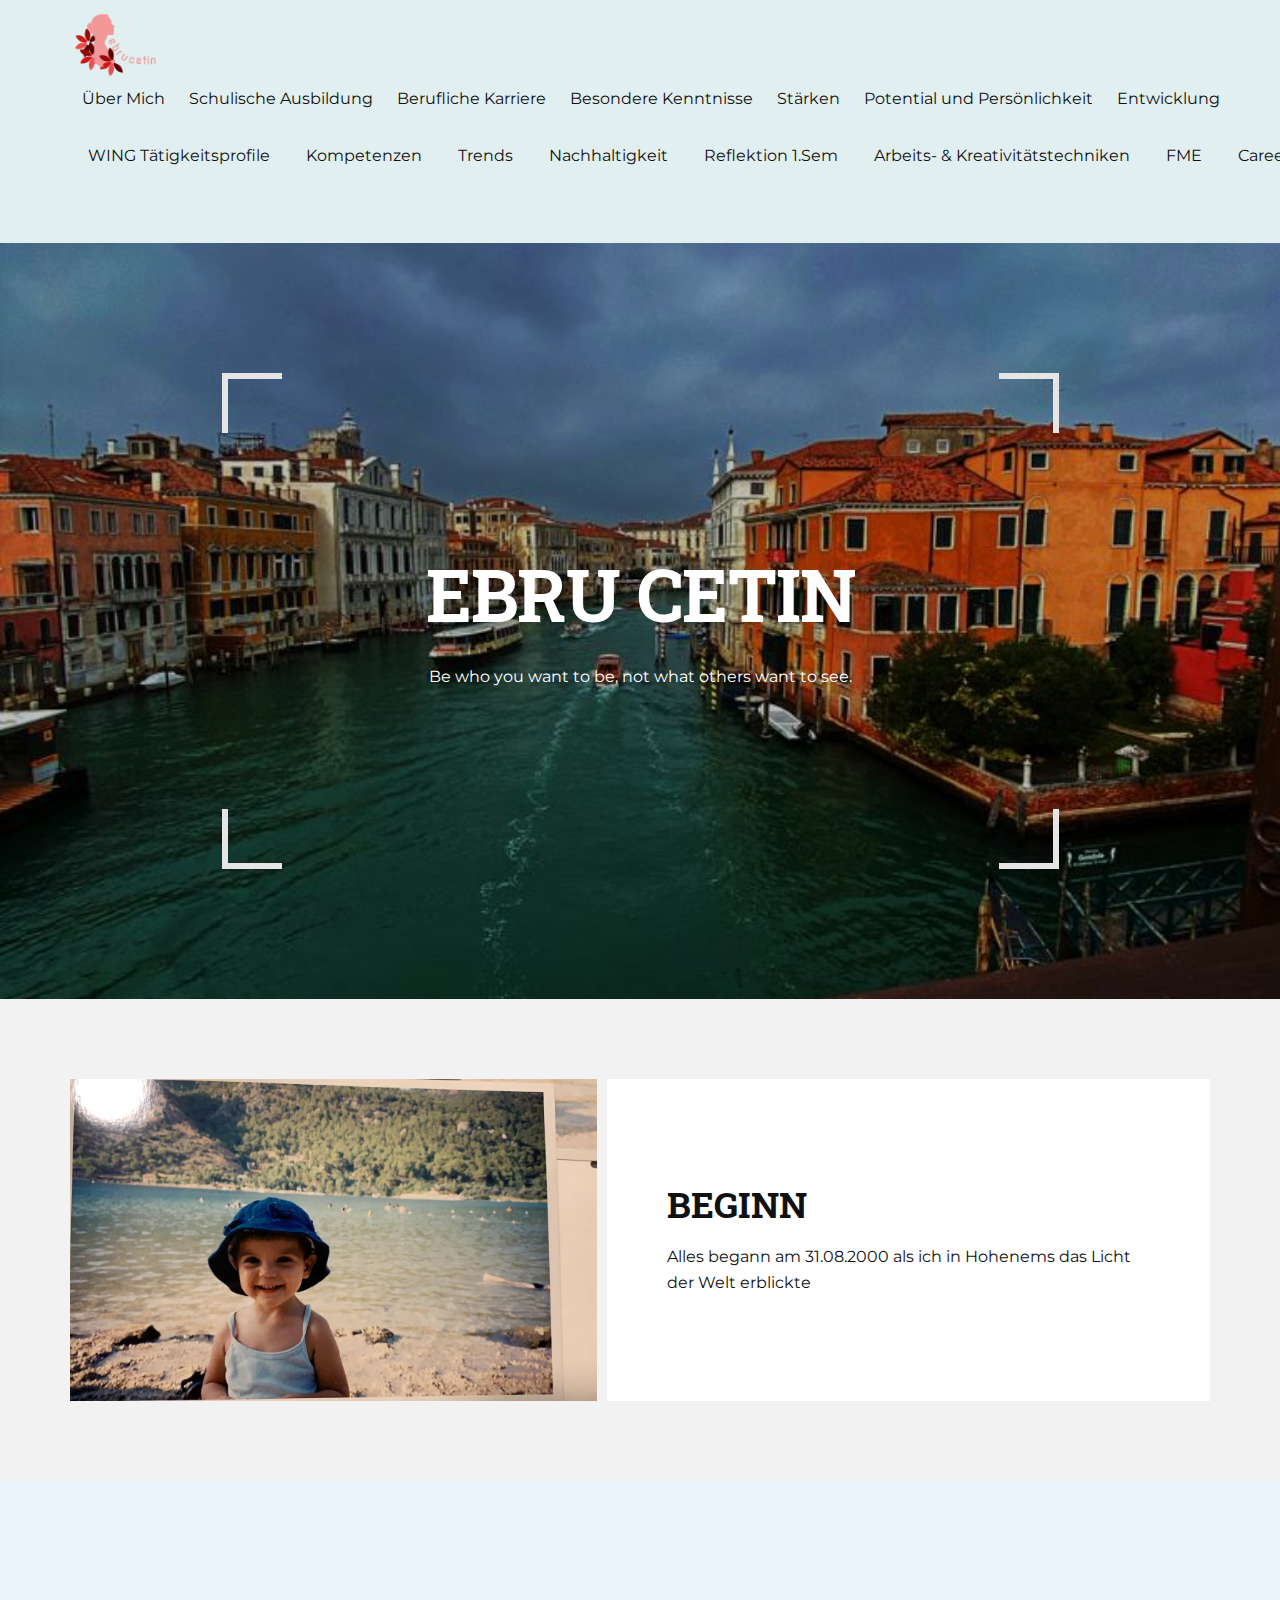
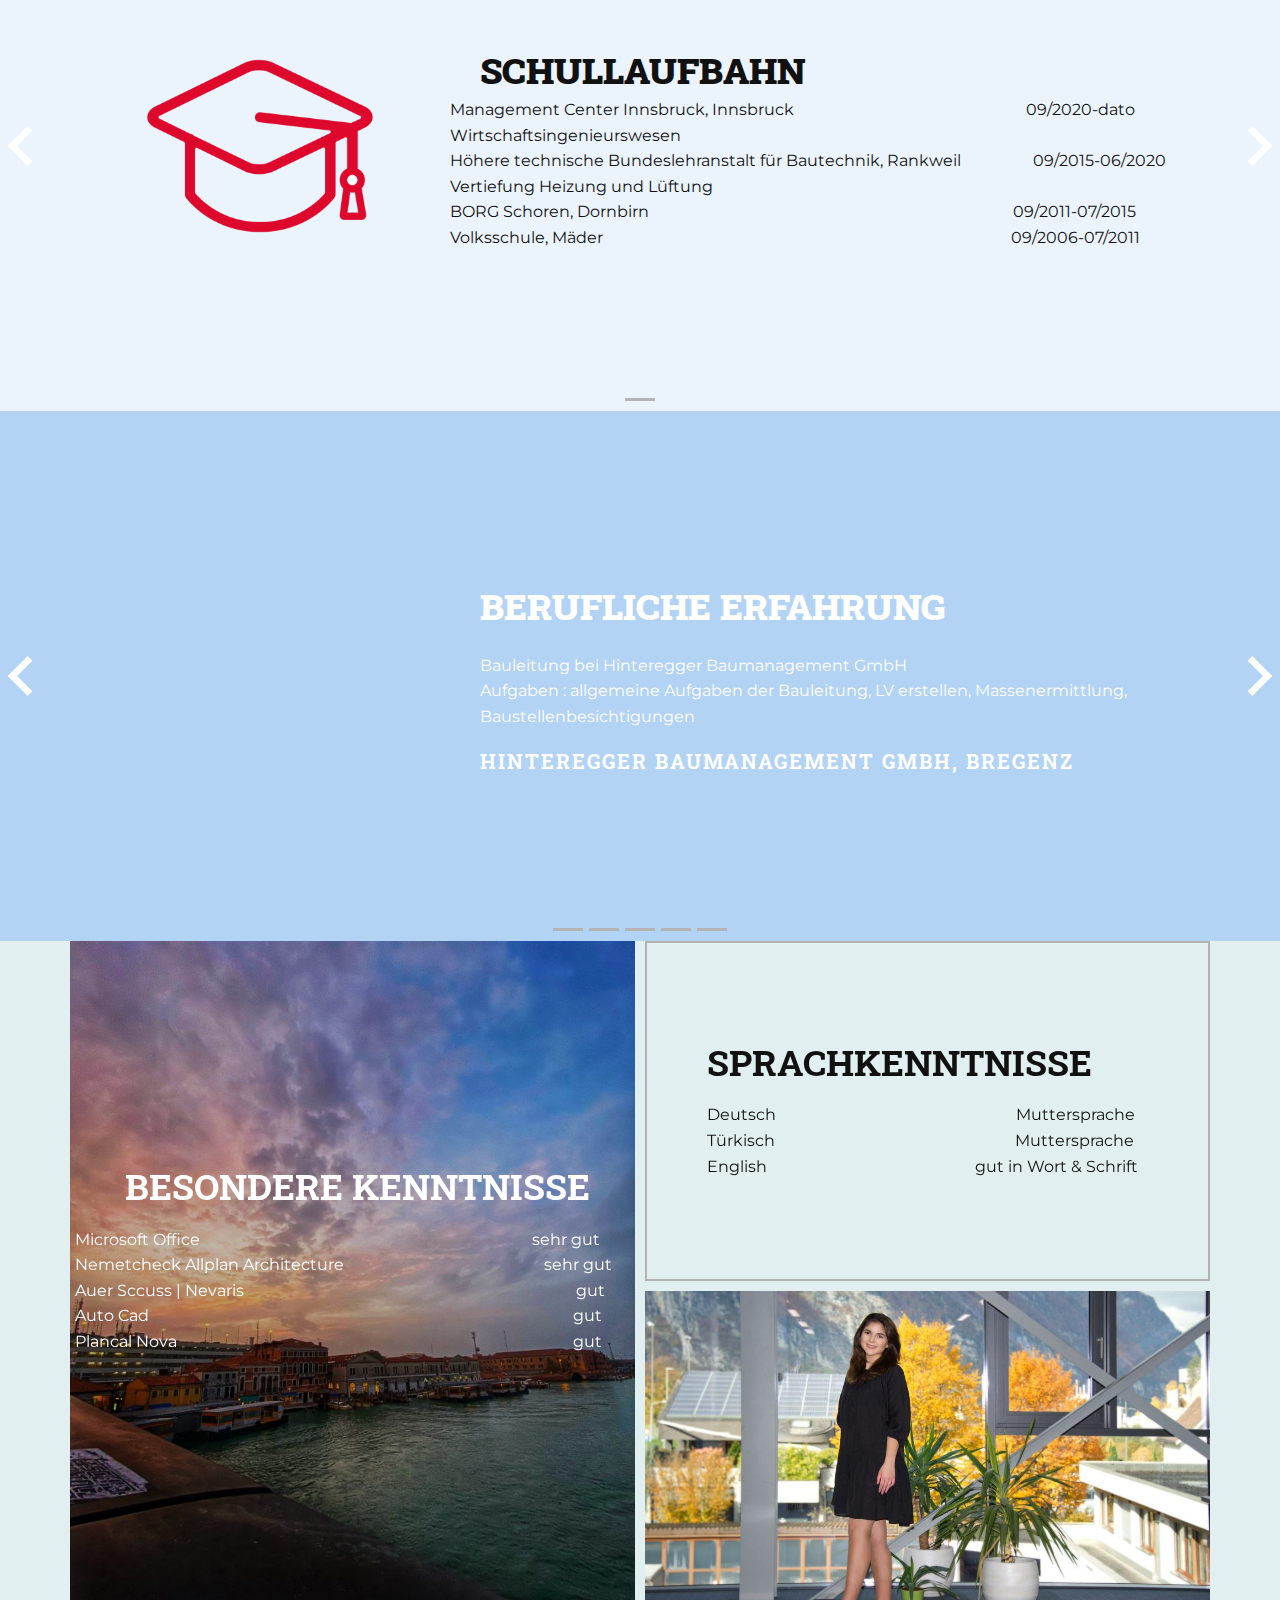
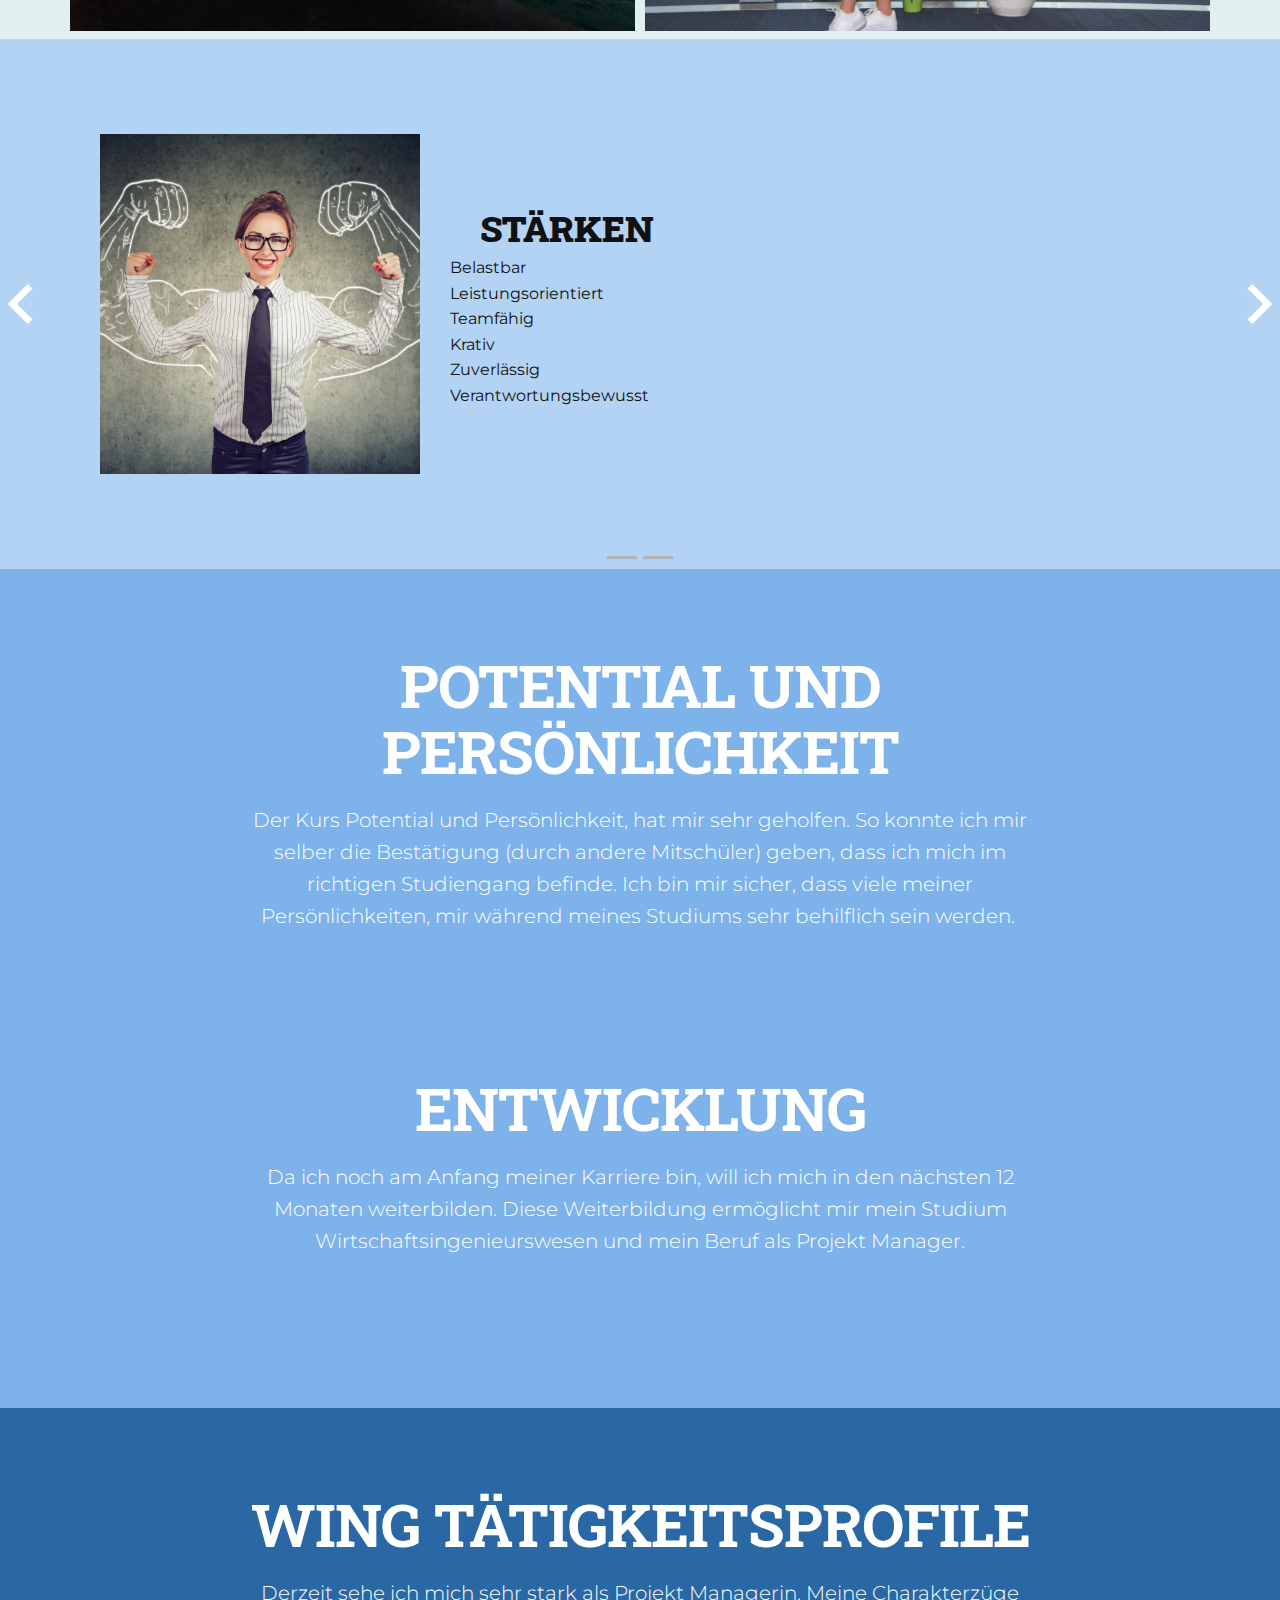
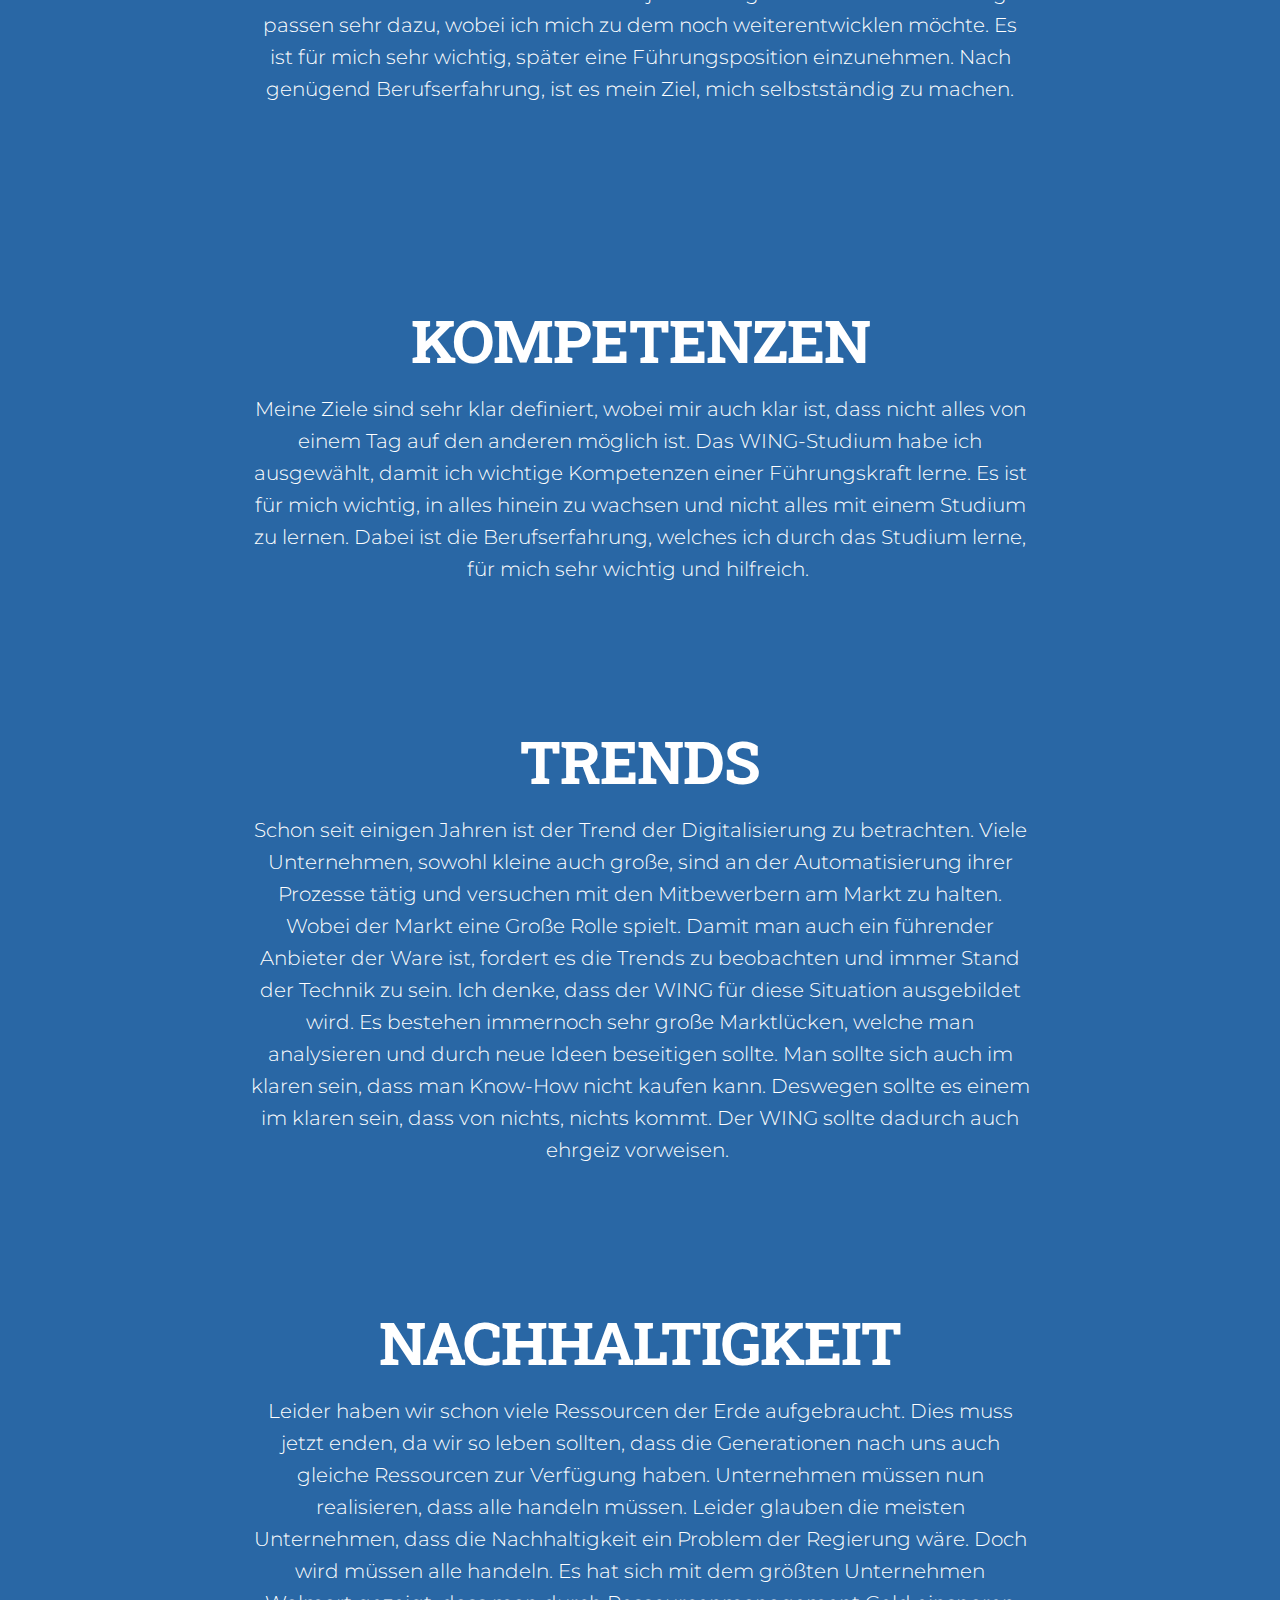
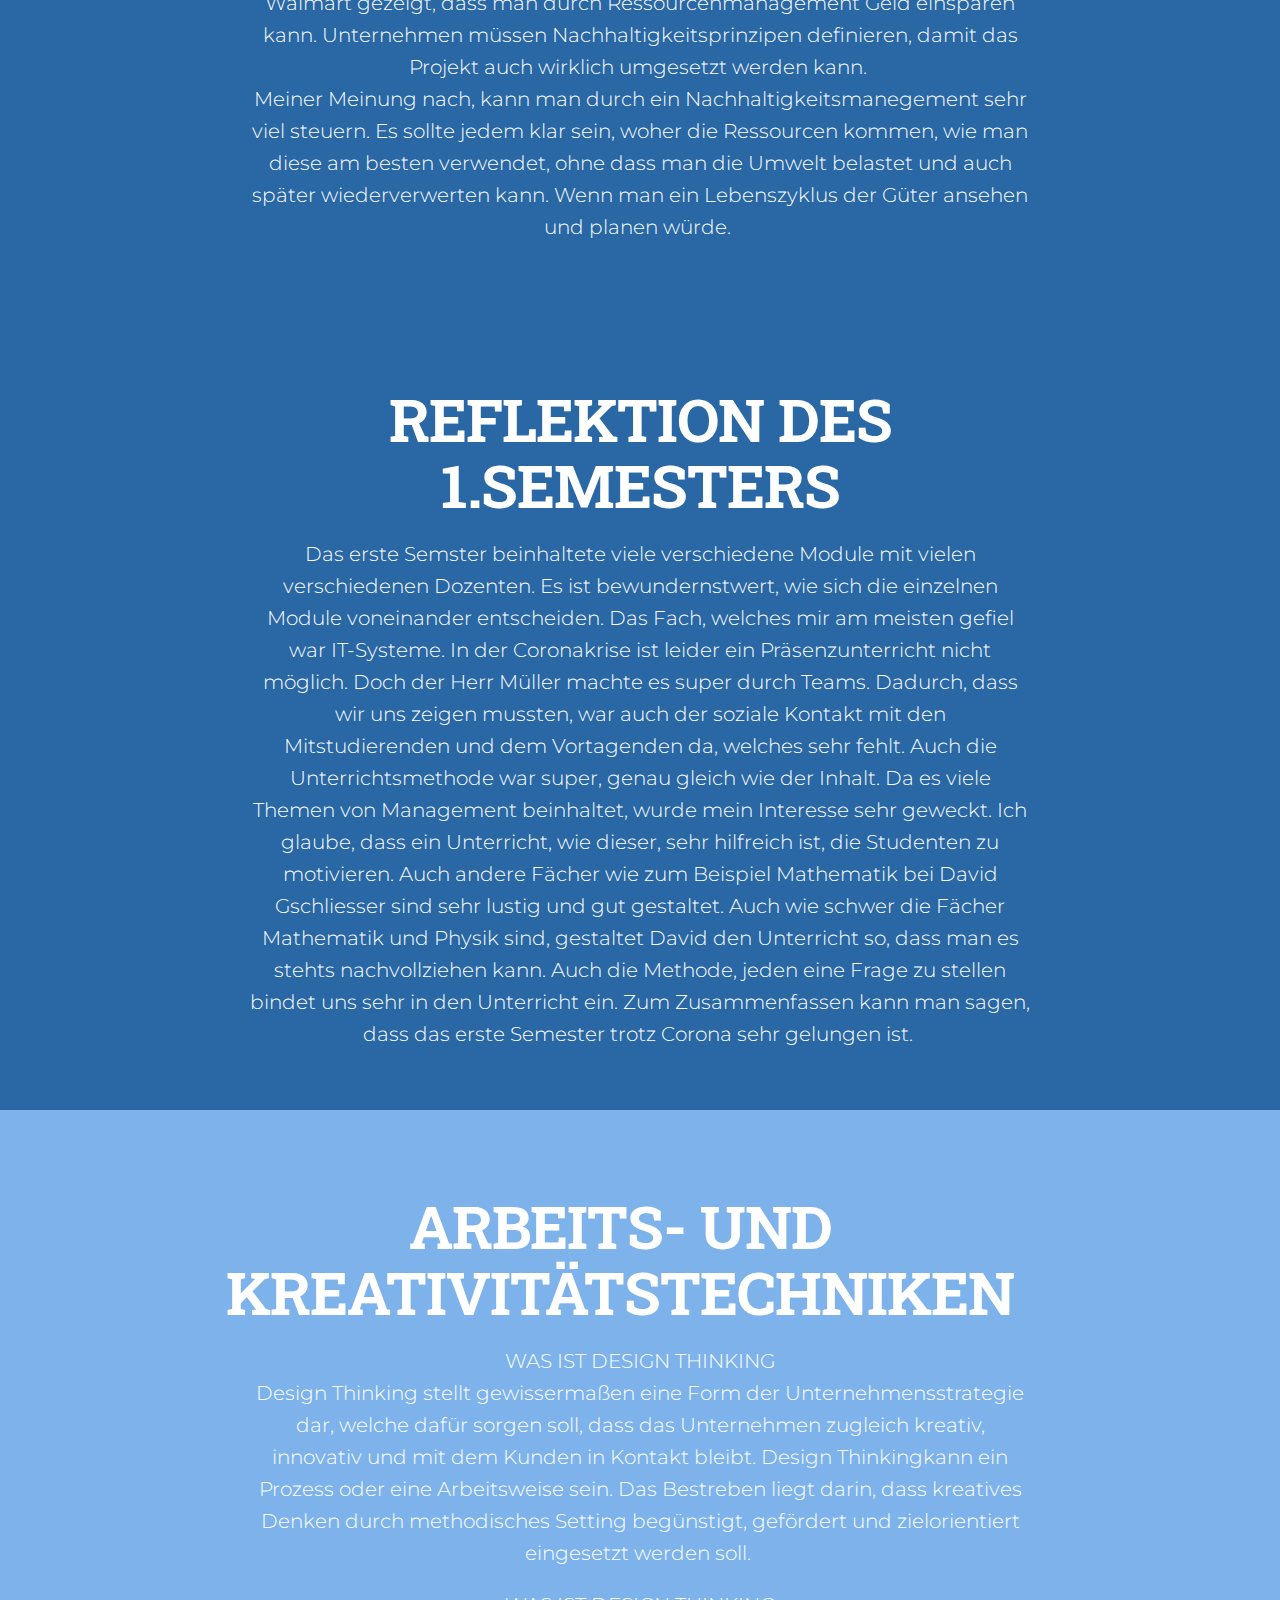
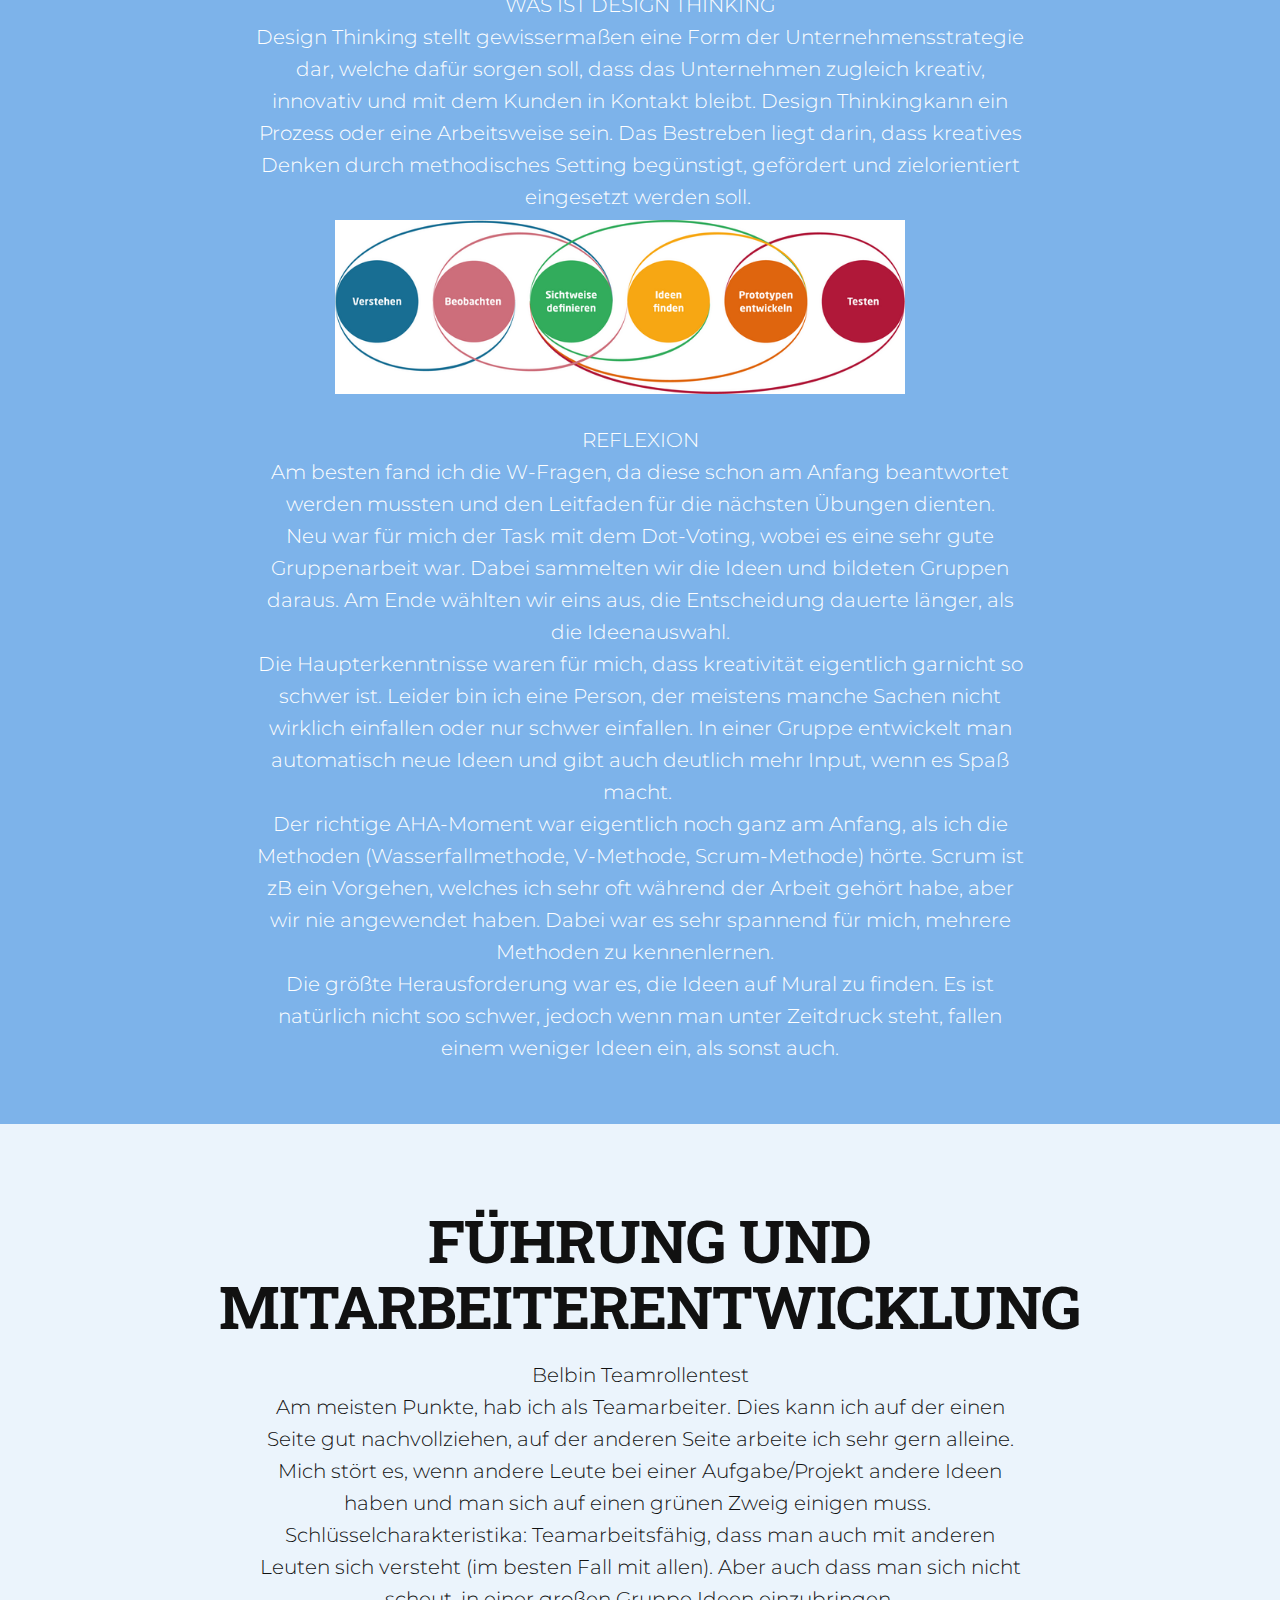
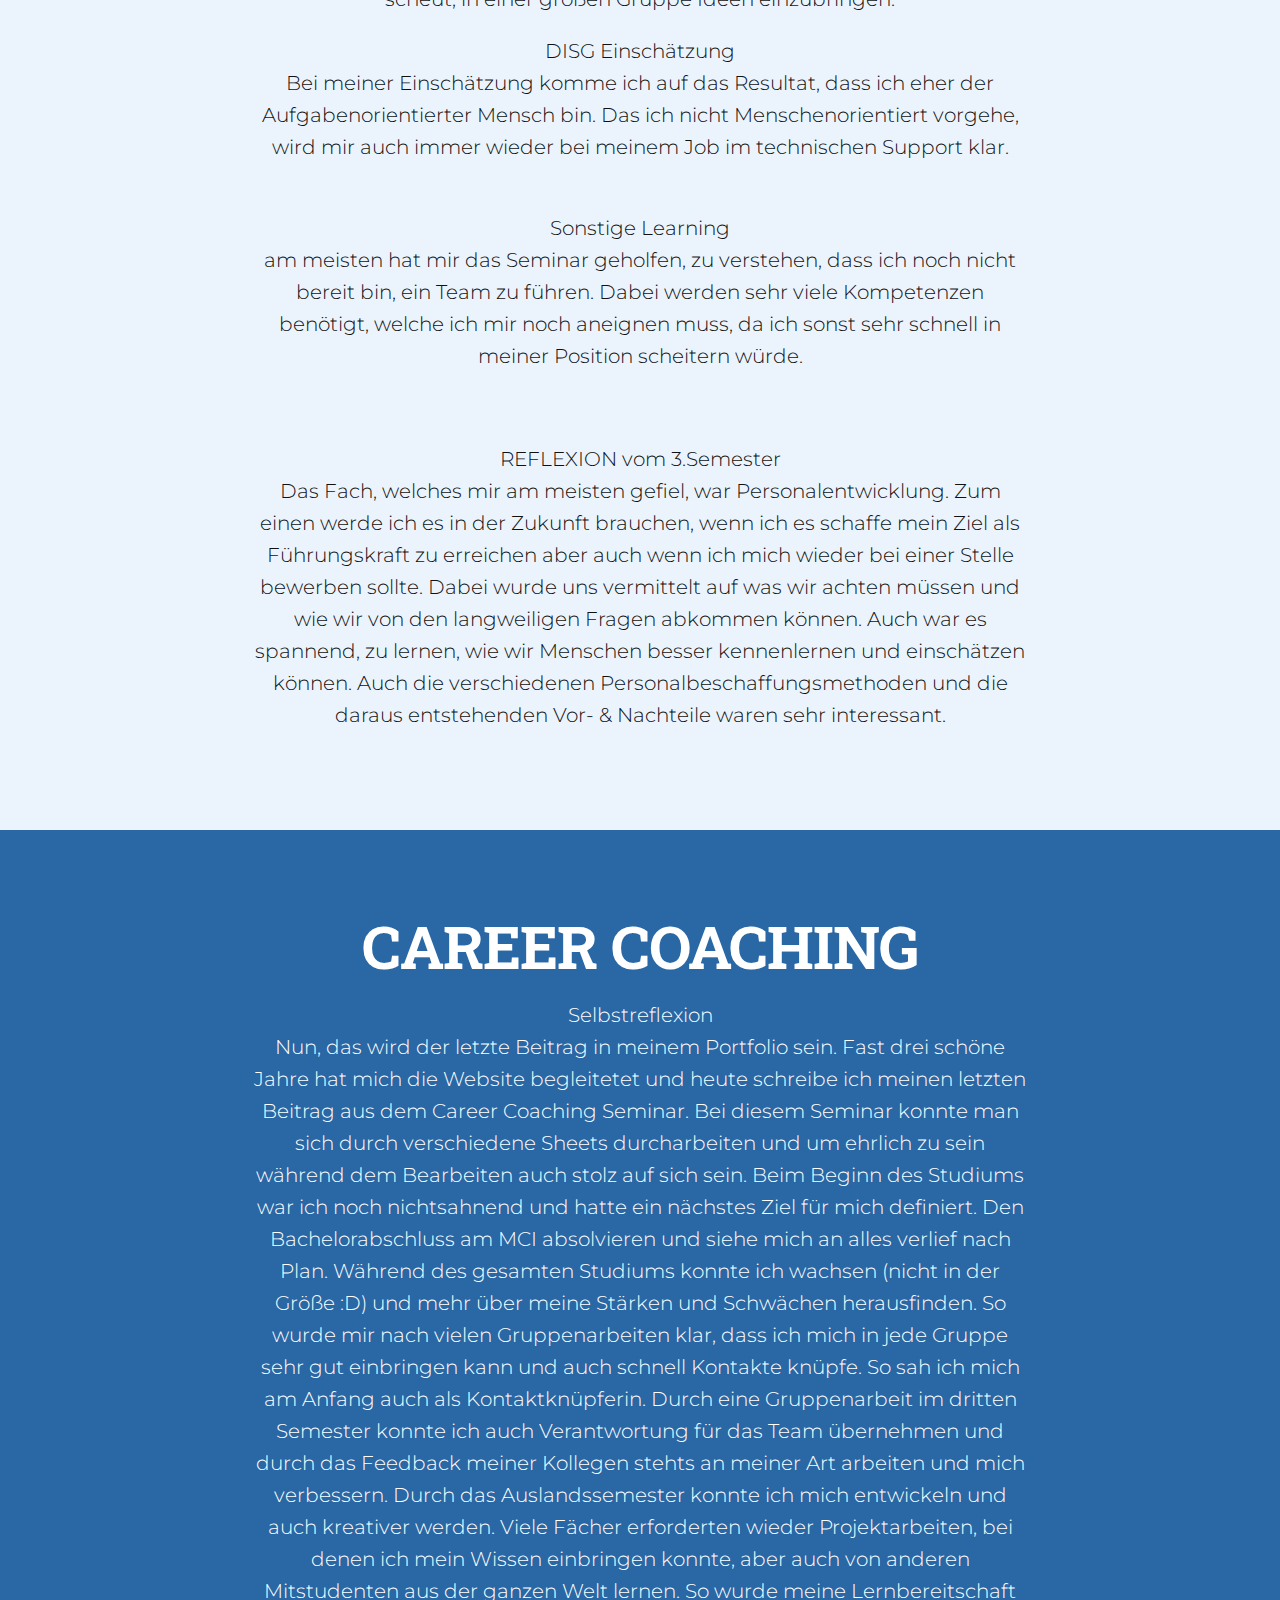
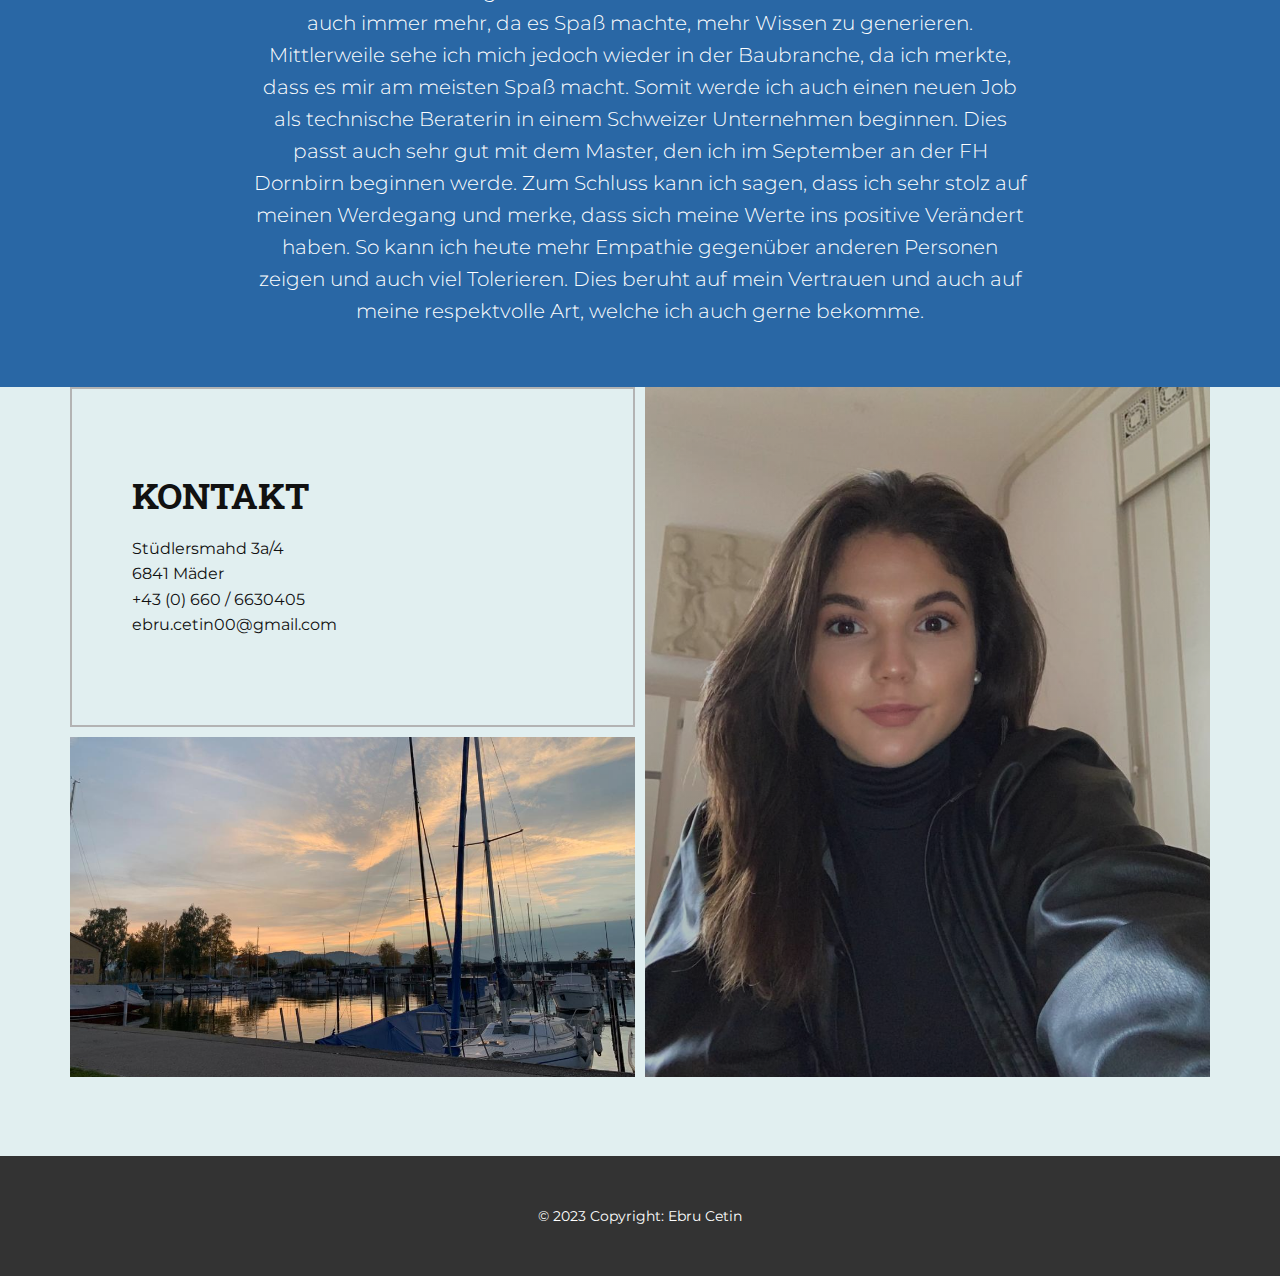
<file: index.html>
<!DOCTYPE html>
<html style="font-size: 16px;">
  <head>
    <meta name="viewport" content="width=device-width, initial-scale=1.0">
    <meta charset="utf-8">
    <meta name="keywords" content="Sample Headline, Sample Headline, Sample Headline, Sample Headline, Sample Headline, Sample Headline">
    <meta name="description" content="">
    <meta name="page_type" content="np-template-header-footer-from-plugin">
    <title>Ebru Cetin</title>
    <link rel="stylesheet" href="nicepage.css" media="screen">
<link rel="stylesheet" href="Page-1.css" media="screen">
    <script class="u-script" type="text/javascript" src="jquery.js" defer=""></script>
    <script class="u-script" type="text/javascript" src="nicepage.js" defer=""></script>    
    
    
    
    
    
    
    
    <link id="u-theme-google-font" rel="stylesheet" href="https://fonts.googleapis.com/css?family=Roboto+Slab:100,200,300,400,500,600,700,800,900|Montserrat:100,100i,200,200i,300,300i,400,400i,500,500i,600,600i,700,700i,800,800i,900,900i">
    
    
    
    
    
    
    
    
    
    
    
    
    
    
    
    
    
    <script type="application/ld+json">{
		"@context": "http://schema.org",
		"@type": "Organization",
		"name": "",
		"url": "index.html",
		"logo": "images/72985dae-8d34-4d2f-92c6-e84e300804d6_200x200.png"
}</script>
    <meta property="og:title" content="Page 1">
    <meta property="og:type" content="website">
    <meta name="theme-color" content="#d81837">
    <link rel="canonical" href="index.html">
    <meta property="og:url" content="index.html">
  </head>
  <body data-home-page="Page-1.html" data-home-page-title="Page 1" class="u-body"><header class="u-clearfix u-header u-header" id="sec-4b5a"><div class="u-clearfix u-sheet u-sheet-1">
        <a href="https://cetinebru.github.io/" class="u-image u-logo u-image-1">
          <img src="images/72985dae-8d34-4d2f-92c6-e84e300804d6_200x200.png" class="u-logo-image u-logo-image-1" data-image-width="90.25">
        </a>
        <nav class="u-menu u-menu-dropdown u-offcanvas u-menu-1">
          <div class="menu-collapse" style="font-size: 1rem; letter-spacing: 0px;">
            <a class="u-button-style u-custom-left-right-menu-spacing u-custom-padding-bottom u-custom-top-bottom-menu-spacing u-nav-link u-text-active-palette-1-base u-text-hover-palette-2-base" href="#">
              <svg><use xmlns:xlink="http://www.w3.org/1999/xlink" xlink:href="#menu-hamburger"></use></svg>
              <svg version="1.1" xmlns="http://www.w3.org/2000/svg" xmlns:xlink="http://www.w3.org/1999/xlink"><defs><symbol id="menu-hamburger" viewBox="0 0 16 16" style="width: 16px; height: 16px;"><rect y="1" width="16" height="2"></rect><rect y="7" width="16" height="2"></rect><rect y="13" width="16" height="2"></rect>
</symbol>
</defs></svg>
            </a>
          </div>
          <div class="u-custom-menu u-nav-container">
            <ul class="u-nav u-unstyled u-nav-1"><li class="u-nav-item"><a class="u-button-style u-nav-link u-text-active-palette-1-base u-text-hover-palette-2-base" href="Page-1.html#sec-4bc8" data-page-id="43729989" style="padding: 10px 12px;">Über Mich</a>
</li><li class="u-nav-item"><a class="u-button-style u-nav-link u-text-active-palette-1-base u-text-hover-palette-2-base" href="Page-1.html#carousel_578b" data-page-id="43729989" style="padding: 10px 12px;">Schulische Ausbildung</a>
</li><li class="u-nav-item"><a class="u-button-style u-nav-link u-text-active-palette-1-base u-text-hover-palette-2-base" href="Page-1.html#carousel_be1e" data-page-id="43729989" style="padding: 10px 12px;">Berufliche Karriere</a>
</li><li class="u-nav-item"><a class="u-button-style u-nav-link u-text-active-palette-1-base u-text-hover-palette-2-base" href="Page-1.html#sec-0469" data-page-id="43729989" style="padding: 10px 12px;">Besondere Kenntnisse</a>
</li><li class="u-nav-item"><a class="u-button-style u-nav-link u-text-active-palette-1-base u-text-hover-palette-2-base" href="Page-1.html#carousel_e5f7" data-page-id="43729989" style="padding: 10px 12px;">Stärken</a>
</li><li class="u-nav-item"><a class="u-button-style u-nav-link u-text-active-palette-1-base u-text-hover-palette-2-base" href="Page-1.html#sec-9fb1" data-page-id="43729989" style="padding: 10px 12px;">Potential und Persönlichkeit</a>
</li><li class="u-nav-item"><a class="u-button-style u-nav-link u-text-active-palette-1-base u-text-hover-palette-2-base" href="Page-1.html#sec-9fb1" data-page-id="43729989" style="padding: 10px 12px;">Entwicklung</a>
</li></ul>
          </div>
          <div class="u-custom-menu u-nav-container-collapse">
            <div class="u-black u-container-style u-inner-container-layout u-opacity u-opacity-95 u-sidenav">
              <div class="u-sidenav-overflow">
                <div class="u-menu-close"></div>
                <ul class="u-align-center u-nav u-popupmenu-items u-unstyled u-nav-2"><li class="u-nav-item"><a class="u-button-style u-nav-link" href="Page-1.html#sec-4bc8" data-page-id="43729989" style="padding: 10px 12px;">Über Mich</a>
</li><li class="u-nav-item"><a class="u-button-style u-nav-link" href="Page-1.html#carousel_578b" data-page-id="43729989" style="padding: 10px 12px;">Schulische Ausbildung</a>
</li><li class="u-nav-item"><a class="u-button-style u-nav-link" href="Page-1.html#carousel_be1e" data-page-id="43729989" style="padding: 10px 12px;">Berufliche Karriere</a>
</li><li class="u-nav-item"><a class="u-button-style u-nav-link" href="Page-1.html#sec-0469" data-page-id="43729989" style="padding: 10px 12px;">Besondere Kenntnisse</a>
</li><li class="u-nav-item"><a class="u-button-style u-nav-link" href="Page-1.html#carousel_e5f7" data-page-id="43729989" style="padding: 10px 12px;">Stärken</a>
</li><li class="u-nav-item"><a class="u-button-style u-nav-link" href="Page-1.html#sec-9fb1" data-page-id="43729989" style="padding: 10px 12px;">Potential und Persönlichkeit</a>
</li><li class="u-nav-item"><a class="u-button-style u-nav-link" href="Page-1.html#sec-9fb1" data-page-id="43729989" style="padding: 10px 12px;">Entwicklung</a>
</li></ul>
              </div>
            </div>
            <div class="u-black u-menu-overlay u-opacity u-opacity-70"></div>
          </div>
        </nav>
        <nav class="u-menu u-menu-dropdown u-offcanvas u-menu-2">
          <div class="menu-collapse" style="font-size: 1rem; letter-spacing: 0px;">
            <a class="u-button-style u-custom-left-right-menu-spacing u-custom-padding-bottom u-custom-top-bottom-menu-spacing u-nav-link u-text-active-palette-1-base u-text-hover-palette-2-base" href="#">
              <svg><use xmlns:xlink="http://www.w3.org/1999/xlink" xlink:href="#menu-hamburger"></use></svg>
              <svg version="1.1" xmlns="http://www.w3.org/2000/svg" xmlns:xlink="http://www.w3.org/1999/xlink"><defs><symbol id="menu-hamburger" viewBox="0 0 16 16" style="width: 16px; height: 16px;"><rect y="1" width="16" height="2"></rect><rect y="7" width="16" height="2"></rect><rect y="13" width="16" height="2"></rect>
</symbol>
</defs></svg>
            </a>
          </div>
          <div class="u-custom-menu u-nav-container">
            <ul class="u-nav u-unstyled u-nav-3"><li class="u-nav-item"><a class="u-button-style u-nav-link u-text-active-palette-1-base u-text-hover-palette-2-base" href="Page-1.html#carousel_7f4a" data-page-id="43729989" style="padding: 22px 18px;">WING Tätigkeitsprofile</a>
</li><li class="u-nav-item"><a class="u-button-style u-nav-link u-text-active-palette-1-base u-text-hover-palette-2-base" href="Page-1.html#carousel_b9be" data-page-id="43729989" style="padding: 22px 18px;">Kompetenzen</a>
</li><li class="u-nav-item"><a class="u-button-style u-nav-link u-text-active-palette-1-base u-text-hover-palette-2-base" href="Page-1.html#carousel_df21" data-page-id="43729989" style="padding: 22px 18px;">Trends</a>
</li><li class="u-nav-item"><a class="u-button-style u-nav-link u-text-active-palette-1-base u-text-hover-palette-2-base" href="Page-1.html#carousel_ddb8" data-page-id="43729989" style="padding: 22px 18px;">Nachhaltigkeit</a>
</li><li class="u-nav-item"><a class="u-button-style u-nav-link u-text-active-palette-1-base u-text-hover-palette-2-base" href="Page-1.html#carousel_f121" data-page-id="43729989" style="padding: 22px 18px;">Reflektion 1.Sem</a>
</li><li class="u-nav-item"><a class="u-button-style u-nav-link u-text-active-palette-1-base u-text-hover-palette-2-base" href="Page-1.html#carousel_d580" data-page-id="43729989" style="padding: 22px 18px;">Arbeits- &amp; Kreativitätstechniken</a>
</li><li class="u-nav-item"><a class="u-button-style u-nav-link u-text-active-palette-1-base u-text-hover-palette-2-base" href="Page-1.html#sec-c079" data-page-id="43729989" style="padding: 22px 18px;">FME</a>
</li><li class="u-nav-item"><a class="u-button-style u-nav-link u-text-active-palette-1-base u-text-hover-palette-2-base" href="Page-1.html#sec-abcd" data-page-id="43729989" style="padding: 22px 18px;">Career Coaching</a>
</li></ul>
          </div>
          <div class="u-custom-menu u-nav-container-collapse">
            <div class="u-black u-container-style u-inner-container-layout u-opacity u-opacity-95 u-sidenav">
              <div class="u-sidenav-overflow">
                <div class="u-menu-close"></div>
                <ul class="u-align-center u-nav u-popupmenu-items u-unstyled u-nav-4"><li class="u-nav-item"><a class="u-button-style u-nav-link" href="Page-1.html#carousel_7f4a" data-page-id="43729989" style="padding: 22px 12px;">WING Tätigkeitsprofile</a>
</li><li class="u-nav-item"><a class="u-button-style u-nav-link" href="Page-1.html#carousel_b9be" data-page-id="43729989" style="padding: 22px 12px;">Kompetenzen</a>
</li><li class="u-nav-item"><a class="u-button-style u-nav-link" href="Page-1.html#carousel_df21" data-page-id="43729989" style="padding: 22px 12px;">Trends</a>
</li><li class="u-nav-item"><a class="u-button-style u-nav-link" href="Page-1.html#carousel_ddb8" data-page-id="43729989" style="padding: 22px 12px;">Nachhaltigkeit</a>
</li><li class="u-nav-item"><a class="u-button-style u-nav-link" href="Page-1.html#carousel_f121" data-page-id="43729989" style="padding: 22px 12px;">Reflektion 1.Sem</a>
</li><li class="u-nav-item"><a class="u-button-style u-nav-link" href="Page-1.html#carousel_d580" data-page-id="43729989" style="padding: 22px 12px;">Arbeits- &amp; Kreativitätstechniken</a>
</li><li class="u-nav-item"><a class="u-button-style u-nav-link" href="Page-1.html#sec-c079" data-page-id="43729989" style="padding: 22px 12px;">FME</a>
</li><li class="u-nav-item"><a class="u-button-style u-nav-link" href="Page-1.html#sec-abcd" data-page-id="43729989" style="padding: 22px 12px;">Career Coaching</a>
</li></ul>
              </div>
            </div>
            <div class="u-black u-menu-overlay u-opacity u-opacity-70"></div>
          </div>
        </nav>
      </div></header>
    <section class="u-clearfix u-image u-shading u-section-1" src="" data-image-width="768" data-image-height="1024" id="sec-4bc8">
      <div class="u-clearfix u-sheet u-sheet-1">
        <div class="u-clearfix u-gutter-10 u-layout-wrap u-layout-wrap-1">
          <div class="u-gutter-0 u-layout">
            <div class="u-layout-col">
              <div class="u-container-style u-layout-cell u-left-cell u-right-cell u-size-20 u-layout-cell-1">
                <div class="u-container-layout u-container-layout-1">
                  <div class="u-border-6 u-border-grey-10 u-shape u-shape-bottom u-shape-right u-shape-1"></div>
                  <div class="u-border-6 u-border-grey-10 u-shape u-shape-bottom u-shape-left u-shape-2"></div>
                </div>
              </div>
              <div class="u-align-center u-container-style u-layout-cell u-left-cell u-right-cell u-size-20 u-layout-cell-2">
                <div class="u-container-layout u-valign-middle u-container-layout-2">
                  <h1 class="u-heading-font u-text u-title u-text-1">Ebru Cetin</h1>
                  <p class="u-large-text u-text u-text-font u-text-variant u-text-2">Be who you want to be, not what others want to see.</p>
                </div>
              </div>
              <div class="u-container-style u-layout-cell u-left-cell u-right-cell u-size-20 u-layout-cell-3">
                <div class="u-container-layout u-valign-bottom u-container-layout-3">
                  <div class="u-border-6 u-border-grey-10 u-shape u-shape-right u-shape-top u-shape-3"></div>
                  <div class="u-border-6 u-border-grey-10 u-shape u-shape-left u-shape-top u-shape-4"></div>
                </div>
              </div>
            </div>
          </div>
        </div>
      </div>
    </section>
    <section class="u-clearfix u-grey-5 u-section-2" id="sec-421f">
      <div class="u-clearfix u-sheet u-valign-middle u-sheet-1">
        <div class="u-clearfix u-expanded-width u-gutter-10 u-layout-wrap u-layout-wrap-1">
          <div class="u-layout">
            <div class="u-layout-row">
              <div class="u-container-style u-image u-layout-cell u-right-cell u-size-28 u-image-1" src="" data-image-width="1600" data-image-height="900">
                <div class="u-container-layout u-valign-middle u-container-layout-1"></div>
              </div>
              <div class="u-align-left u-container-style u-layout-cell u-left-cell u-size-32 u-white u-layout-cell-2" src="">
                <div class="u-container-layout u-valign-middle u-container-layout-2">
                  <h2 class="u-text u-text-1">BEginn</h2>
                  <p class="u-text u-text-2">Alles begann am 31.08.2000 als ich in Hohenems das Licht der Welt erblickte</p>
                </div>
              </div>
            </div>
          </div>
        </div>
      </div>
    </section>
    <section class="u-carousel u-slide u-block-bd9f-1" id="carousel_578b" data-interval="5000" data-u-ride="carousel">
      <ol class="u-absolute-hcenter u-carousel-indicators u-block-bd9f-2">
        <li data-u-target="#carousel_578b" class="u-active u-grey-30" data-u-slide-to="0"></li>
      </ol>
      <div class="u-carousel-inner" role="listbox" style="">
        <div class="u-active u-align-left u-carousel-item u-clearfix u-palette-4-light-3 u-section-3-1">
          <div class="u-clearfix u-sheet u-valign-middle u-sheet-1">
            <div class="u-clearfix u-expanded-width u-layout-wrap u-layout-wrap-1">
              <div class="u-layout">
                <div class="u-layout-row">
                  <div class="u-container-style u-layout-cell u-left-cell u-size-20 u-layout-cell-1">
                    <div class="u-container-layout u-valign-bottom u-container-layout-1">
                      <img class="u-expanded-width u-image u-image-1" src="images/Kopie.png" data-image-width="1000" data-image-height="1000">
                    </div>
                  </div>
                  <div class="u-container-style u-layout-cell u-right-cell u-size-40 u-layout-cell-2">
                    <div class="u-container-layout u-container-layout-2">
                      <h2 class="u-text u-text-1">Schullaufbahn </h2>
                      <p class="u-text u-text-2">Management Center Innsbruck, Innsbruck&nbsp; &nbsp; &nbsp; &nbsp; &nbsp; &nbsp; &nbsp; &nbsp; &nbsp; &nbsp; &nbsp; &nbsp; &nbsp; &nbsp; &nbsp; &nbsp; &nbsp; &nbsp; &nbsp; &nbsp; &nbsp; &nbsp; &nbsp; &nbsp; &nbsp; &nbsp; &nbsp; &nbsp; &nbsp; 09/2020-dato<br>Wirtschaftsingenieurswesen<br>Höhere technische Bundeslehranstalt für Bautechnik, Rankweil&nbsp; &nbsp; &nbsp; &nbsp; &nbsp; &nbsp; &nbsp; &nbsp; &nbsp; 09/2015-06/2020<br>Vertiefung Heizung und Lüftung<br>BORG Schoren, Dornbirn&nbsp; &nbsp; &nbsp; &nbsp; &nbsp; &nbsp; &nbsp; &nbsp; &nbsp; &nbsp; &nbsp; &nbsp; &nbsp; &nbsp; &nbsp; &nbsp; &nbsp; &nbsp; &nbsp; &nbsp; &nbsp; &nbsp; &nbsp; &nbsp; &nbsp; &nbsp; &nbsp; &nbsp; &nbsp; &nbsp; &nbsp; &nbsp; &nbsp; &nbsp; &nbsp; &nbsp; &nbsp; &nbsp; &nbsp; &nbsp; &nbsp; &nbsp; &nbsp; &nbsp; &nbsp; &nbsp;09/2011-07/2015<br>Volksschule, Mäder&nbsp; &nbsp; &nbsp; &nbsp; &nbsp; &nbsp; &nbsp; &nbsp; &nbsp; &nbsp; &nbsp; &nbsp; &nbsp; &nbsp; &nbsp; &nbsp; &nbsp; &nbsp; &nbsp; &nbsp; &nbsp; &nbsp; &nbsp; &nbsp; &nbsp; &nbsp; &nbsp; &nbsp; &nbsp; &nbsp; &nbsp; &nbsp; &nbsp; &nbsp; &nbsp; &nbsp; &nbsp; &nbsp; &nbsp; &nbsp; &nbsp; &nbsp; &nbsp; &nbsp; &nbsp; &nbsp; &nbsp; &nbsp; &nbsp; &nbsp; &nbsp; 09/2006-07/2011
                      </p>
                    </div>
                  </div>
                </div>
              </div>
            </div>
          </div>
        </div>
      </div>
      <a class="u-absolute-vcenter u-carousel-control u-carousel-control-prev u-text-body-alt-color u-block-bd9f-3" href="#carousel_578b" role="button" data-u-slide="prev">
        <span aria-hidden="true">
          <svg viewBox="0 0 256 256"><g><polygon points="207.093,30.187 176.907,0 48.907,128 176.907,256 207.093,225.813 109.28,128"></polygon>
</g></svg>
        </span>
        <span class="sr-only">
          <svg viewBox="0 0 256 256"><g><polygon points="207.093,30.187 176.907,0 48.907,128 176.907,256 207.093,225.813 109.28,128"></polygon>
</g></svg>
        </span>
      </a>
      <a class="u-absolute-vcenter u-carousel-control u-carousel-control-next u-text-body-alt-color u-block-bd9f-4" href="#carousel_578b" role="button" data-u-slide="next">
        <span aria-hidden="true">
          <svg viewBox="0 0 306 306"><g id="chevron-right"><polygon points="94.35,0 58.65,35.7 175.95,153 58.65,270.3 94.35,306 247.35,153"></polygon>
</g></svg>
        </span>
        <span class="sr-only">
          <svg viewBox="0 0 306 306"><g id="chevron-right"><polygon points="94.35,0 58.65,35.7 175.95,153 58.65,270.3 94.35,306 247.35,153"></polygon>
</g></svg>
        </span>
      </a>
    </section>
    <section class="u-carousel u-slide u-block-6f4c-1" id="carousel_be1e" data-interval="5000" data-u-ride="carousel">
      <ol class="u-absolute-hcenter u-carousel-indicators u-block-6f4c-2">
        <li data-u-target="#carousel_be1e" class="u-active u-grey-30" data-u-slide-to="0"></li>
        <li data-u-target="#carousel_be1e" class="u-grey-30" data-u-slide-to="1"></li>
        <li data-u-target="#carousel_be1e" class="u-grey-30" data-u-slide-to="2"></li>
        <li data-u-target="#carousel_be1e" class="u-grey-30" data-u-slide-to="3"></li>
        <li data-u-target="#carousel_be1e" class="u-grey-30" data-u-slide-to="4"></li>
      </ol>
      <div class="u-carousel-inner" role="listbox" style="">
        <div class="u-active u-align-left u-carousel-item u-clearfix u-palette-4-light-2 u-section-4-1">
          <div class="u-clearfix u-sheet u-valign-middle u-sheet-1">
            <div class="u-clearfix u-expanded-width u-layout-wrap u-layout-wrap-1">
              <div class="u-layout" style="">
                <div class="u-layout-row" style="">
                  <div class="u-container-style u-image u-layout-cell u-left-cell u-size-20 u-image-1" data-image-width="1400" data-image-height="1050">
                    <div class="u-container-layout u-container-layout-1"></div>
                  </div>
                  <div class="u-container-style u-layout-cell u-right-cell u-size-40 u-layout-cell-2">
                    <div class="u-container-layout u-valign-middle u-container-layout-2">
                      <h2 class="u-text u-text-body-alt-color u-text-1">Berufliche Erfahrung</h2>
                      <p class="u-text u-text-body-alt-color u-text-2">Bauleitung bei Hinteregger Baumanagement GmbH<br>Aufgaben : allgemeine Aufgaben der Bauleitung, LV erstellen, Massenermittlung, Baustellenbesichtigungen
                      </p>
                      <h5 class="u-text u-text-body-alt-color u-text-3">Hinteregger Baumanagement GmbH, Bregenz</h5>
                    </div>
                  </div>
                </div>
              </div>
            </div>
          </div>
        </div>
        <div class="u-align-left u-carousel-item u-clearfix u-palette-4-light-1 u-section-4-2">
          <div class="u-clearfix u-sheet u-valign-middle u-sheet-1">
            <div class="u-clearfix u-expanded-width u-layout-wrap u-layout-wrap-1">
              <div class="u-layout" style="">
                <div class="u-layout-row" style="">
                  <div class="u-container-style u-image u-layout-cell u-left-cell u-size-20 u-image-1" data-image-width="1280" data-image-height="690">
                    <div class="u-container-layout u-container-layout-1"></div>
                  </div>
                  <div class="u-container-style u-layout-cell u-right-cell u-size-40 u-layout-cell-2">
                    <div class="u-container-layout u-container-layout-2">
                      <h2 class="u-text u-text-body-alt-color u-text-1">Berufliche Erfahrung</h2>
                      <p class="u-text u-text-body-alt-color u-text-2">Maurerin bei Hinteregger Baumeister GmbH<br>Aufgaben : alle anfälligen Aufgaben am Bau wie betonieren, maurern, schalen, Vorbereitung
                      </p>
                      <h5 class="u-text u-text-body-alt-color u-text-3">Hinteregger BauMeister GmbH, Bregenz<br>Moosbrugger Baumeister GMBH, Lauterach
                      </h5>
                    </div>
                  </div>
                </div>
              </div>
            </div>
          </div>
        </div>
        <div class="u-align-left u-carousel-item u-clearfix u-palette-4-dark-1 u-section-4-3">
          <div class="u-clearfix u-sheet u-valign-middle u-sheet-1">
            <div class="u-clearfix u-expanded-width u-layout-wrap u-layout-wrap-1">
              <div class="u-layout" style="">
                <div class="u-layout-row" style="">
                  <div class="u-container-style u-image u-layout-cell u-left-cell u-size-20 u-image-1" data-image-width="768" data-image-height="1024">
                    <div class="u-container-layout u-container-layout-1"></div>
                  </div>
                  <div class="u-container-style u-layout-cell u-right-cell u-size-40 u-layout-cell-2">
                    <div class="u-container-layout u-container-layout-2">
                      <h2 class="u-text u-text-body-alt-color u-text-1">Berufliche Erfahrung</h2>
                      <p class="u-text u-text-body-alt-color u-text-2">Kellnerin bei Segafredo Zanetti by Daniel Vögel<br>Aufgaben: alle anfälligen Aufgaben als Kellnerin, Betreuung der Kunden, für&nbsp; Zufriedenheit der Gäste sorgen
                      </p>
                      <h5 class="u-text u-text-body-alt-color u-text-3">Segafredo Zanetti, hohenems</h5>
                    </div>
                  </div>
                </div>
              </div>
            </div>
          </div>
        </div>
        <div class="u-align-left u-carousel-item u-clearfix u-palette-4-dark-2 u-section-4-4">
          <div class="u-clearfix u-sheet u-valign-middle u-sheet-1">
            <div class="u-clearfix u-expanded-width u-layout-wrap u-layout-wrap-1">
              <div class="u-layout" style="">
                <div class="u-layout-row" style="">
                  <div class="u-container-style u-image u-layout-cell u-left-cell u-size-20 u-image-1" data-image-width="263" data-image-height="263">
                    <div class="u-container-layout u-container-layout-1"></div>
                  </div>
                  <div class="u-container-style u-layout-cell u-right-cell u-size-40 u-layout-cell-2">
                    <div class="u-container-layout u-container-layout-2">
                      <h2 class="u-text u-text-body-alt-color u-text-1">Berufliche Erfahrung</h2>
                      <p class="u-text u-text-body-alt-color u-text-2">BIM Modelerin und Juniour Projekt Managerin bei JC Develepment<br>Aufgaben: Planen und Konstruieren von BIM-fähigen Projekten, SmartPart Programmierung, Projekt Management im Bereich Modellierung
                      </p>
                      <h5 class="u-text u-text-body-alt-color u-text-3">JC Development, Glarus CH</h5>
                    </div>
                  </div>
                </div>
              </div>
            </div>
          </div>
        </div>
        <div class="u-align-left u-carousel-item u-clearfix u-palette-4-dark-3 u-section-4-5">
          <div class="u-clearfix u-sheet u-valign-middle u-sheet-1">
            <div class="u-clearfix u-expanded-width u-layout-wrap u-layout-wrap-1">
              <div class="u-layout" style="">
                <div class="u-layout-row" style="">
                  <div class="u-container-style u-image u-layout-cell u-left-cell u-size-20 u-image-1" data-image-width="1440" data-image-height="580">
                    <div class="u-container-layout u-container-layout-1"></div>
                  </div>
                  <div class="u-container-style u-layout-cell u-right-cell u-size-40 u-layout-cell-2">
                    <div class="u-container-layout u-container-layout-2">
                      <h2 class="u-text u-text-body-alt-color u-text-1">Berufliche Erfahrung</h2>
                      <p class="u-text u-text-body-alt-color u-text-2">Junior support engineer bei Allplan Deutschland GmbH<br>Aufgaben : schriftlicher, sowie telefonischer Support der Software
                      </p>
                      <h5 class="u-text u-text-body-alt-color u-text-3">Allplan Deutschland / Österreich GMBH</h5>
                    </div>
                  </div>
                </div>
              </div>
            </div>
          </div>
        </div>
      </div>
      <a class="u-absolute-vcenter u-carousel-control u-carousel-control-prev u-text-body-alt-color u-block-6f4c-3" href="#carousel_be1e" role="button" data-u-slide="prev">
        <span aria-hidden="true">
          <svg viewBox="0 0 256 256"><g><polygon points="207.093,30.187 176.907,0 48.907,128 176.907,256 207.093,225.813 109.28,128"></polygon>
</g></svg>
        </span>
        <span class="sr-only">
          <svg viewBox="0 0 256 256"><g><polygon points="207.093,30.187 176.907,0 48.907,128 176.907,256 207.093,225.813 109.28,128"></polygon>
</g></svg>
        </span>
      </a>
      <a class="u-absolute-vcenter u-carousel-control u-carousel-control-next u-text-body-alt-color u-block-6f4c-4" href="#carousel_be1e" role="button" data-u-slide="next">
        <span aria-hidden="true">
          <svg viewBox="0 0 306 306"><g id="chevron-right"><polygon points="94.35,0 58.65,35.7 175.95,153 58.65,270.3 94.35,306 247.35,153"></polygon>
</g></svg>
        </span>
        <span class="sr-only">
          <svg viewBox="0 0 306 306"><g id="chevron-right"><polygon points="94.35,0 58.65,35.7 175.95,153 58.65,270.3 94.35,306 247.35,153"></polygon>
</g></svg>
        </span>
      </a>
    </section>
    <section class="u-clearfix u-section-5" id="sec-0469">
      <div class="u-clearfix u-sheet u-valign-top u-sheet-1">
        <div class="u-clearfix u-expanded-width u-gutter-10 u-layout-wrap u-layout-wrap-1">
          <div class="u-layout">
            <div class="u-layout-row">
              <div class="u-size-30 u-size-xs-60">
                <div class="u-layout-row">
                  <div class="u-align-left u-container-style u-image u-layout-cell u-left-cell u-shading u-size-60 u-image-1" data-image-width="768" data-image-height="1024">
                    <div class="u-container-layout u-container-layout-1" src="">
                      <h2 class="u-text u-text-1">Besondere Kenntnisse</h2>
                      <p class="u-text u-text-2">Microsoft Office&nbsp; &nbsp; &nbsp; &nbsp; &nbsp; &nbsp; &nbsp; &nbsp; &nbsp; &nbsp; &nbsp; &nbsp; &nbsp; &nbsp; &nbsp; &nbsp; &nbsp; &nbsp; &nbsp; &nbsp; &nbsp; &nbsp; &nbsp; &nbsp; &nbsp; &nbsp; &nbsp; &nbsp; &nbsp; &nbsp; &nbsp; &nbsp; &nbsp; &nbsp; &nbsp; &nbsp; &nbsp; &nbsp; &nbsp; &nbsp; &nbsp; &nbsp;sehr gut<br>Nemetcheck Allplan Architecture&nbsp; &nbsp; &nbsp; &nbsp; &nbsp; &nbsp; &nbsp; &nbsp; &nbsp; &nbsp; &nbsp; &nbsp; &nbsp; &nbsp; &nbsp; &nbsp; &nbsp; &nbsp; &nbsp; &nbsp; &nbsp; &nbsp; &nbsp; &nbsp; &nbsp; sehr gut<br>Auer Sccuss | Nevaris&nbsp; &nbsp; &nbsp; &nbsp; &nbsp; &nbsp; &nbsp; &nbsp; &nbsp; &nbsp; &nbsp; &nbsp; &nbsp; &nbsp; &nbsp; &nbsp; &nbsp; &nbsp; &nbsp; &nbsp; &nbsp; &nbsp; &nbsp; &nbsp; &nbsp; &nbsp; &nbsp; &nbsp; &nbsp; &nbsp; &nbsp; &nbsp; &nbsp; &nbsp; &nbsp; &nbsp; &nbsp; &nbsp; &nbsp; &nbsp; &nbsp; &nbsp;gut&nbsp;<br>Auto Cad&nbsp;&nbsp; &nbsp; &nbsp; &nbsp; &nbsp; &nbsp; &nbsp; &nbsp; &nbsp; &nbsp; &nbsp; &nbsp; &nbsp; &nbsp; &nbsp; &nbsp; &nbsp; &nbsp; &nbsp; &nbsp; &nbsp; &nbsp; &nbsp; &nbsp; &nbsp; &nbsp; &nbsp; &nbsp; &nbsp; &nbsp; &nbsp; &nbsp; &nbsp; &nbsp; &nbsp; &nbsp; &nbsp; &nbsp; &nbsp; &nbsp; &nbsp; &nbsp; &nbsp; &nbsp; &nbsp; &nbsp; &nbsp; &nbsp; &nbsp;&nbsp; &nbsp; &nbsp; &nbsp; gut<br>Plancal Nova&nbsp; &nbsp; &nbsp; &nbsp; &nbsp; &nbsp; &nbsp; &nbsp; &nbsp; &nbsp; &nbsp; &nbsp; &nbsp; &nbsp; &nbsp; &nbsp; &nbsp; &nbsp; &nbsp; &nbsp; &nbsp; &nbsp; &nbsp; &nbsp; &nbsp; &nbsp; &nbsp; &nbsp; &nbsp; &nbsp; &nbsp; &nbsp; &nbsp; &nbsp; &nbsp; &nbsp; &nbsp; &nbsp; &nbsp; &nbsp; &nbsp; &nbsp; &nbsp; &nbsp; &nbsp; &nbsp; &nbsp; &nbsp; &nbsp; &nbsp;gut
                      </p>
                    </div>
                  </div>
                </div>
              </div>
              <div class="u-size-30 u-size-xs-60">
                <div class="u-layout-col">
                  <div class="u-align-left u-container-style u-layout-cell u-right-cell u-size-30 u-layout-cell-2">
                    <div class="u-border-2 u-border-grey-30 u-container-layout u-valign-middle u-container-layout-2">
                      <h2 class="u-text u-text-3">SPRACHKENNTNISSE</h2>
                      <p class="u-text u-text-4">Deutsch&nbsp; &nbsp; &nbsp; &nbsp; &nbsp; &nbsp; &nbsp; &nbsp; &nbsp; &nbsp; &nbsp; &nbsp; &nbsp; &nbsp; &nbsp; &nbsp; &nbsp; &nbsp; &nbsp; &nbsp; &nbsp; &nbsp; &nbsp; &nbsp; &nbsp; &nbsp; &nbsp; &nbsp; &nbsp; &nbsp; Muttersprache<br>Türkisch&nbsp; &nbsp; &nbsp; &nbsp; &nbsp; &nbsp; &nbsp; &nbsp; &nbsp; &nbsp; &nbsp; &nbsp; &nbsp; &nbsp; &nbsp; &nbsp; &nbsp; &nbsp; &nbsp; &nbsp; &nbsp; &nbsp; &nbsp; &nbsp; &nbsp; &nbsp; &nbsp; &nbsp; &nbsp; &nbsp; Muttersprache<br>English&nbsp; &nbsp; &nbsp; &nbsp; &nbsp; &nbsp; &nbsp; &nbsp; &nbsp; &nbsp; &nbsp; &nbsp; &nbsp; &nbsp; &nbsp; &nbsp; &nbsp; &nbsp; &nbsp; &nbsp; &nbsp; &nbsp; &nbsp; &nbsp; &nbsp; &nbsp; gut in Wort &amp; Schrift
                      </p>
                    </div>
                  </div>
                  <div class="u-align-left u-container-style u-image u-layout-cell u-right-cell u-size-30 u-image-2" data-image-width="1024" data-image-height="681">
                    <div class="u-container-layout u-container-layout-3" src=""></div>
                  </div>
                </div>
              </div>
            </div>
          </div>
        </div>
      </div>
    </section>
    <section class="u-carousel u-slide u-block-602b-1" id="carousel_e5f7" data-interval="5000" data-u-ride="carousel">
      <ol class="u-absolute-hcenter u-carousel-indicators u-block-602b-2">
        <li data-u-target="#carousel_e5f7" class="u-active u-grey-30" data-u-slide-to="0"></li>
        <li data-u-target="#carousel_e5f7" class="u-grey-30" data-u-slide-to="1"></li>
      </ol>
      <div class="u-carousel-inner" role="listbox" style="">
        <div class="u-active u-align-left u-carousel-item u-clearfix u-palette-4-light-2 u-section-6-1">
          <div class="u-clearfix u-sheet u-valign-middle u-sheet-1">
            <div class="u-clearfix u-expanded-width u-layout-wrap u-layout-wrap-1">
              <div class="u-layout">
                <div class="u-layout-row">
                  <div class="u-container-style u-layout-cell u-left-cell u-size-20 u-layout-cell-1">
                    <div class="u-container-layout u-valign-bottom u-container-layout-1">
                      <img class="u-expanded-width u-image u-image-1" src="images/AdobeStock_213812576-scaled-e1583059012884.jpeg" data-image-width="1440" data-image-height="986">
                    </div>
                  </div>
                  <div class="u-container-style u-layout-cell u-right-cell u-size-40 u-layout-cell-2">
                    <div class="u-container-layout u-container-layout-2">
                      <h2 class="u-text u-text-1">STärken</h2>
                      <p class="u-text u-text-2">Belastbar<br>Leistungsorientiert<br>Teamfähig<br>Krativ<br>Zuverlässig<br>Verantwortungsbewusst
                      </p>
                    </div>
                  </div>
                </div>
              </div>
            </div>
          </div>
        </div>
        <div class="u-align-left u-carousel-item u-clearfix u-palette-4-light-2 u-section-6-2">
          <div class="u-clearfix u-sheet u-valign-middle u-sheet-1">
            <div class="u-clearfix u-expanded-width u-layout-wrap u-layout-wrap-1">
              <div class="u-layout">
                <div class="u-layout-row">
                  <div class="u-container-style u-layout-cell u-left-cell u-size-20 u-layout-cell-1">
                    <div class="u-container-layout u-container-layout-1">
                      <img class="u-expanded-width u-image u-image-1" src="images/3d-maennchen-auf-3dmaneu-8569531e-95a1-4ff3-8ced-d6875795603c.jpg" data-image-width="1080" data-image-height="1080">
                    </div>
                  </div>
                  <div class="u-container-style u-layout-cell u-right-cell u-size-40 u-layout-cell-2">
                    <div class="u-container-layout u-container-layout-2">
                      <h2 class="u-text u-text-1">Wichtige LEute in meinem Leben</h2>
                      <p class="u-text u-text-2">Am meisten hat mich meine Familie geprägt. Da wir nicht eine sehr reiche Familie waren, kamen wir immer mit "wenig" aus. Dabei bewundere ich meine Eltern sehr, da ich jetzt nicht einmal selber mit allem auskomme und diese es seit einigen Jahren schaffen, ihren Kindern das beste Leben zu ermöglichen. Sie sind auch meine größten Unterstützer, da ich immer auf sie zählen kann, sollte etwas nicht richtig verlaufen.&nbsp;</p>
                    </div>
                  </div>
                </div>
              </div>
            </div>
          </div>
        </div>
      </div>
      <a class="u-absolute-vcenter u-carousel-control u-carousel-control-prev u-text-body-alt-color u-block-602b-3" href="#carousel_e5f7" role="button" data-u-slide="prev">
        <span aria-hidden="true">
          <svg viewBox="0 0 256 256"><g><polygon points="207.093,30.187 176.907,0 48.907,128 176.907,256 207.093,225.813 109.28,128"></polygon>
</g></svg>
        </span>
        <span class="sr-only">
          <svg viewBox="0 0 256 256"><g><polygon points="207.093,30.187 176.907,0 48.907,128 176.907,256 207.093,225.813 109.28,128"></polygon>
</g></svg>
        </span>
      </a>
      <a class="u-absolute-vcenter u-carousel-control u-carousel-control-next u-text-body-alt-color u-block-602b-4" href="#carousel_e5f7" role="button" data-u-slide="next">
        <span aria-hidden="true">
          <svg viewBox="0 0 306 306"><g id="chevron-right"><polygon points="94.35,0 58.65,35.7 175.95,153 58.65,270.3 94.35,306 247.35,153"></polygon>
</g></svg>
        </span>
        <span class="sr-only">
          <svg viewBox="0 0 306 306"><g id="chevron-right"><polygon points="94.35,0 58.65,35.7 175.95,153 58.65,270.3 94.35,306 247.35,153"></polygon>
</g></svg>
        </span>
      </a>
    </section>
    <section class="u-align-center u-clearfix u-palette-4-light-1 u-section-7" id="sec-9fb1">
      <div class="u-clearfix u-sheet u-sheet-1">
        <h1 class="u-text u-text-1">Potential und Persönlichkeit</h1>
        <p class="u-text u-text-2">Der Kurs Potential und Persönlichkeit, hat mir sehr geholfen. So konnte ich mir selber die Bestätigung (durch andere Mitschüler) geben, dass ich mich im richtigen Studiengang befinde. Ich bin mir sicher, dass viele meiner Persönlichkeiten, mir während meines Studiums sehr behilflich sein werden.&nbsp;<br>
        </p>
      </div>
    </section>
    <section class="u-align-center u-clearfix u-palette-4-light-1 u-section-8" id="carousel_de28">
      <div class="u-clearfix u-sheet u-sheet-1">
        <h1 class="u-text u-text-1">Entwicklung</h1>
        <p class="u-text u-text-2">Da ich noch am Anfang meiner Karriere bin, will ich mich in den nächsten 12 Monaten weiterbilden. Diese Weiterbildung ermöglicht mir mein Studium Wirtschaftsingenieurswesen und mein Beruf als Projekt Manager.</p>
      </div>
    </section>
    <section class="u-align-center u-clearfix u-palette-4-dark-1 u-section-9" id="carousel_7f4a">
      <div class="u-clearfix u-sheet u-sheet-1">
        <h1 class="u-text u-text-1">Wing tätigkeitsprofile</h1>
        <p class="u-text u-text-2">Derzeit sehe ich mich sehr stark als Projekt Managerin. Meine Charakterzüge passen sehr dazu, wobei ich mich zu dem noch weiterentwicklen möchte. Es ist für mich sehr wichtig, später eine Führungsposition einzunehmen. Nach genügend Berufserfahrung, ist es mein Ziel, mich selbstständig zu machen.</p>
      </div>
    </section>
    <section class="u-align-center u-clearfix u-palette-4-dark-1 u-section-10" id="carousel_b9be">
      <div class="u-clearfix u-sheet u-sheet-1">
        <h1 class="u-text u-text-1">Kompetenzen</h1>
        <p class="u-text u-text-2">Meine Ziele sind sehr klar definiert, wobei mir auch klar ist, dass nicht alles von einem Tag auf den anderen möglich ist. Das WING-Studium habe ich ausgewählt, damit ich wichtige Kompetenzen einer Führungskraft lerne. Es ist für mich wichtig, in alles hinein zu wachsen und nicht alles mit einem Studium zu lernen. Dabei ist die Berufserfahrung, welches ich durch das Studium lerne, für mich sehr wichtig und hilfreich.&nbsp;</p>
      </div>
    </section>
    <section class="u-align-center u-clearfix u-palette-4-dark-1 u-section-11" id="carousel_df21">
      <div class="u-clearfix u-sheet u-sheet-1">
        <h1 class="u-text u-text-1">Trends</h1>
        <p class="u-text u-text-2">Schon seit einigen Jahren ist der Trend der Digitalisierung zu betrachten. Viele Unternehmen, sowohl kleine auch große, sind an der Automatisierung ihrer Prozesse tätig und versuchen mit den Mitbewerbern am Markt zu halten. Wobei der Markt eine Große Rolle spielt. Damit man auch ein führender Anbieter der Ware ist, fordert es die Trends zu beobachten und immer Stand der Technik zu sein. Ich denke, dass der WING für diese Situation ausgebildet wird. Es bestehen immernoch sehr große Marktlücken, welche man analysieren und durch neue Ideen beseitigen sollte. Man sollte sich auch im klaren sein, dass man Know-How nicht kaufen kann. Deswegen sollte es einem im klaren sein, dass von nichts, nichts kommt. Der WING sollte dadurch auch ehrgeiz vorweisen.&nbsp;</p>
      </div>
    </section>
    <section class="u-align-center u-clearfix u-palette-4-dark-1 u-section-12" id="carousel_ddb8">
      <div class="u-clearfix u-sheet u-sheet-1">
        <h1 class="u-text u-text-1">Nachhaltigkeit</h1>
        <p class="u-text u-text-2">Leider haben wir schon viele Ressourcen der Erde aufgebraucht. Dies muss jetzt enden, da wir so leben sollten, dass die Generationen nach uns auch gleiche Ressourcen zur Verfügung haben. Unternehmen müssen nun realisieren, dass alle handeln müssen. Leider glauben die meisten Unternehmen, dass die Nachhaltigkeit ein Problem der Regierung wäre. Doch wird müssen alle handeln. Es hat sich mit dem größten Unternehmen Walmart gezeigt, dass man durch Ressourcenmanagement Geld einsparen kann. Unternehmen müssen Nachhaltigkeitsprinzipen definieren, damit das Projekt auch wirklich umgesetzt werden kann.&nbsp;<br>Meiner Meinung nach, kann man durch ein Nachhaltigkeitsmanegement sehr viel steuern. Es sollte jedem klar sein, woher die Ressourcen kommen, wie man diese am besten verwendet, ohne dass man die Umwelt belastet und auch später wiederverwerten kann. Wenn man ein Lebenszyklus der Güter ansehen und planen würde.&nbsp;
        </p>
      </div>
    </section>
    <section class="u-align-center u-clearfix u-palette-4-dark-1 u-section-13" id="carousel_f121">
      <div class="u-clearfix u-sheet u-sheet-1">
        <h1 class="u-text u-text-1">Reflektion des 1.Semesters</h1>
        <p class="u-text u-text-2">Das erste Semster beinhaltete viele verschiedene Module mit vielen verschiedenen Dozenten. Es ist bewundernstwert, wie sich die einzelnen Module voneinander entscheiden. Das Fach, welches mir am meisten gefiel war IT-Systeme. In der Coronakrise ist leider ein Präsenzunterricht nicht möglich. Doch der Herr Müller machte es super durch Teams. Dadurch, dass wir uns zeigen mussten, war auch der soziale Kontakt mit den Mitstudierenden und dem Vortagenden da, welches sehr fehlt. Auch die Unterrichtsmethode war super, genau gleich wie der Inhalt. Da es viele Themen von Management beinhaltet, wurde mein Interesse sehr geweckt. Ich glaube, dass ein Unterricht, wie dieser, sehr hilfreich ist, die Studenten zu motivieren. Auch andere Fächer wie zum Beispiel Mathematik bei David Gschliesser sind sehr lustig und gut gestaltet. Auch wie schwer die Fächer Mathematik und Physik sind, gestaltet David den Unterricht so, dass man es stehts nachvollziehen kann. Auch die Methode, jeden eine Frage zu stellen bindet uns sehr in den Unterricht ein. Zum Zusammenfassen kann man sagen, dass das erste Semester trotz Corona sehr gelungen ist.&nbsp;</p>
      </div>
    </section>
    <section class="u-align-center u-clearfix u-palette-4-light-1 u-section-14" id="carousel_d580">
      <div class="u-clearfix u-sheet u-sheet-1">
        <h1 class="u-text u-text-1">Arbeits- und KReativitätstechniken</h1>
        <p class="u-text u-text-2">WAS IST DESIGN THINKING<br>Design Thinking stellt gewissermaßen eine Form der Unternehmensstrategie dar, welche dafür sorgen soll, dass das Unternehmen zugleich kreativ, innovativ und mit dem Kunden in Kontakt bleibt. Design Thinkingkann ein Prozess oder eine Arbeitsweise sein. Das Bestreben liegt darin, dass kreatives Denken durch methodisches Setting begünstigt, gefördert und zielorientiert eingesetzt werden soll.&nbsp;<br>
        </p>
        <p class="u-text u-text-3">WAS IST DESIGN THINKING<br>Design Thinking stellt gewissermaßen eine Form der Unternehmensstrategie dar, welche dafür sorgen soll, dass das Unternehmen zugleich kreativ, innovativ und mit dem Kunden in Kontakt bleibt. Design Thinkingkann ein Prozess oder eine Arbeitsweise sein. Das Bestreben liegt darin, dass kreatives Denken durch methodisches Setting begünstigt, gefördert und zielorientiert eingesetzt werden soll.&nbsp;<br>
        </p>
        <img src="images/csm_Design_Thinking_Prozess_DE_6c695bcd10.png" alt="" class="u-image u-image-default u-image-1" data-image-width="740" data-image-height="226">
        <p class="u-text u-text-4">REFLEXION<br>Am besten fand ich die W-Fragen, da diese schon am Anfang beantwortet werden mussten und den Leitfaden für die nächsten Übungen dienten.<br>Neu war für mich der Task mit dem Dot-Voting, wobei es eine sehr gute Gruppenarbeit war. Dabei sammelten wir die Ideen und bildeten Gruppen daraus. Am Ende wählten wir eins aus, die Entscheidung dauerte länger, als die Ideenauswahl.<br>Die Haupterkenntnisse waren für mich, dass kreativität eigentlich garnicht so schwer ist. Leider bin ich eine Person, der meistens manche Sachen nicht wirklich einfallen oder nur schwer einfallen. In einer Gruppe entwickelt man automatisch neue Ideen und gibt auch deutlich mehr Input, wenn es Spaß macht.&nbsp;<br>Der richtige AHA-Moment war eigentlich noch ganz am Anfang, als ich die Methoden (Wasserfallmethode, V-Methode, Scrum-Methode) hörte. Scrum ist zB ein Vorgehen, welches ich sehr oft während der Arbeit gehört habe, aber wir nie angewendet haben. Dabei war es sehr spannend für mich, mehrere Methoden zu kennenlernen.&nbsp;&nbsp;<br>Die größte Herausforderung war es, die Ideen auf Mural zu finden. Es ist natürlich nicht soo schwer, jedoch wenn man unter Zeitdruck steht, fallen einem weniger Ideen ein, als sonst auch.
        </p>
      </div>
    </section>
    <section class="u-align-center u-clearfix u-palette-4-light-3 u-section-15" id="sec-c079">
      <div class="u-clearfix u-sheet u-sheet-1">
        <h1 class="u-text u-text-1">Führung und Mitarbeiterentwicklung</h1>
        <p class="u-text u-text-2">Belbin Teamrollentest<br>Am meisten Punkte, hab ich als Teamarbeiter. Dies kann ich auf der einen Seite gut nachvollziehen, auf der anderen Seite arbeite ich sehr gern alleine. Mich stört es, wenn andere Leute bei einer Aufgabe/Projekt andere Ideen haben und man sich auf einen grünen Zweig einigen muss.&nbsp;<br>Schlüsselcharakteristika: Teamarbeitsfähig, dass man auch mit anderen Leuten sich versteht (im besten Fall mit allen). Aber auch dass man sich nicht scheut, in einer großen Gruppe Ideen einzubringen.
        </p>
        <p class="u-text u-text-3">DISG Einschätzung<br>Bei meiner Einschätzung komme ich auf das Resultat, dass ich eher der Aufgabenorientierter Mensch bin. Das ich nicht Menschenorientiert vorgehe, wird mir auch immer wieder bei meinem Job im technischen Support klar.
        </p>
        <p class="u-text u-text-4">Sonstige Learning<br>am meisten hat mir das Seminar geholfen, zu verstehen, dass ich noch nicht bereit bin, ein Team zu führen. Dabei werden sehr viele Kompetenzen benötigt, welche ich mir noch aneignen muss, da ich sonst sehr schnell in meiner Position scheitern würde.
        </p>
        <p class="u-text u-text-5">REFLEXION vom 3.Semester<br>Das Fach, welches mir am meisten gefiel, war Personalentwicklung. Zum einen werde ich es in der Zukunft brauchen, wenn ich es schaffe mein Ziel als Führungskraft zu erreichen aber auch wenn ich mich wieder bei einer Stelle bewerben sollte. Dabei wurde uns vermittelt auf was wir achten müssen und wie wir von den langweiligen Fragen abkommen können. Auch war es spannend, zu lernen, wie wir Menschen besser kennenlernen und einschätzen können. Auch die verschiedenen Personalbeschaffungsmethoden und die daraus entstehenden Vor- &amp; Nachteile waren sehr interessant.
        </p>
      </div>
    </section>
      <section class="u-align-center u-clearfix u-palette-4-dark-1 u-section-13" id="sec-abcd">
      <div class="u-clearfix u-sheet u-sheet-1">
        <h1 class="u-text u-text-1">Career Coaching</h1>
        <p class="u-text u-text-2">Selbstreflexion<br>Nun, das wird der letzte Beitrag in meinem Portfolio sein. Fast drei schöne Jahre hat mich die Website begleitetet und heute schreibe ich meinen letzten Beitrag aus dem Career Coaching Seminar. 
Bei diesem Seminar konnte man sich durch verschiedene Sheets durcharbeiten und um ehrlich zu sein während dem Bearbeiten auch stolz auf sich sein. 
Beim Beginn des Studiums war ich noch nichtsahnend und hatte ein nächstes Ziel für mich definiert. Den Bachelorabschluss am MCI absolvieren und siehe mich an alles verlief nach Plan. Während des gesamten Studiums konnte ich wachsen (nicht in der Größe :D) und mehr über meine Stärken und Schwächen herausfinden. So wurde mir nach vielen Gruppenarbeiten klar, dass ich mich in jede Gruppe sehr gut einbringen kann und auch schnell Kontakte knüpfe. So sah ich mich am Anfang auch als Kontaktknüpferin.
Durch eine Gruppenarbeit im dritten Semester konnte ich auch Verantwortung für das Team übernehmen und durch das Feedback meiner Kollegen stehts an meiner Art arbeiten und mich verbessern.
Durch das Auslandssemester konnte ich mich entwickeln und auch kreativer werden. Viele Fächer erforderten wieder Projektarbeiten, bei denen ich mein Wissen einbringen konnte, aber auch von anderen Mitstudenten aus der ganzen Welt lernen. So wurde meine Lernbereitschaft auch immer mehr, da es Spaß machte, mehr Wissen zu generieren. 
Mittlerweile sehe ich mich jedoch wieder in der Baubranche, da ich merkte, dass es mir am meisten Spaß macht. Somit werde ich auch einen neuen Job als technische Beraterin in einem Schweizer Unternehmen beginnen. Dies passt auch sehr gut mit dem Master, den ich im September an der FH Dornbirn beginnen werde. 
Zum Schluss kann ich sagen, dass ich sehr stolz auf meinen Werdegang und merke, dass sich meine Werte ins positive Verändert haben. So kann ich heute mehr Empathie gegenüber anderen Personen zeigen und auch viel Tolerieren. Dies beruht auf mein Vertrauen und auch auf meine respektvolle Art, welche ich auch gerne bekomme. 
        </p>
      </div>
    </section>
    <section class="u-clearfix u-section-16" id="sec-8eda">
      <div class="u-clearfix u-sheet u-sheet-1">
        <div class="u-clearfix u-expanded-width u-gutter-10 u-layout-wrap u-layout-wrap-1">
          <div class="u-layout">
            <div class="u-layout-row">
              <div class="u-size-30 u-size-xs-60">
                <div class="u-layout-col">
                  <div class="u-align-left u-container-style u-layout-cell u-right-cell u-size-30 u-layout-cell-1">
                    <div class="u-border-2 u-border-grey-30 u-container-layout u-valign-middle u-container-layout-1">
                      <h2 class="u-text u-text-1">Kontakt</h2>
                      <p class="u-text u-text-2">Stüdlersmahd 3a/4&nbsp;<br>6841 Mäder<br>+43 (0) 660 / 6630405<br>ebru.cetin00@gmail.com
                      </p>
                    </div>
                  </div>
                  <div class="u-align-left u-container-style u-image u-layout-cell u-right-cell u-size-30 u-image-1" data-image-width="1024" data-image-height="768">
                    <div class="u-container-layout u-container-layout-2" src=""></div>
                  </div>
                </div>
              </div>
              <div class="u-size-30 u-size-xs-60">
                <div class="u-layout-row">
                  <div class="u-align-left u-container-style u-image u-layout-cell u-left-cell u-shading u-size-60 u-image-2" data-image-width="768" data-image-height="1024">
                    <div class="u-container-layout u-container-layout-3" src=""></div>
                  </div>
                </div>
              </div>
            </div>
          </div>
        </div>
      </div>
    </section>
    
    
    <footer class="u-align-center u-clearfix u-footer u-grey-80 u-footer" id="sec-2414"><div class="u-clearfix u-sheet u-sheet-1">
        <p class="u-small-text u-text u-text-variant u-text-1">© 2023 Copyright: Ebru Cetin</p>
      </div></footer>
  </body>
</html>
</file>
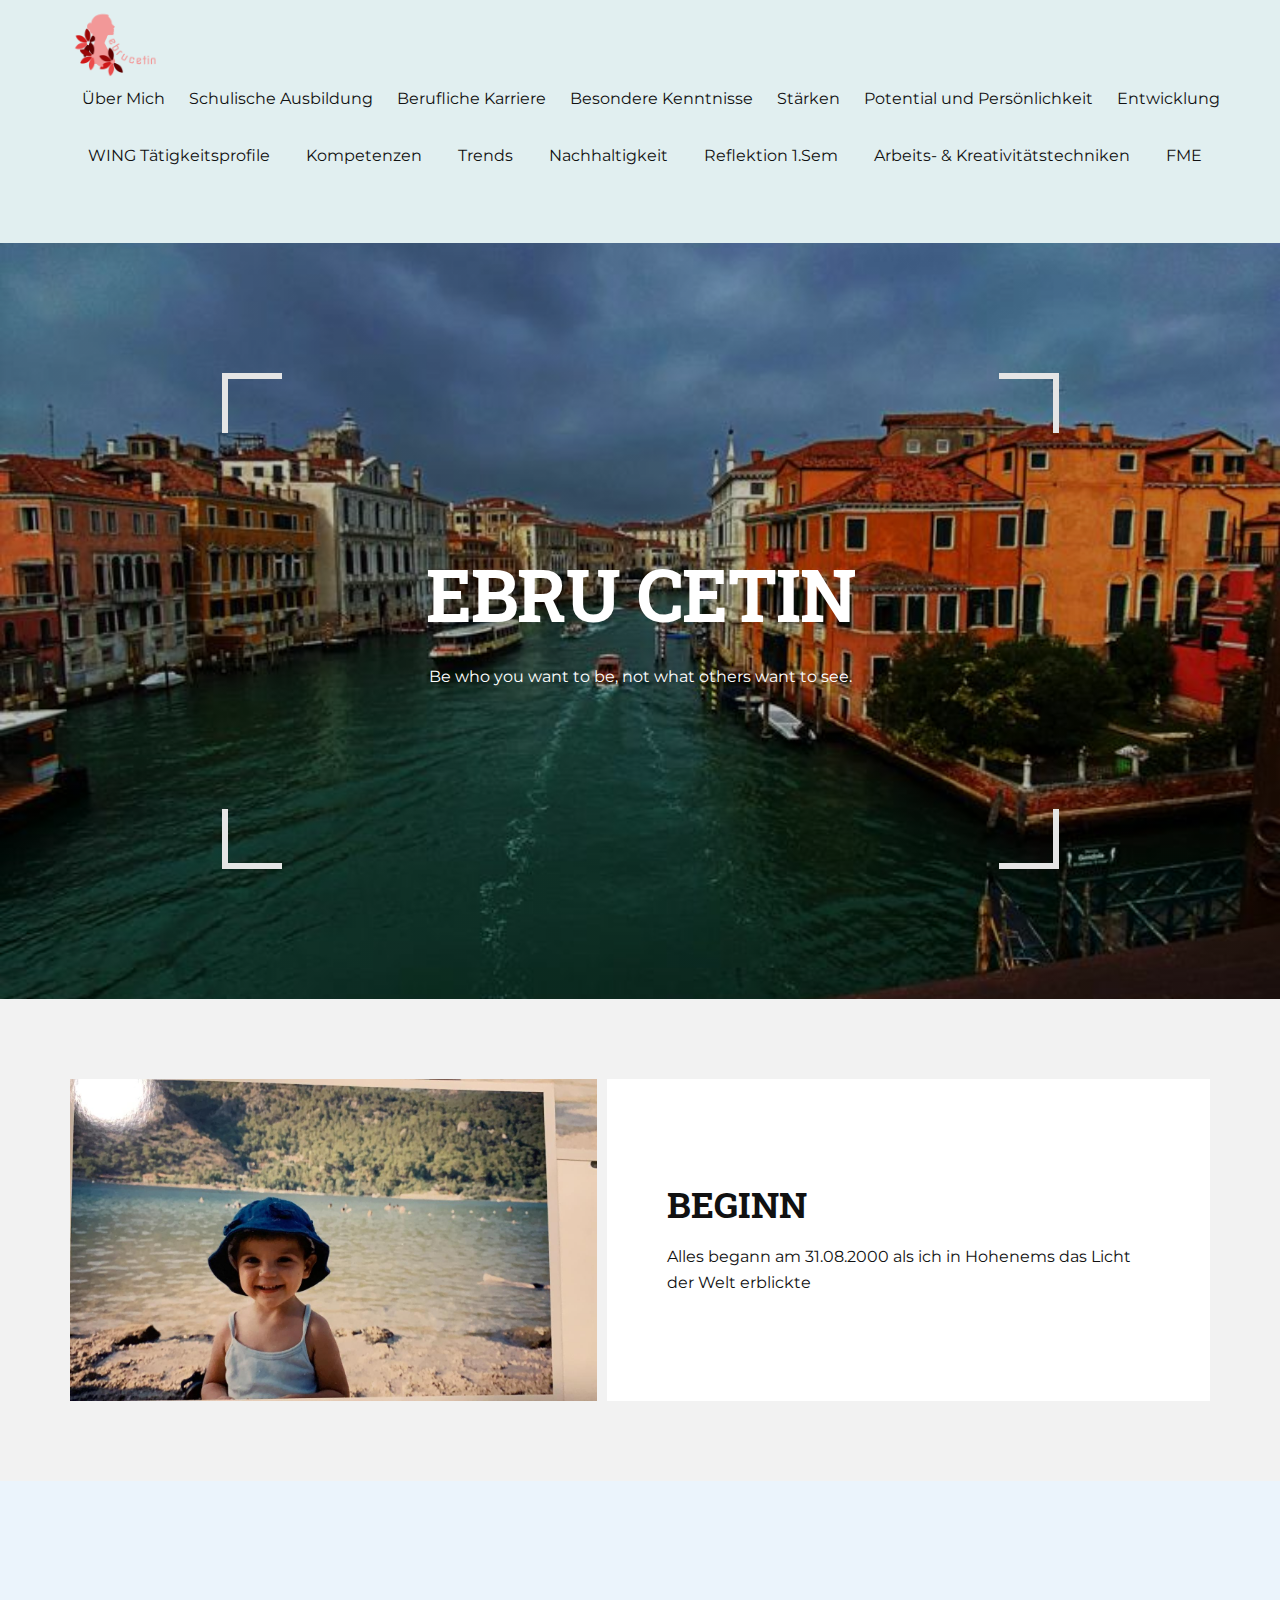
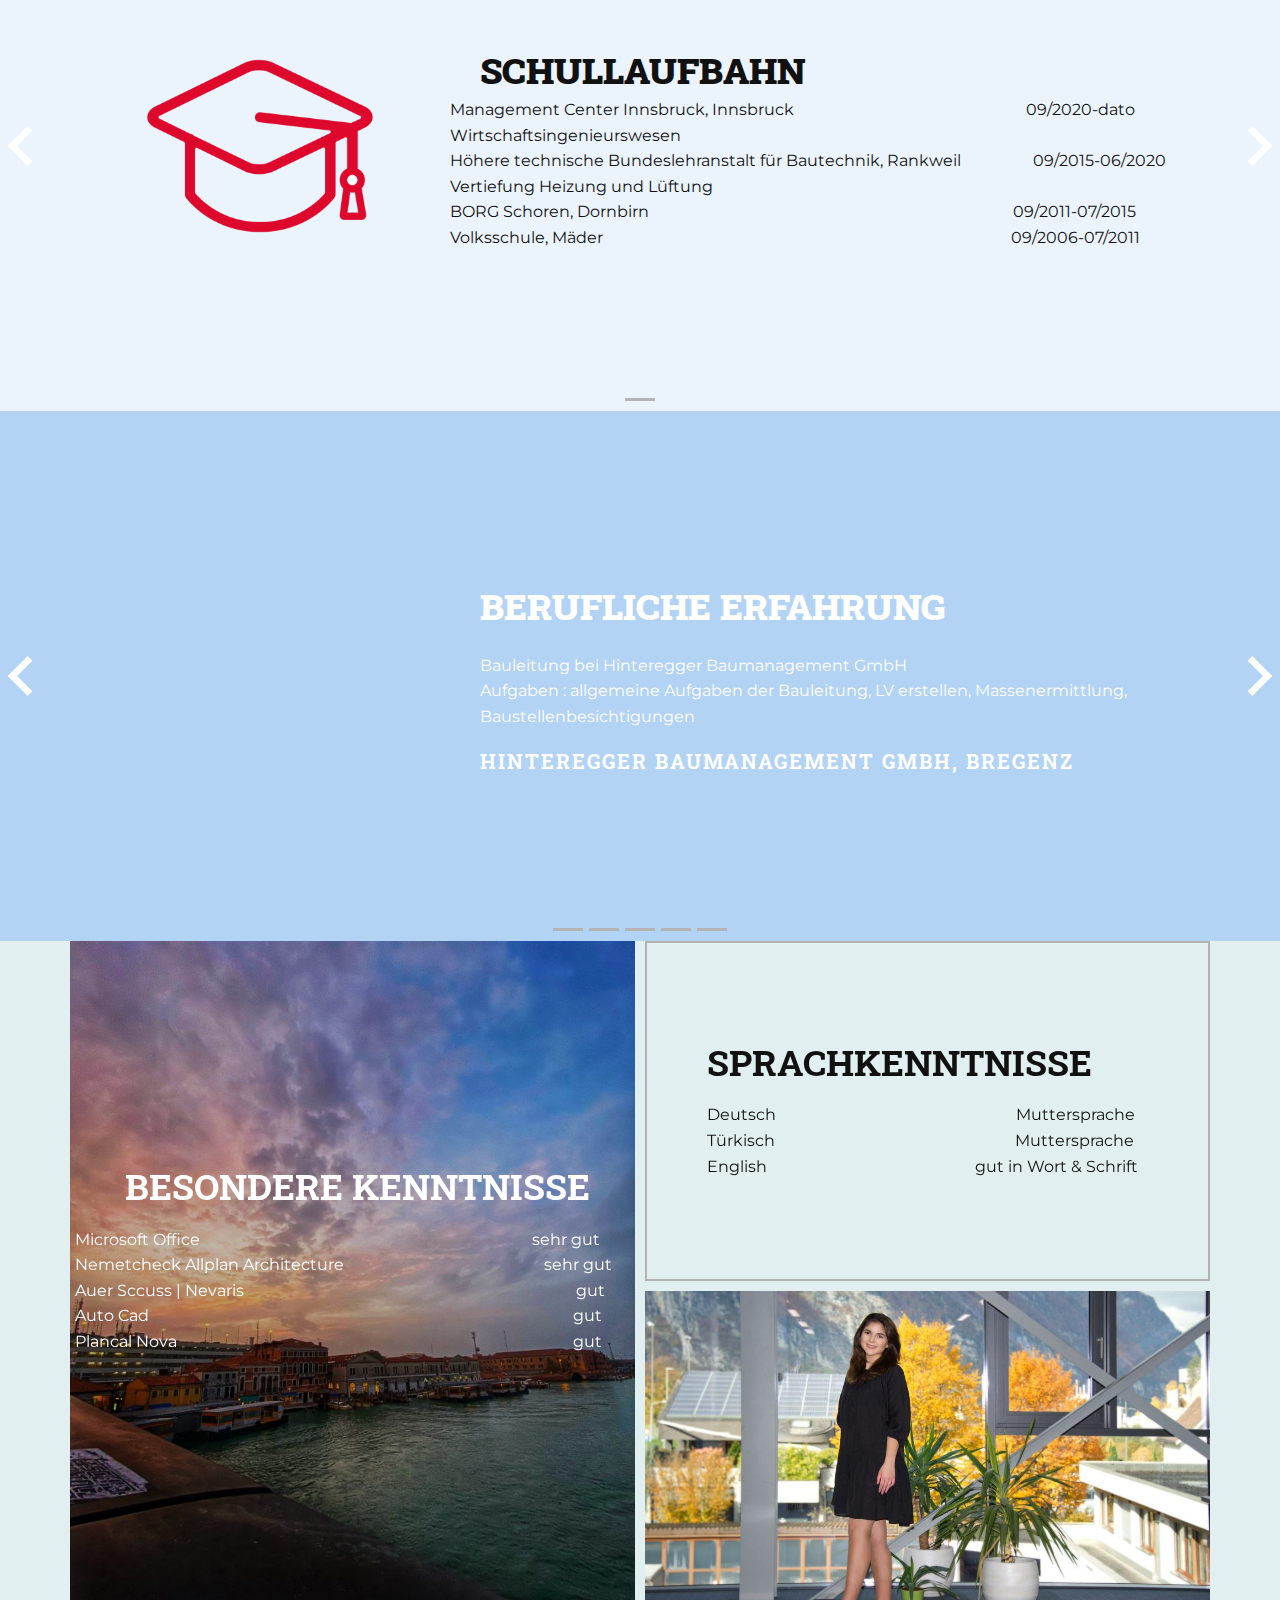
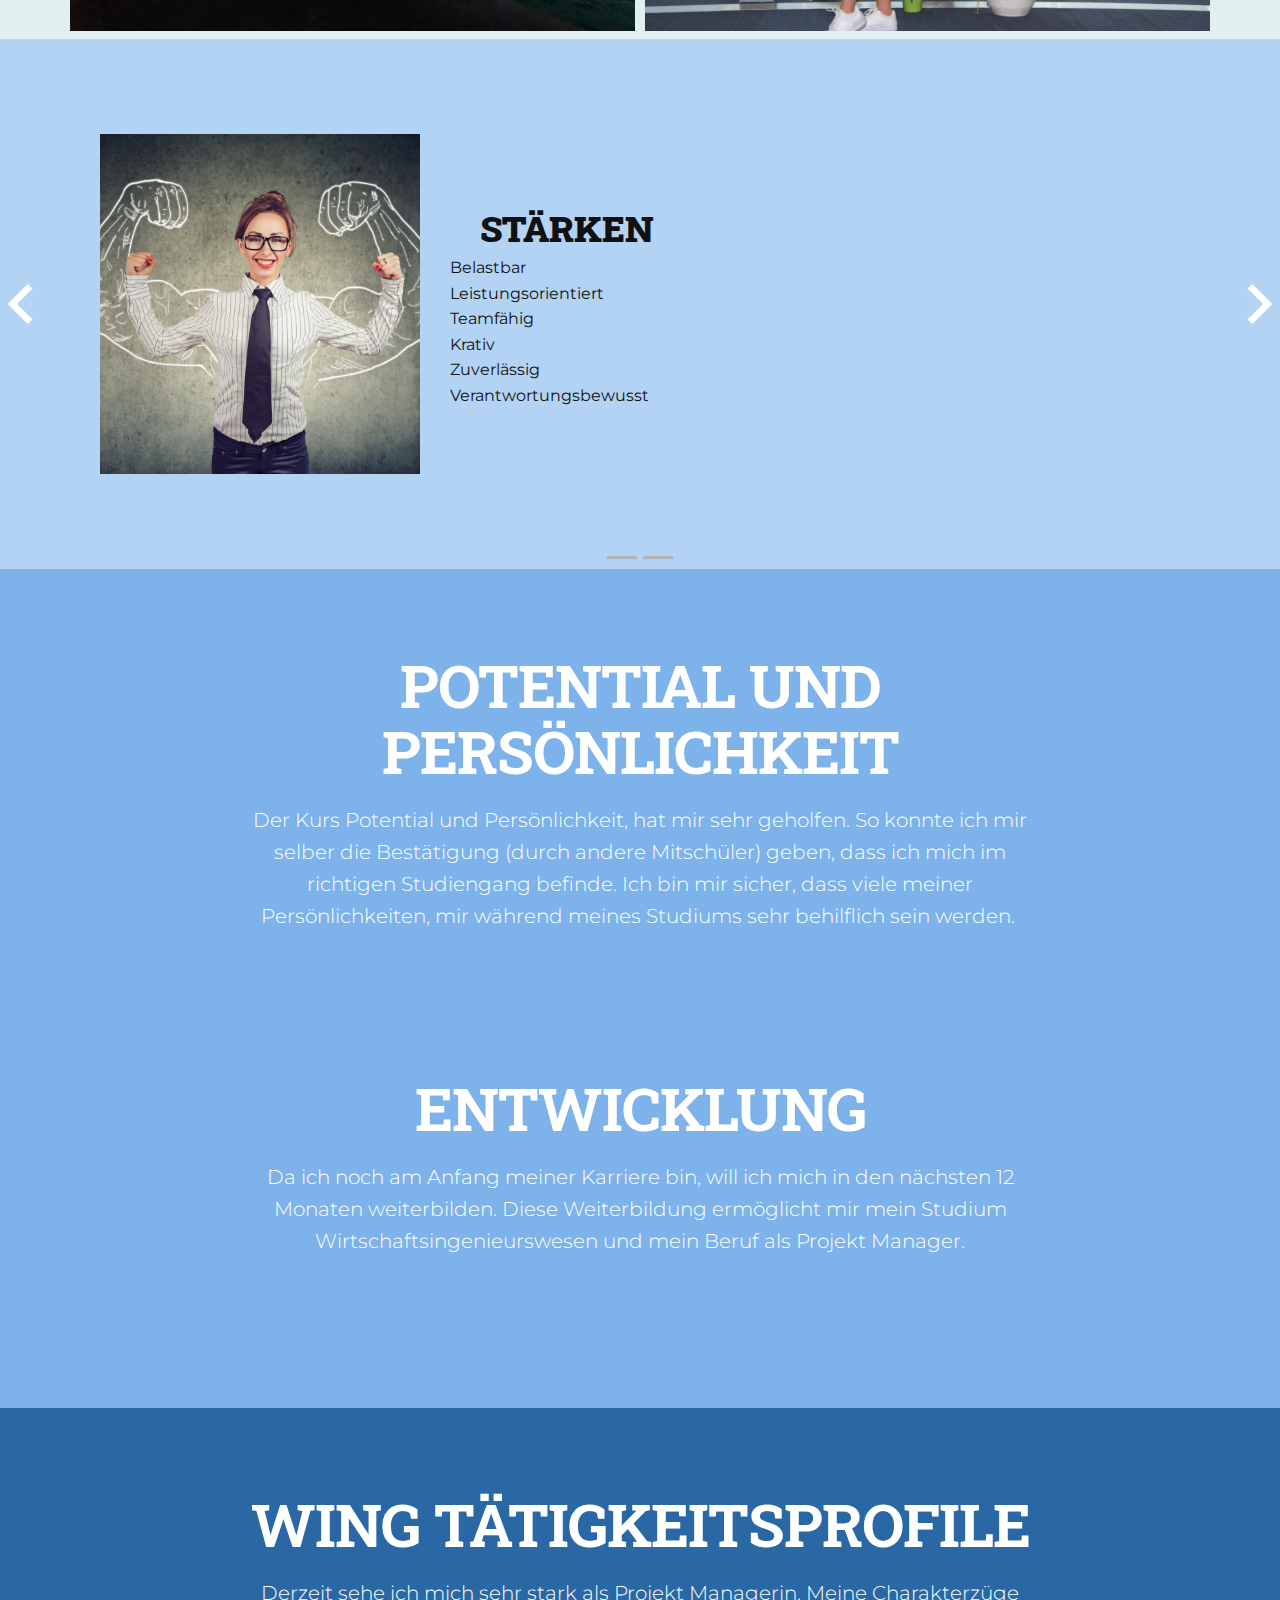
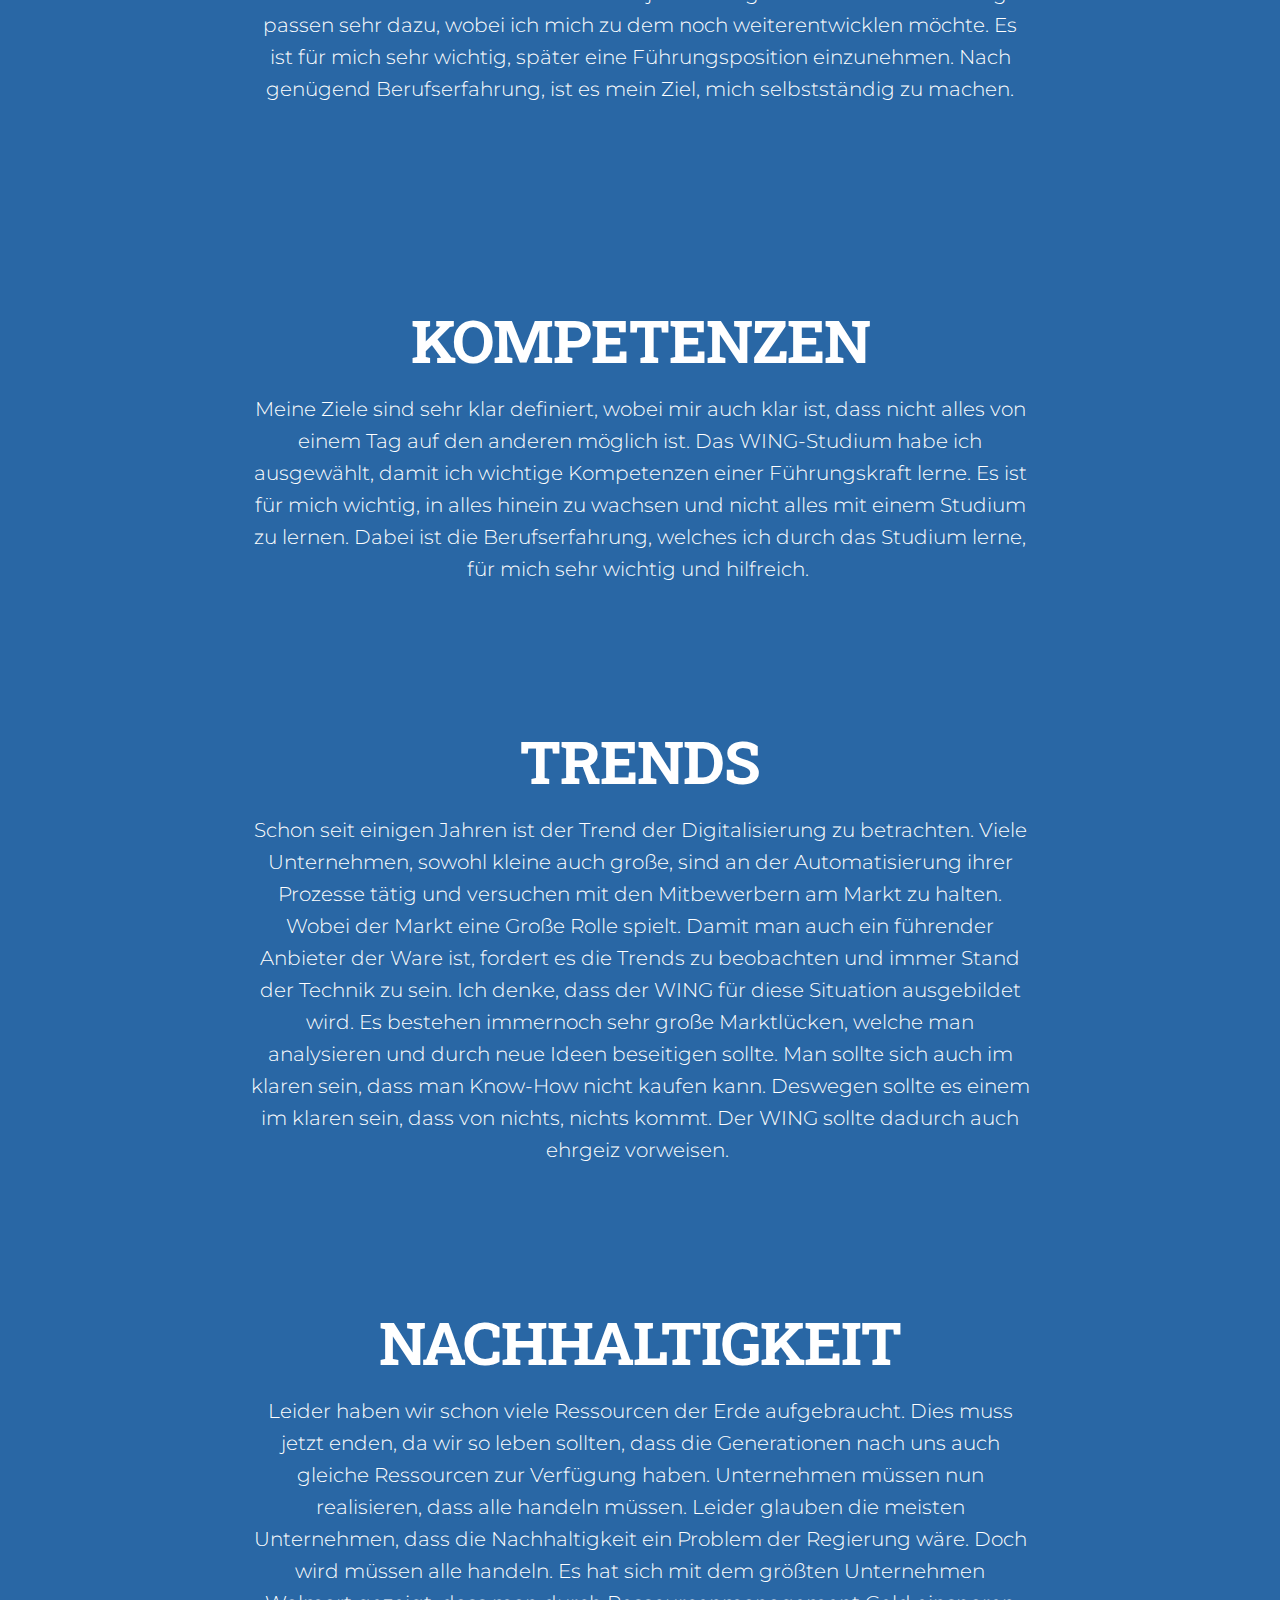
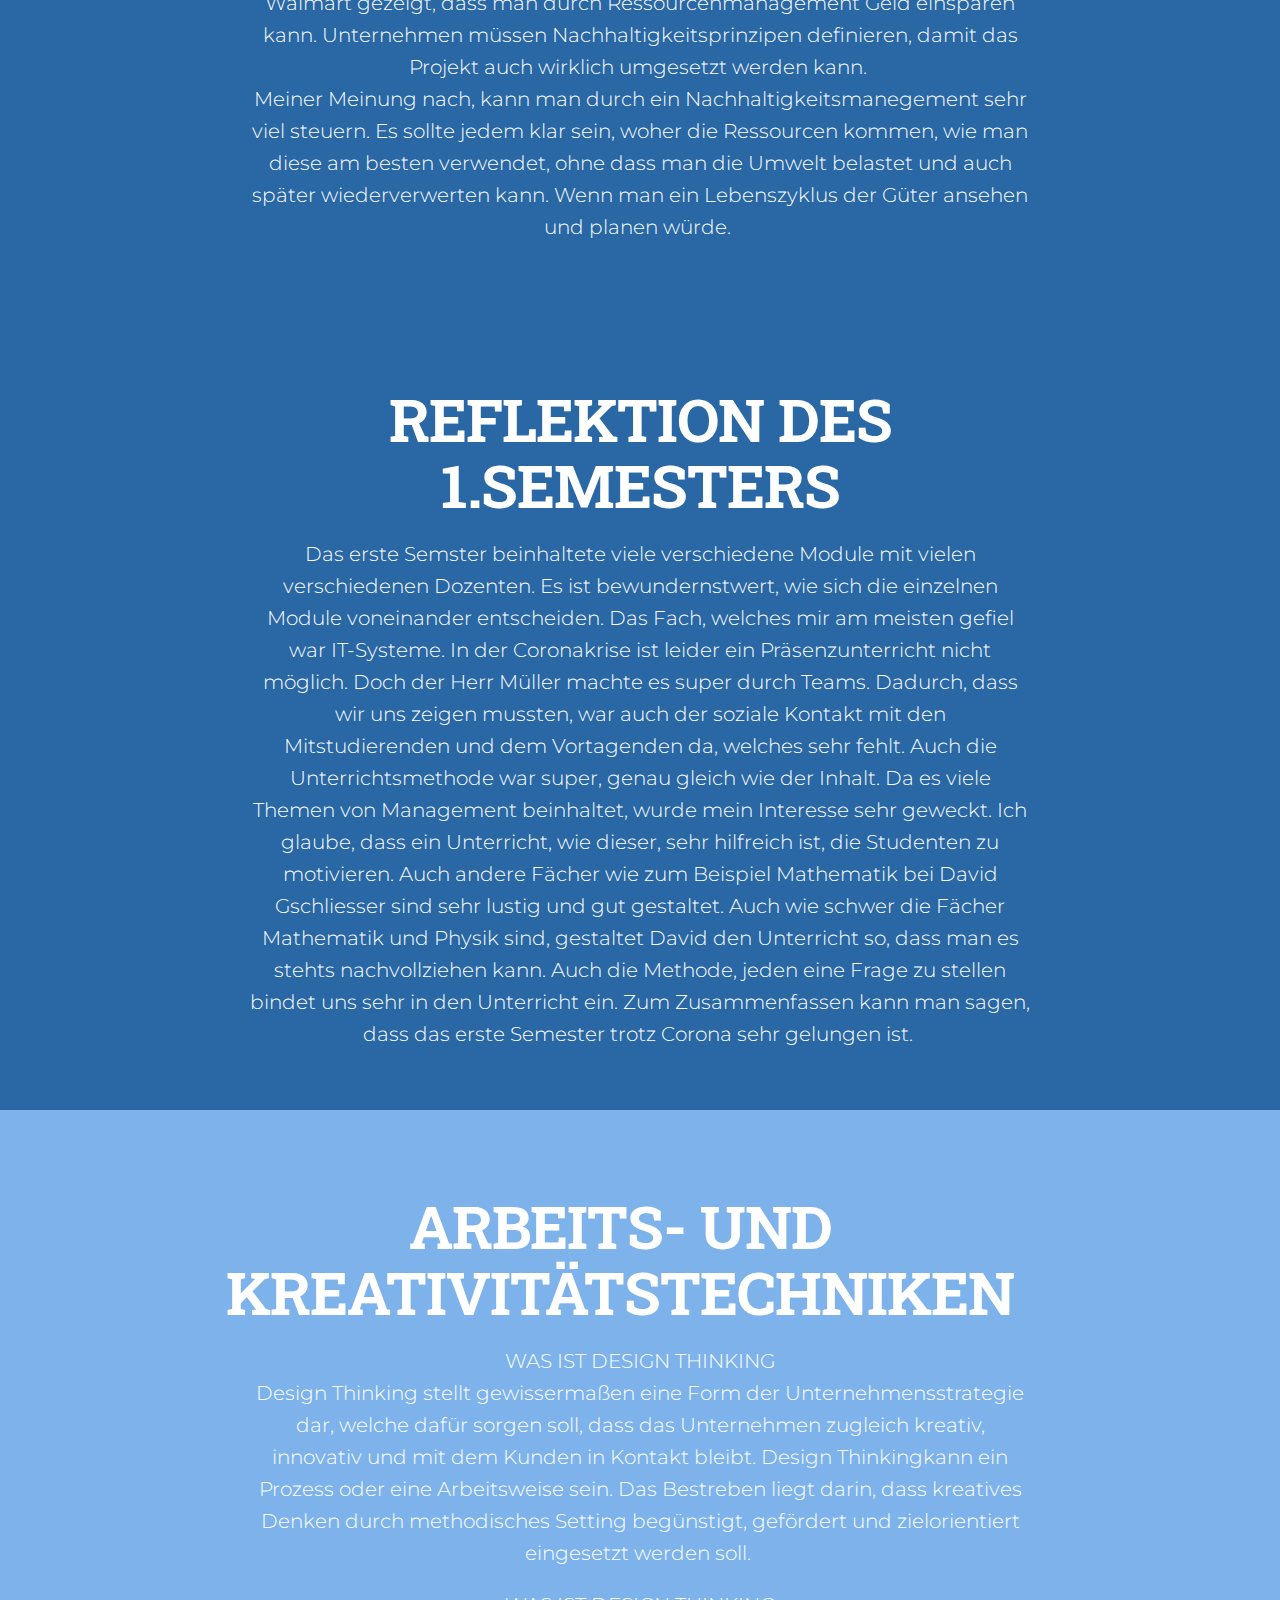
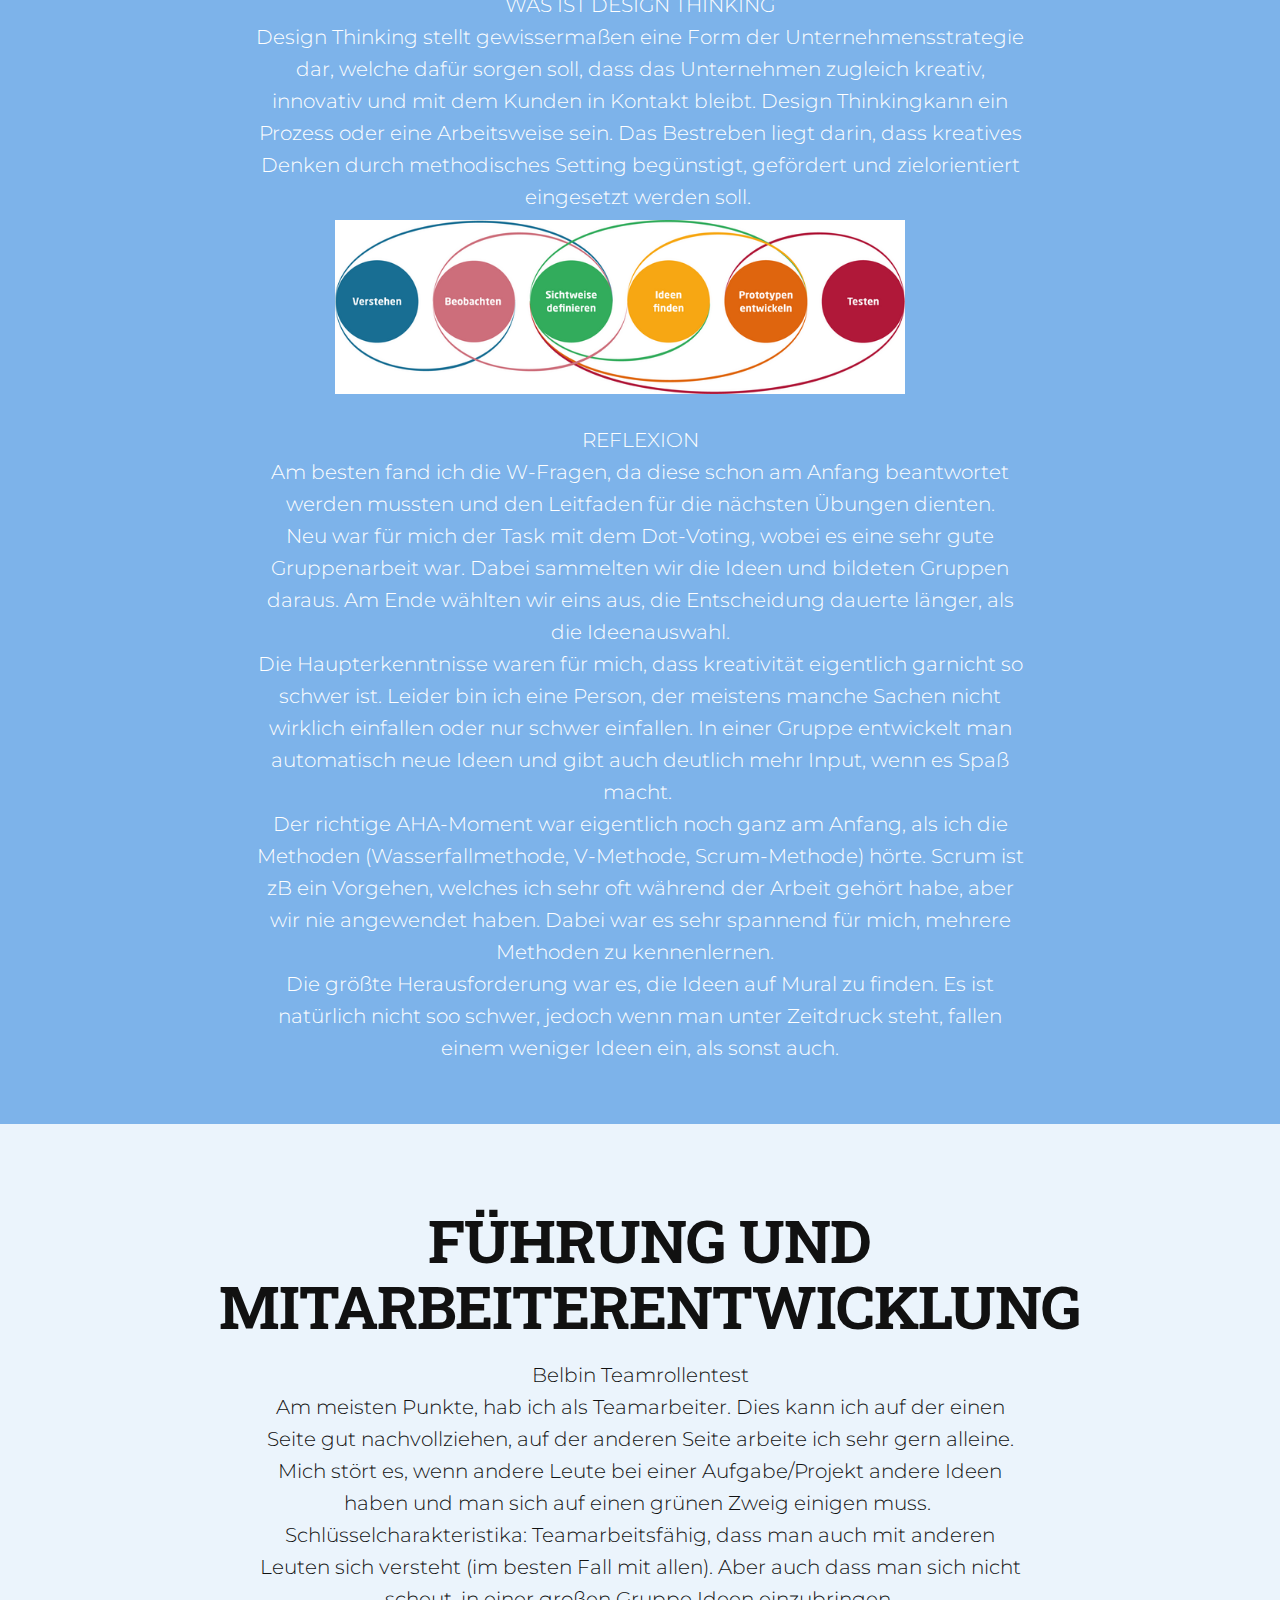
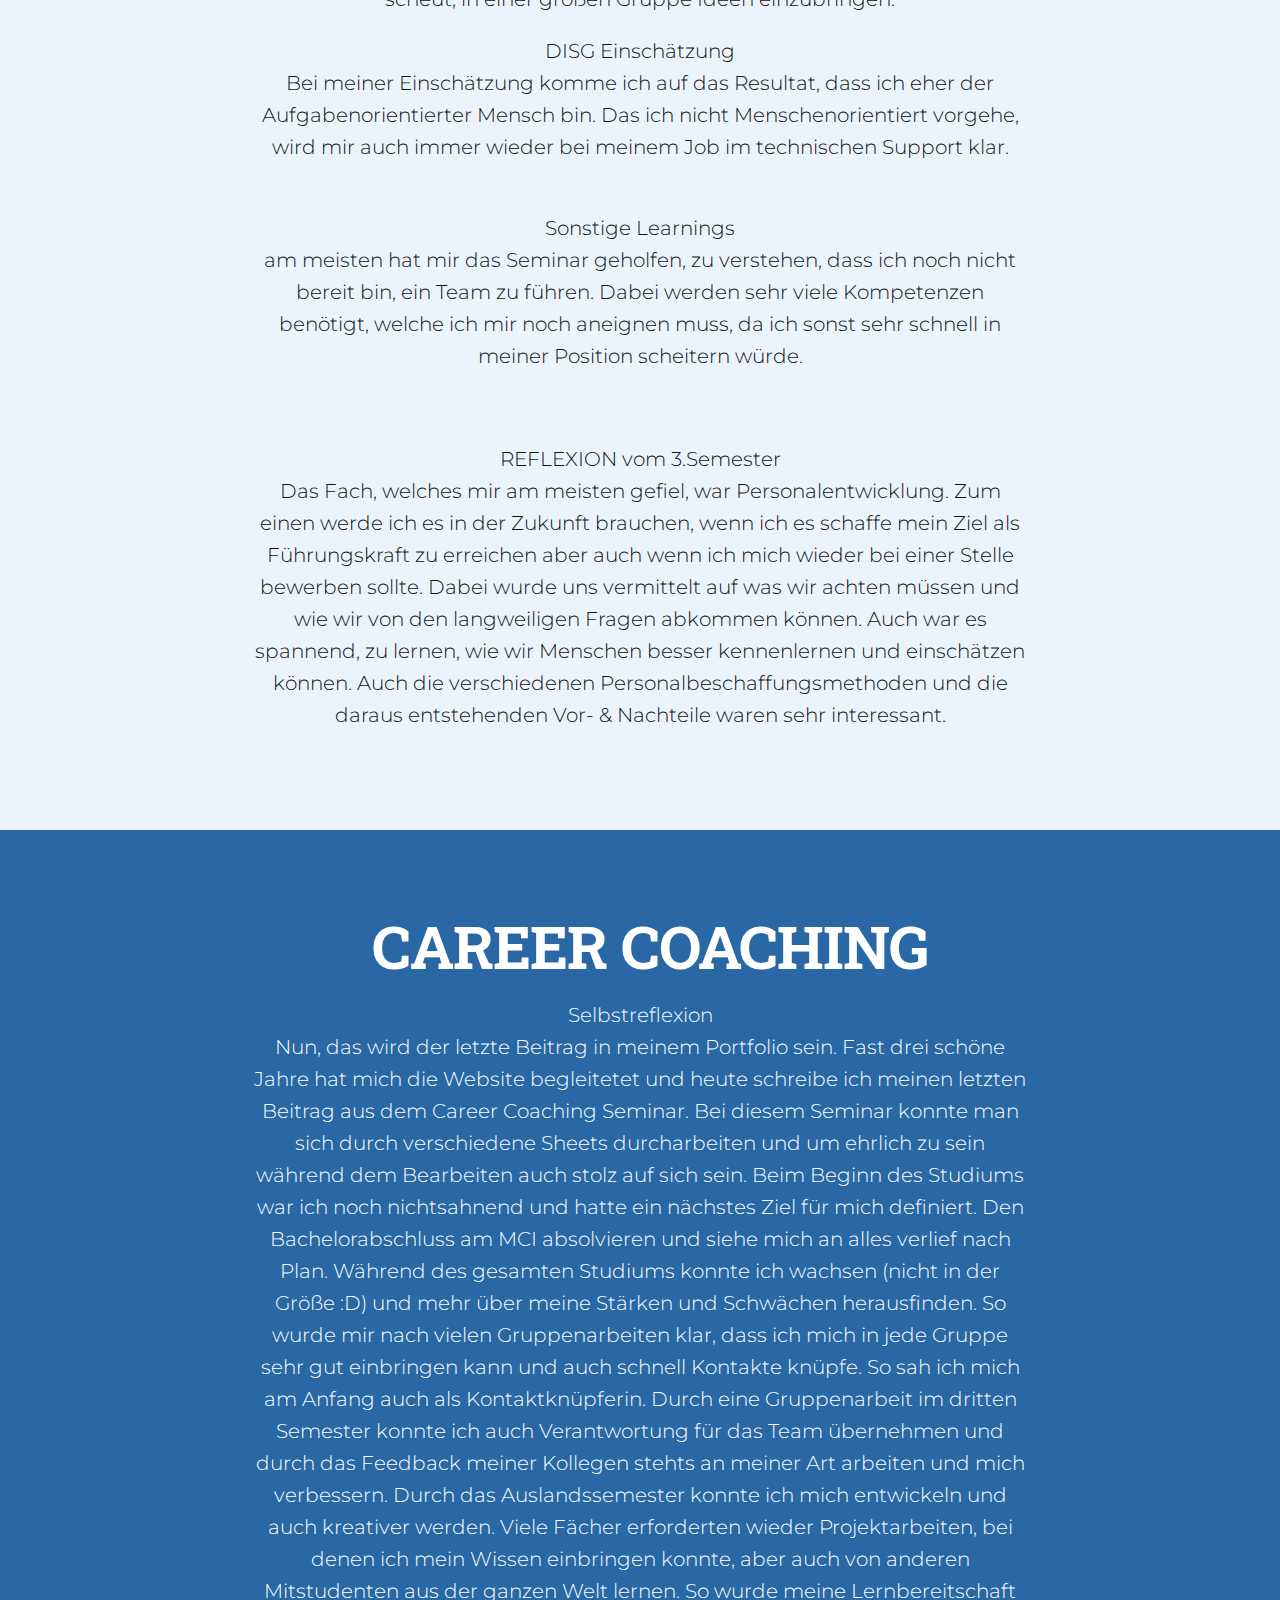
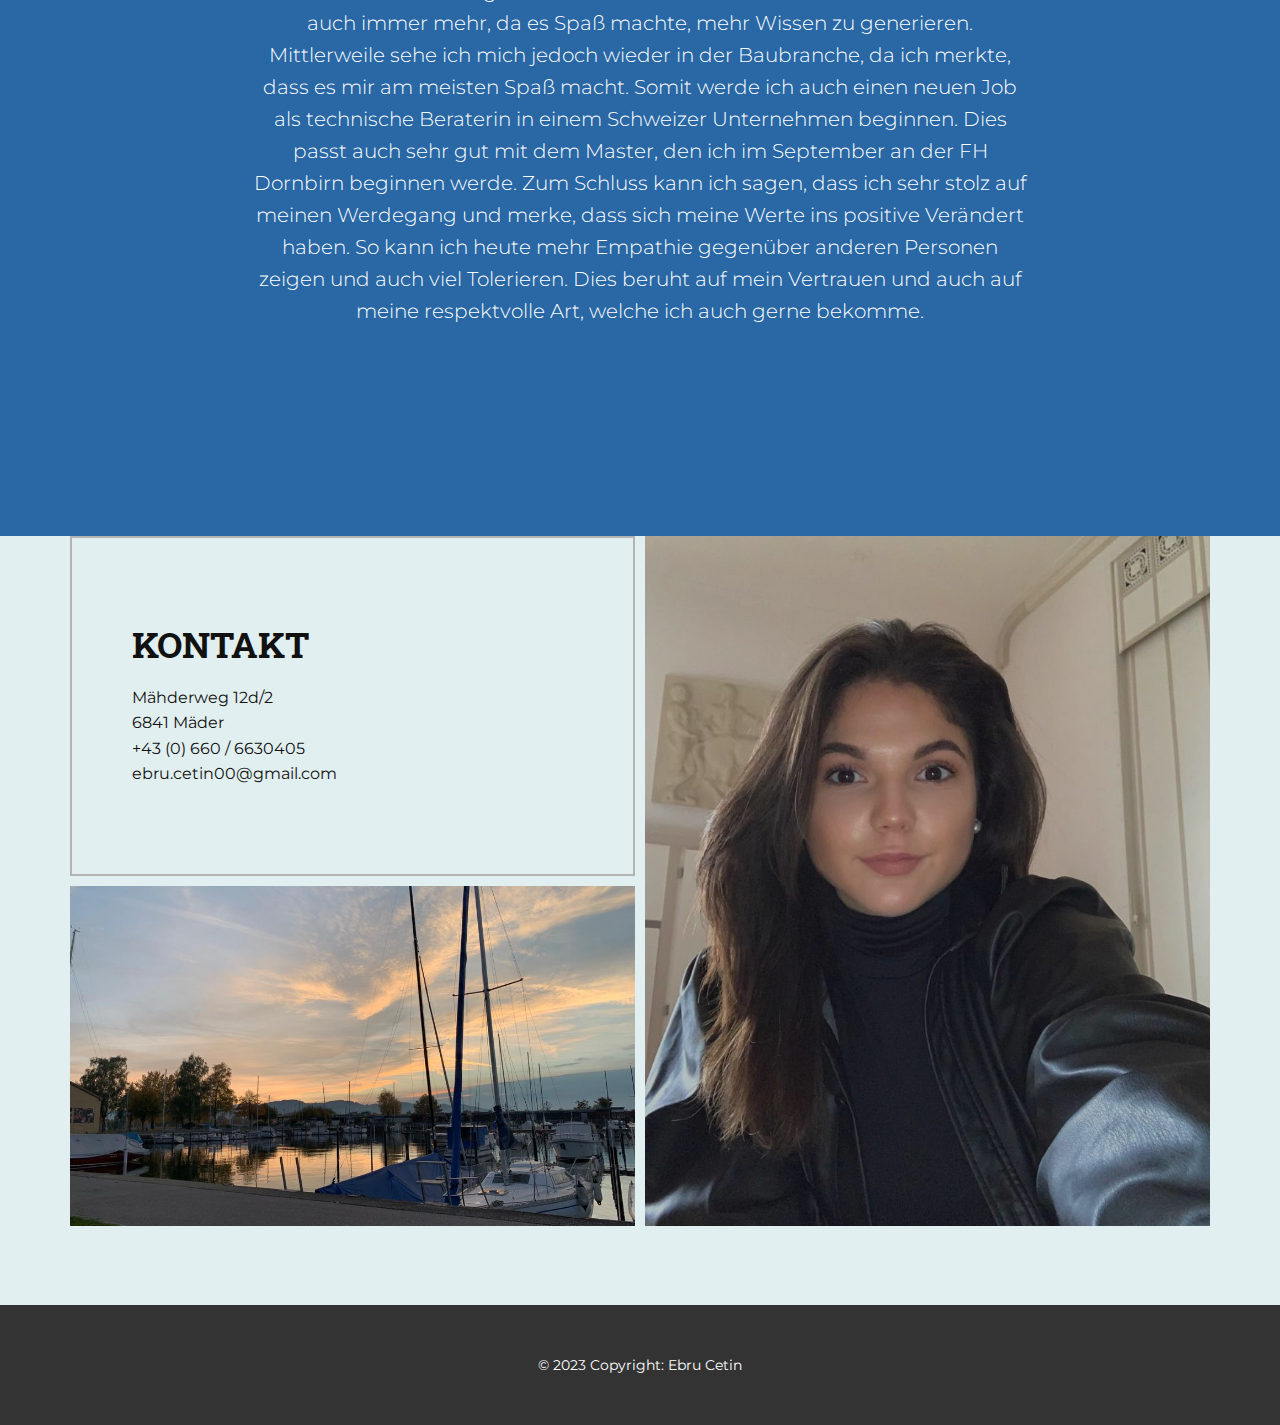
<file: Page-1.html>
<!DOCTYPE html>
<html style="font-size: 16px;">
  <head>
    <meta name="viewport" content="width=device-width, initial-scale=1.0">
    <meta charset="utf-8">
    <meta name="keywords" content="Sample Headline, Sample Headline, Sample Headline, Sample Headline, Sample Headline, Sample Headline">
    <meta name="description" content="">
    <meta name="page_type" content="np-template-header-footer-from-plugin">
    <title>Ebru Cetin</title>
    <link rel="stylesheet" href="nicepage.css" media="screen">
<link rel="stylesheet" href="Page-1.css" media="screen">
    <script class="u-script" type="text/javascript" src="jquery.js" defer=""></script>
    <script class="u-script" type="text/javascript" src="nicepage.js" defer=""></script>
    
    
    <link id="u-theme-google-font" rel="stylesheet" href="https://fonts.googleapis.com/css?family=Roboto+Slab:100,200,300,400,500,600,700,800,900|Montserrat:100,100i,200,200i,300,300i,400,400i,500,500i,600,600i,700,700i,800,800i,900,900i">
    
    
    <script type="application/ld+json">{
		"@context": "http://schema.org",
		"@type": "Organization",
		"name": "",
		"url": "index.html",
		"logo": "images/72985dae-8d34-4d2f-92c6-e84e300804d6_200x200.png"
}</script>
    <meta property="og:title" content="Page 1">
    <meta property="og:type" content="website">
    <meta name="theme-color" content="#d81837">
    <link rel="canonical" href="index.html">
    <meta property="og:url" content="index.html">
  </head>
  <body class="u-body"><header class="u-clearfix u-header u-header" id="sec-4b5a"><div class="u-clearfix u-sheet u-sheet-1">
        <a href="https://nicepage.com" class="u-image u-logo u-image-1">
          <img src="images/72985dae-8d34-4d2f-92c6-e84e300804d6_200x200.png" class="u-logo-image u-logo-image-1" data-image-width="90.25">
        </a>
        <nav class="u-menu u-menu-dropdown u-offcanvas u-menu-1">
          <div class="menu-collapse" style="font-size: 1rem; letter-spacing: 0px;">
            <a class="u-button-style u-custom-left-right-menu-spacing u-custom-padding-bottom u-custom-top-bottom-menu-spacing u-nav-link u-text-active-palette-1-base u-text-hover-palette-2-base" href="#">
              <svg><use xmlns:xlink="http://www.w3.org/1999/xlink" xlink:href="#menu-hamburger"></use></svg>
              <svg version="1.1" xmlns="http://www.w3.org/2000/svg" xmlns:xlink="http://www.w3.org/1999/xlink"><defs><symbol id="menu-hamburger" viewBox="0 0 16 16" style="width: 16px; height: 16px;"><rect y="1" width="16" height="2"></rect><rect y="7" width="16" height="2"></rect><rect y="13" width="16" height="2"></rect>
</symbol>
</defs></svg>
            </a>
          </div>
          <div class="u-custom-menu u-nav-container">
            <ul class="u-nav u-unstyled u-nav-1"><li class="u-nav-item"><a class="u-button-style u-nav-link u-text-active-palette-1-base u-text-hover-palette-2-base" href="Page-1.html#sec-4bc8" data-page-id="43729989" style="padding: 10px 12px;">Über Mich</a>
</li><li class="u-nav-item"><a class="u-button-style u-nav-link u-text-active-palette-1-base u-text-hover-palette-2-base" href="Page-1.html#carousel_578b" data-page-id="43729989" style="padding: 10px 12px;">Schulische Ausbildung</a>
</li><li class="u-nav-item"><a class="u-button-style u-nav-link u-text-active-palette-1-base u-text-hover-palette-2-base" href="Page-1.html#carousel_be1e" data-page-id="43729989" style="padding: 10px 12px;">Berufliche Karriere</a>
</li><li class="u-nav-item"><a class="u-button-style u-nav-link u-text-active-palette-1-base u-text-hover-palette-2-base" href="Page-1.html#sec-0469" data-page-id="43729989" style="padding: 10px 12px;">Besondere Kenntnisse</a>
</li><li class="u-nav-item"><a class="u-button-style u-nav-link u-text-active-palette-1-base u-text-hover-palette-2-base" href="Page-1.html#carousel_e5f7" data-page-id="43729989" style="padding: 10px 12px;">Stärken</a>
</li><li class="u-nav-item"><a class="u-button-style u-nav-link u-text-active-palette-1-base u-text-hover-palette-2-base" href="Page-1.html#sec-9fb1" data-page-id="43729989" style="padding: 10px 12px;">Potential und Persönlichkeit</a>
</li><li class="u-nav-item"><a class="u-button-style u-nav-link u-text-active-palette-1-base u-text-hover-palette-2-base" href="Page-1.html#sec-9fb1" data-page-id="43729989" style="padding: 10px 12px;">Entwicklung</a>
</li></ul>
          </div>
          <div class="u-custom-menu u-nav-container-collapse">
            <div class="u-black u-container-style u-inner-container-layout u-opacity u-opacity-95 u-sidenav">
              <div class="u-sidenav-overflow">
                <div class="u-menu-close"></div>
                <ul class="u-align-center u-nav u-popupmenu-items u-unstyled u-nav-2"><li class="u-nav-item"><a class="u-button-style u-nav-link" href="Page-1.html#sec-4bc8" data-page-id="43729989" style="padding: 10px 12px;">Über Mich</a>
</li><li class="u-nav-item"><a class="u-button-style u-nav-link" href="Page-1.html#carousel_578b" data-page-id="43729989" style="padding: 10px 12px;">Schulische Ausbildung</a>
</li><li class="u-nav-item"><a class="u-button-style u-nav-link" href="Page-1.html#carousel_be1e" data-page-id="43729989" style="padding: 10px 12px;">Berufliche Karriere</a>
</li><li class="u-nav-item"><a class="u-button-style u-nav-link" href="Page-1.html#sec-0469" data-page-id="43729989" style="padding: 10px 12px;">Besondere Kenntnisse</a>
</li><li class="u-nav-item"><a class="u-button-style u-nav-link" href="Page-1.html#carousel_e5f7" data-page-id="43729989" style="padding: 10px 12px;">Stärken</a>
</li><li class="u-nav-item"><a class="u-button-style u-nav-link" href="Page-1.html#sec-9fb1" data-page-id="43729989" style="padding: 10px 12px;">Potential und Persönlichkeit</a>
</li><li class="u-nav-item"><a class="u-button-style u-nav-link" href="Page-1.html#sec-9fb1" data-page-id="43729989" style="padding: 10px 12px;">Entwicklung</a>
</li></ul>
              </div>
            </div>
            <div class="u-black u-menu-overlay u-opacity u-opacity-70"></div>
          </div>
        </nav>
        <nav class="u-menu u-menu-dropdown u-offcanvas u-menu-2">
          <div class="menu-collapse" style="font-size: 1rem; letter-spacing: 0px;">
            <a class="u-button-style u-custom-left-right-menu-spacing u-custom-padding-bottom u-custom-top-bottom-menu-spacing u-nav-link u-text-active-palette-1-base u-text-hover-palette-2-base" href="#">
              <svg><use xmlns:xlink="http://www.w3.org/1999/xlink" xlink:href="#menu-hamburger"></use></svg>
              <svg version="1.1" xmlns="http://www.w3.org/2000/svg" xmlns:xlink="http://www.w3.org/1999/xlink"><defs><symbol id="menu-hamburger" viewBox="0 0 16 16" style="width: 16px; height: 16px;"><rect y="1" width="16" height="2"></rect><rect y="7" width="16" height="2"></rect><rect y="13" width="16" height="2"></rect>
</symbol>
</defs></svg>
            </a>
          </div>
          <div class="u-custom-menu u-nav-container">
            <ul class="u-nav u-unstyled u-nav-3"><li class="u-nav-item"><a class="u-button-style u-nav-link u-text-active-palette-1-base u-text-hover-palette-2-base" href="Page-1.html#carousel_7f4a" data-page-id="43729989" style="padding: 22px 18px;">WING Tätigkeitsprofile</a>
</li><li class="u-nav-item"><a class="u-button-style u-nav-link u-text-active-palette-1-base u-text-hover-palette-2-base" href="Page-1.html#carousel_b9be" data-page-id="43729989" style="padding: 22px 18px;">Kompetenzen</a>
</li><li class="u-nav-item"><a class="u-button-style u-nav-link u-text-active-palette-1-base u-text-hover-palette-2-base" href="Page-1.html#carousel_df21" data-page-id="43729989" style="padding: 22px 18px;">Trends</a>
</li><li class="u-nav-item"><a class="u-button-style u-nav-link u-text-active-palette-1-base u-text-hover-palette-2-base" href="Page-1.html#carousel_ddb8" data-page-id="43729989" style="padding: 22px 18px;">Nachhaltigkeit</a>
</li><li class="u-nav-item"><a class="u-button-style u-nav-link u-text-active-palette-1-base u-text-hover-palette-2-base" href="Page-1.html#carousel_f121" data-page-id="43729989" style="padding: 22px 18px;">Reflektion 1.Sem</a>
</li><li class="u-nav-item"><a class="u-button-style u-nav-link u-text-active-palette-1-base u-text-hover-palette-2-base" href="Page-1.html#carousel_d580" data-page-id="43729989" style="padding: 22px 18px;">Arbeits- &amp; Kreativitätstechniken</a>
</li><li class="u-nav-item"><a class="u-button-style u-nav-link u-text-active-palette-1-base u-text-hover-palette-2-base" href="Page-1.html#sec-c079" data-page-id="43729989" style="padding: 22px 18px;">FME</a>
</li></ul>
          </div>
          <div class="u-custom-menu u-nav-container-collapse">
            <div class="u-black u-container-style u-inner-container-layout u-opacity u-opacity-95 u-sidenav">
              <div class="u-sidenav-overflow">
                <div class="u-menu-close"></div>
                <ul class="u-align-center u-nav u-popupmenu-items u-unstyled u-nav-4"><li class="u-nav-item"><a class="u-button-style u-nav-link" href="Page-1.html#carousel_7f4a" data-page-id="43729989" style="padding: 22px 12px;">WING Tätigkeitsprofile</a>
</li><li class="u-nav-item"><a class="u-button-style u-nav-link" href="Page-1.html#carousel_b9be" data-page-id="43729989" style="padding: 22px 12px;">Kompetenzen</a>
</li><li class="u-nav-item"><a class="u-button-style u-nav-link" href="Page-1.html#carousel_df21" data-page-id="43729989" style="padding: 22px 12px;">Trends</a>
</li><li class="u-nav-item"><a class="u-button-style u-nav-link" href="Page-1.html#carousel_ddb8" data-page-id="43729989" style="padding: 22px 12px;">Nachhaltigkeit</a>
</li><li class="u-nav-item"><a class="u-button-style u-nav-link" href="Page-1.html#carousel_f121" data-page-id="43729989" style="padding: 22px 12px;">Reflektion 1.Sem</a>
</li><li class="u-nav-item"><a class="u-button-style u-nav-link" href="Page-1.html#carousel_d580" data-page-id="43729989" style="padding: 22px 12px;">Arbeits- &amp; Kreativitätstechniken</a>
</li><li class="u-nav-item"><a class="u-button-style u-nav-link" href="Page-1.html#sec-c079" data-page-id="43729989" style="padding: 22px 12px;">FME</a>
</li></ul>
              </div>
            </div>
            <div class="u-black u-menu-overlay u-opacity u-opacity-70"></div>
          </div>
        </nav>
      </div></header>
    <section class="u-clearfix u-image u-shading u-section-1" src="" data-image-width="768" data-image-height="1024" id="sec-4bc8">
      <div class="u-clearfix u-sheet u-sheet-1">
        <div class="u-clearfix u-gutter-10 u-layout-wrap u-layout-wrap-1">
          <div class="u-gutter-0 u-layout">
            <div class="u-layout-col">
              <div class="u-container-style u-layout-cell u-left-cell u-right-cell u-size-20 u-layout-cell-1">
                <div class="u-container-layout u-container-layout-1">
                  <div class="u-border-6 u-border-grey-10 u-shape u-shape-bottom u-shape-right u-shape-1"></div>
                  <div class="u-border-6 u-border-grey-10 u-shape u-shape-bottom u-shape-left u-shape-2"></div>
                </div>
              </div>
              <div class="u-align-center u-container-style u-layout-cell u-left-cell u-right-cell u-size-20 u-layout-cell-2">
                <div class="u-container-layout u-valign-middle u-container-layout-2">
                  <h1 class="u-heading-font u-text u-title u-text-1">Ebru Cetin</h1>
                  <p class="u-large-text u-text u-text-font u-text-variant u-text-2">Be who you want to be, not what others want to see.</p>
                </div>
              </div>
              <div class="u-container-style u-layout-cell u-left-cell u-right-cell u-size-20 u-layout-cell-3">
                <div class="u-container-layout u-valign-bottom u-container-layout-3">
                  <div class="u-border-6 u-border-grey-10 u-shape u-shape-right u-shape-top u-shape-3"></div>
                  <div class="u-border-6 u-border-grey-10 u-shape u-shape-left u-shape-top u-shape-4"></div>
                </div>
              </div>
            </div>
          </div>
        </div>
      </div>
    </section>
    <section class="u-clearfix u-grey-5 u-section-2" id="sec-421f">
      <div class="u-clearfix u-sheet u-valign-middle u-sheet-1">
        <div class="u-clearfix u-expanded-width u-gutter-10 u-layout-wrap u-layout-wrap-1">
          <div class="u-layout">
            <div class="u-layout-row">
              <div class="u-container-style u-image u-layout-cell u-right-cell u-size-28 u-image-1" src="" data-image-width="1600" data-image-height="900">
                <div class="u-container-layout u-valign-middle u-container-layout-1"></div>
              </div>
              <div class="u-align-left u-container-style u-layout-cell u-left-cell u-size-32 u-white u-layout-cell-2" src="">
                <div class="u-container-layout u-valign-middle u-container-layout-2">
                  <h2 class="u-text u-text-1">BEginn</h2>
                  <p class="u-text u-text-2">Alles begann am 31.08.2000 als ich in Hohenems das Licht der Welt erblickte</p>
                </div>
              </div>
            </div>
          </div>
        </div>
      </div>
    </section>
    <section class="u-carousel u-slide u-block-bd9f-1" id="carousel_578b" data-interval="5000" data-u-ride="carousel">
      <ol class="u-absolute-hcenter u-carousel-indicators u-block-bd9f-2">
        <li data-u-target="#carousel_578b" class="u-active u-grey-30" data-u-slide-to="0"></li>
      </ol>
      <div class="u-carousel-inner" role="listbox" style="">
        <div class="u-active u-align-left u-carousel-item u-clearfix u-palette-4-light-3 u-section-3-1">
          <div class="u-clearfix u-sheet u-valign-middle u-sheet-1">
            <div class="u-clearfix u-expanded-width u-layout-wrap u-layout-wrap-1">
              <div class="u-layout">
                <div class="u-layout-row">
                  <div class="u-container-style u-layout-cell u-left-cell u-size-20 u-layout-cell-1">
                    <div class="u-container-layout u-valign-bottom u-container-layout-1">
                      <img class="u-expanded-width u-image u-image-1" src="images/Kopie.png" data-image-width="1000" data-image-height="1000">
                    </div>
                  </div>
                  <div class="u-container-style u-layout-cell u-right-cell u-size-40 u-layout-cell-2">
                    <div class="u-container-layout u-container-layout-2">
                      <h2 class="u-text u-text-1">Schullaufbahn </h2>
                      <p class="u-text u-text-2">Management Center Innsbruck, Innsbruck&nbsp; &nbsp; &nbsp; &nbsp; &nbsp; &nbsp; &nbsp; &nbsp; &nbsp; &nbsp; &nbsp; &nbsp; &nbsp; &nbsp; &nbsp; &nbsp; &nbsp; &nbsp; &nbsp; &nbsp; &nbsp; &nbsp; &nbsp; &nbsp; &nbsp; &nbsp; &nbsp; &nbsp; &nbsp; 09/2020-dato<br>Wirtschaftsingenieurswesen<br>Höhere technische Bundeslehranstalt für Bautechnik, Rankweil&nbsp; &nbsp; &nbsp; &nbsp; &nbsp; &nbsp; &nbsp; &nbsp; &nbsp; 09/2015-06/2020<br>Vertiefung Heizung und Lüftung<br>BORG Schoren, Dornbirn&nbsp; &nbsp; &nbsp; &nbsp; &nbsp; &nbsp; &nbsp; &nbsp; &nbsp; &nbsp; &nbsp; &nbsp; &nbsp; &nbsp; &nbsp; &nbsp; &nbsp; &nbsp; &nbsp; &nbsp; &nbsp; &nbsp; &nbsp; &nbsp; &nbsp; &nbsp; &nbsp; &nbsp; &nbsp; &nbsp; &nbsp; &nbsp; &nbsp; &nbsp; &nbsp; &nbsp; &nbsp; &nbsp; &nbsp; &nbsp; &nbsp; &nbsp; &nbsp; &nbsp; &nbsp; &nbsp;09/2011-07/2015<br>Volksschule, Mäder&nbsp; &nbsp; &nbsp; &nbsp; &nbsp; &nbsp; &nbsp; &nbsp; &nbsp; &nbsp; &nbsp; &nbsp; &nbsp; &nbsp; &nbsp; &nbsp; &nbsp; &nbsp; &nbsp; &nbsp; &nbsp; &nbsp; &nbsp; &nbsp; &nbsp; &nbsp; &nbsp; &nbsp; &nbsp; &nbsp; &nbsp; &nbsp; &nbsp; &nbsp; &nbsp; &nbsp; &nbsp; &nbsp; &nbsp; &nbsp; &nbsp; &nbsp; &nbsp; &nbsp; &nbsp; &nbsp; &nbsp; &nbsp; &nbsp; &nbsp; &nbsp; 09/2006-07/2011
                      </p>
                    </div>
                  </div>
                </div>
              </div>
            </div>
          </div>
        </div>
      </div>
      <a class="u-absolute-vcenter u-carousel-control u-carousel-control-prev u-text-body-alt-color u-block-bd9f-3" href="#carousel_578b" role="button" data-u-slide="prev">
        <span aria-hidden="true">
          <svg viewBox="0 0 256 256"><g><polygon points="207.093,30.187 176.907,0 48.907,128 176.907,256 207.093,225.813 109.28,128"></polygon>
</g></svg>
        </span>
        <span class="sr-only">
          <svg viewBox="0 0 256 256"><g><polygon points="207.093,30.187 176.907,0 48.907,128 176.907,256 207.093,225.813 109.28,128"></polygon>
</g></svg>
        </span>
      </a>
      <a class="u-absolute-vcenter u-carousel-control u-carousel-control-next u-text-body-alt-color u-block-bd9f-4" href="#carousel_578b" role="button" data-u-slide="next">
        <span aria-hidden="true">
          <svg viewBox="0 0 306 306"><g id="chevron-right"><polygon points="94.35,0 58.65,35.7 175.95,153 58.65,270.3 94.35,306 247.35,153"></polygon>
</g></svg>
        </span>
        <span class="sr-only">
          <svg viewBox="0 0 306 306"><g id="chevron-right"><polygon points="94.35,0 58.65,35.7 175.95,153 58.65,270.3 94.35,306 247.35,153"></polygon>
</g></svg>
        </span>
      </a>
    </section>
    <section class="u-carousel u-slide u-block-6f4c-1" id="carousel_be1e" data-interval="5000" data-u-ride="carousel">
      <ol class="u-absolute-hcenter u-carousel-indicators u-block-6f4c-2">
        <li data-u-target="#carousel_be1e" class="u-active u-grey-30" data-u-slide-to="0"></li>
        <li data-u-target="#carousel_be1e" class="u-grey-30" data-u-slide-to="1"></li>
        <li data-u-target="#carousel_be1e" class="u-grey-30" data-u-slide-to="2"></li>
        <li data-u-target="#carousel_be1e" class="u-grey-30" data-u-slide-to="3"></li>
        <li data-u-target="#carousel_be1e" class="u-grey-30" data-u-slide-to="4"></li>
      </ol>
      <div class="u-carousel-inner" role="listbox" style="">
        <div class="u-active u-align-left u-carousel-item u-clearfix u-palette-4-light-2 u-section-4-1">
          <div class="u-clearfix u-sheet u-valign-middle u-sheet-1">
            <div class="u-clearfix u-expanded-width u-layout-wrap u-layout-wrap-1">
              <div class="u-layout" style="">
                <div class="u-layout-row" style="">
                  <div class="u-container-style u-image u-layout-cell u-left-cell u-size-20 u-image-1" data-image-width="1400" data-image-height="1050">
                    <div class="u-container-layout u-container-layout-1"></div>
                  </div>
                  <div class="u-container-style u-layout-cell u-right-cell u-size-40 u-layout-cell-2">
                    <div class="u-container-layout u-valign-middle u-container-layout-2">
                      <h2 class="u-text u-text-body-alt-color u-text-1">Berufliche Erfahrung</h2>
                      <p class="u-text u-text-body-alt-color u-text-2">Bauleitung bei Hinteregger Baumanagement GmbH<br>Aufgaben : allgemeine Aufgaben der Bauleitung, LV erstellen, Massenermittlung, Baustellenbesichtigungen
                      </p>
                      <h5 class="u-text u-text-body-alt-color u-text-3">Hinteregger Baumanagement GmbH, Bregenz</h5>
                    </div>
                  </div>
                </div>
              </div>
            </div>
          </div>
        </div>
        <div class="u-align-left u-carousel-item u-clearfix u-palette-4-light-1 u-section-4-2">
          <div class="u-clearfix u-sheet u-valign-middle u-sheet-1">
            <div class="u-clearfix u-expanded-width u-layout-wrap u-layout-wrap-1">
              <div class="u-layout" style="">
                <div class="u-layout-row" style="">
                  <div class="u-container-style u-image u-layout-cell u-left-cell u-size-20 u-image-1" data-image-width="1280" data-image-height="690">
                    <div class="u-container-layout u-container-layout-1"></div>
                  </div>
                  <div class="u-container-style u-layout-cell u-right-cell u-size-40 u-layout-cell-2">
                    <div class="u-container-layout u-container-layout-2">
                      <h2 class="u-text u-text-body-alt-color u-text-1">Berufliche Erfahrung</h2>
                      <p class="u-text u-text-body-alt-color u-text-2">Maurerin bei Hinteregger Baumeister GmbH<br>Aufgaben : alle anfälligen Aufgaben am Bau wie betonieren, maurern, schalen, Vorbereitung
                      </p>
                      <h5 class="u-text u-text-body-alt-color u-text-3">Hinteregger BauMeister GmbH, Bregenz<br>Moosbrugger Baumeister GMBH, Lauterach
                      </h5>
                    </div>
                  </div>
                </div>
              </div>
            </div>
          </div>
        </div>
        <div class="u-align-left u-carousel-item u-clearfix u-palette-4-dark-1 u-section-4-3">
          <div class="u-clearfix u-sheet u-valign-middle u-sheet-1">
            <div class="u-clearfix u-expanded-width u-layout-wrap u-layout-wrap-1">
              <div class="u-layout" style="">
                <div class="u-layout-row" style="">
                  <div class="u-container-style u-image u-layout-cell u-left-cell u-size-20 u-image-1" data-image-width="768" data-image-height="1024">
                    <div class="u-container-layout u-container-layout-1"></div>
                  </div>
                  <div class="u-container-style u-layout-cell u-right-cell u-size-40 u-layout-cell-2">
                    <div class="u-container-layout u-container-layout-2">
                      <h2 class="u-text u-text-body-alt-color u-text-1">Berufliche Erfahrung</h2>
                      <p class="u-text u-text-body-alt-color u-text-2">Kellnerin bei Segafredo Zanetti by Daniel Vögel<br>Aufgaben: alle anfälligen Aufgaben als Kellnerin, Betreuung der Kunden, für&nbsp; Zufriedenheit der Gäste sorgen
                      </p>
                      <h5 class="u-text u-text-body-alt-color u-text-3">Segafredo Zanetti, hohenems</h5>
                    </div>
                  </div>
                </div>
              </div>
            </div>
          </div>
        </div>
        <div class="u-align-left u-carousel-item u-clearfix u-palette-4-dark-2 u-section-4-4">
          <div class="u-clearfix u-sheet u-valign-middle u-sheet-1">
            <div class="u-clearfix u-expanded-width u-layout-wrap u-layout-wrap-1">
              <div class="u-layout" style="">
                <div class="u-layout-row" style="">
                  <div class="u-container-style u-image u-layout-cell u-left-cell u-size-20 u-image-1" data-image-width="263" data-image-height="263">
                    <div class="u-container-layout u-container-layout-1"></div>
                  </div>
                  <div class="u-container-style u-layout-cell u-right-cell u-size-40 u-layout-cell-2">
                    <div class="u-container-layout u-container-layout-2">
                      <h2 class="u-text u-text-body-alt-color u-text-1">Berufliche Erfahrung</h2>
                      <p class="u-text u-text-body-alt-color u-text-2">BIM Modelerin und Juniour Projekt Managerin bei JC Develepment<br>Aufgaben: Planen und Konstruieren von BIM-fähigen Projekten, SmartPart Programmierung, Projekt Management im Bereich Modellierung
                      </p>
                      <h5 class="u-text u-text-body-alt-color u-text-3">JC Development, Glarus CH</h5>
                    </div>
                  </div>
                </div>
              </div>
            </div>
          </div>
        </div>
        <div class="u-align-left u-carousel-item u-clearfix u-palette-4-dark-3 u-section-4-5">
          <div class="u-clearfix u-sheet u-valign-middle u-sheet-1">
            <div class="u-clearfix u-expanded-width u-layout-wrap u-layout-wrap-1">
              <div class="u-layout" style="">
                <div class="u-layout-row" style="">
                  <div class="u-container-style u-image u-layout-cell u-left-cell u-size-20 u-image-1" data-image-width="1440" data-image-height="580">
                    <div class="u-container-layout u-container-layout-1"></div>
                  </div>
                  <div class="u-container-style u-layout-cell u-right-cell u-size-40 u-layout-cell-2">
                    <div class="u-container-layout u-container-layout-2">
                      <h2 class="u-text u-text-body-alt-color u-text-1">Berufliche Erfahrung</h2>
                      <p class="u-text u-text-body-alt-color u-text-2">Junior support engineer bei Allplan Deutschland GmbH<br>Aufgaben : schriftlicher, sowie telefonischer Support der Software
                      </p>
                      <h5 class="u-text u-text-body-alt-color u-text-3">Allplan Deutschland / Österreich GMBH</h5>
                    </div>
                  </div>
                </div>
              </div>
            </div>
          </div>
        </div>
      </div>
      <a class="u-absolute-vcenter u-carousel-control u-carousel-control-prev u-text-body-alt-color u-block-6f4c-3" href="#carousel_be1e" role="button" data-u-slide="prev">
        <span aria-hidden="true">
          <svg viewBox="0 0 256 256"><g><polygon points="207.093,30.187 176.907,0 48.907,128 176.907,256 207.093,225.813 109.28,128"></polygon>
</g></svg>
        </span>
        <span class="sr-only">
          <svg viewBox="0 0 256 256"><g><polygon points="207.093,30.187 176.907,0 48.907,128 176.907,256 207.093,225.813 109.28,128"></polygon>
</g></svg>
        </span>
      </a>
      <a class="u-absolute-vcenter u-carousel-control u-carousel-control-next u-text-body-alt-color u-block-6f4c-4" href="#carousel_be1e" role="button" data-u-slide="next">
        <span aria-hidden="true">
          <svg viewBox="0 0 306 306"><g id="chevron-right"><polygon points="94.35,0 58.65,35.7 175.95,153 58.65,270.3 94.35,306 247.35,153"></polygon>
</g></svg>
        </span>
        <span class="sr-only">
          <svg viewBox="0 0 306 306"><g id="chevron-right"><polygon points="94.35,0 58.65,35.7 175.95,153 58.65,270.3 94.35,306 247.35,153"></polygon>
</g></svg>
        </span>
      </a>
    </section>
    <section class="u-clearfix u-section-5" id="sec-0469">
      <div class="u-clearfix u-sheet u-valign-top u-sheet-1">
        <div class="u-clearfix u-expanded-width u-gutter-10 u-layout-wrap u-layout-wrap-1">
          <div class="u-layout">
            <div class="u-layout-row">
              <div class="u-size-30 u-size-xs-60">
                <div class="u-layout-row">
                  <div class="u-align-left u-container-style u-image u-layout-cell u-left-cell u-shading u-size-60 u-image-1" data-image-width="768" data-image-height="1024">
                    <div class="u-container-layout u-container-layout-1" src="">
                      <h2 class="u-text u-text-1">Besondere Kenntnisse</h2>
                      <p class="u-text u-text-2">Microsoft Office&nbsp; &nbsp; &nbsp; &nbsp; &nbsp; &nbsp; &nbsp; &nbsp; &nbsp; &nbsp; &nbsp; &nbsp; &nbsp; &nbsp; &nbsp; &nbsp; &nbsp; &nbsp; &nbsp; &nbsp; &nbsp; &nbsp; &nbsp; &nbsp; &nbsp; &nbsp; &nbsp; &nbsp; &nbsp; &nbsp; &nbsp; &nbsp; &nbsp; &nbsp; &nbsp; &nbsp; &nbsp; &nbsp; &nbsp; &nbsp; &nbsp; &nbsp;sehr gut<br>Nemetcheck Allplan Architecture&nbsp; &nbsp; &nbsp; &nbsp; &nbsp; &nbsp; &nbsp; &nbsp; &nbsp; &nbsp; &nbsp; &nbsp; &nbsp; &nbsp; &nbsp; &nbsp; &nbsp; &nbsp; &nbsp; &nbsp; &nbsp; &nbsp; &nbsp; &nbsp; &nbsp; sehr gut<br>Auer Sccuss | Nevaris&nbsp; &nbsp; &nbsp; &nbsp; &nbsp; &nbsp; &nbsp; &nbsp; &nbsp; &nbsp; &nbsp; &nbsp; &nbsp; &nbsp; &nbsp; &nbsp; &nbsp; &nbsp; &nbsp; &nbsp; &nbsp; &nbsp; &nbsp; &nbsp; &nbsp; &nbsp; &nbsp; &nbsp; &nbsp; &nbsp; &nbsp; &nbsp; &nbsp; &nbsp; &nbsp; &nbsp; &nbsp; &nbsp; &nbsp; &nbsp; &nbsp; &nbsp;gut&nbsp;<br>Auto Cad&nbsp;&nbsp; &nbsp; &nbsp; &nbsp; &nbsp; &nbsp; &nbsp; &nbsp; &nbsp; &nbsp; &nbsp; &nbsp; &nbsp; &nbsp; &nbsp; &nbsp; &nbsp; &nbsp; &nbsp; &nbsp; &nbsp; &nbsp; &nbsp; &nbsp; &nbsp; &nbsp; &nbsp; &nbsp; &nbsp; &nbsp; &nbsp; &nbsp; &nbsp; &nbsp; &nbsp; &nbsp; &nbsp; &nbsp; &nbsp; &nbsp; &nbsp; &nbsp; &nbsp; &nbsp; &nbsp; &nbsp; &nbsp; &nbsp; &nbsp;&nbsp; &nbsp; &nbsp; &nbsp; gut<br>Plancal Nova&nbsp; &nbsp; &nbsp; &nbsp; &nbsp; &nbsp; &nbsp; &nbsp; &nbsp; &nbsp; &nbsp; &nbsp; &nbsp; &nbsp; &nbsp; &nbsp; &nbsp; &nbsp; &nbsp; &nbsp; &nbsp; &nbsp; &nbsp; &nbsp; &nbsp; &nbsp; &nbsp; &nbsp; &nbsp; &nbsp; &nbsp; &nbsp; &nbsp; &nbsp; &nbsp; &nbsp; &nbsp; &nbsp; &nbsp; &nbsp; &nbsp; &nbsp; &nbsp; &nbsp; &nbsp; &nbsp; &nbsp; &nbsp; &nbsp; &nbsp;gut
                      </p>
                    </div>
                  </div>
                </div>
              </div>
              <div class="u-size-30 u-size-xs-60">
                <div class="u-layout-col">
                  <div class="u-align-left u-container-style u-layout-cell u-right-cell u-size-30 u-layout-cell-2">
                    <div class="u-border-2 u-border-grey-30 u-container-layout u-valign-middle u-container-layout-2">
                      <h2 class="u-text u-text-3">SPRACHKENNTNISSE</h2>
                      <p class="u-text u-text-4">Deutsch&nbsp; &nbsp; &nbsp; &nbsp; &nbsp; &nbsp; &nbsp; &nbsp; &nbsp; &nbsp; &nbsp; &nbsp; &nbsp; &nbsp; &nbsp; &nbsp; &nbsp; &nbsp; &nbsp; &nbsp; &nbsp; &nbsp; &nbsp; &nbsp; &nbsp; &nbsp; &nbsp; &nbsp; &nbsp; &nbsp; Muttersprache<br>Türkisch&nbsp; &nbsp; &nbsp; &nbsp; &nbsp; &nbsp; &nbsp; &nbsp; &nbsp; &nbsp; &nbsp; &nbsp; &nbsp; &nbsp; &nbsp; &nbsp; &nbsp; &nbsp; &nbsp; &nbsp; &nbsp; &nbsp; &nbsp; &nbsp; &nbsp; &nbsp; &nbsp; &nbsp; &nbsp; &nbsp; Muttersprache<br>English&nbsp; &nbsp; &nbsp; &nbsp; &nbsp; &nbsp; &nbsp; &nbsp; &nbsp; &nbsp; &nbsp; &nbsp; &nbsp; &nbsp; &nbsp; &nbsp; &nbsp; &nbsp; &nbsp; &nbsp; &nbsp; &nbsp; &nbsp; &nbsp; &nbsp; &nbsp; gut in Wort &amp; Schrift
                      </p>
                    </div>
                  </div>
                  <div class="u-align-left u-container-style u-image u-layout-cell u-right-cell u-size-30 u-image-2" data-image-width="1024" data-image-height="681">
                    <div class="u-container-layout u-container-layout-3" src=""></div>
                  </div>
                </div>
              </div>
            </div>
          </div>
        </div>
      </div>
    </section>
    <section class="u-carousel u-slide u-block-602b-1" id="carousel_e5f7" data-interval="5000" data-u-ride="carousel">
      <ol class="u-absolute-hcenter u-carousel-indicators u-block-602b-2">
        <li data-u-target="#carousel_e5f7" class="u-active u-grey-30" data-u-slide-to="0"></li>
        <li data-u-target="#carousel_e5f7" class="u-grey-30" data-u-slide-to="1"></li>
      </ol>
      <div class="u-carousel-inner" role="listbox" style="">
        <div class="u-active u-align-left u-carousel-item u-clearfix u-palette-4-light-2 u-section-6-1">
          <div class="u-clearfix u-sheet u-valign-middle u-sheet-1">
            <div class="u-clearfix u-expanded-width u-layout-wrap u-layout-wrap-1">
              <div class="u-layout">
                <div class="u-layout-row">
                  <div class="u-container-style u-layout-cell u-left-cell u-size-20 u-layout-cell-1">
                    <div class="u-container-layout u-valign-bottom u-container-layout-1">
                      <img class="u-expanded-width u-image u-image-1" src="images/AdobeStock_213812576-scaled-e1583059012884.jpeg" data-image-width="1440" data-image-height="986">
                    </div>
                  </div>
                  <div class="u-container-style u-layout-cell u-right-cell u-size-40 u-layout-cell-2">
                    <div class="u-container-layout u-container-layout-2">
                      <h2 class="u-text u-text-1">Stärken</h2>
                      <p class="u-text u-text-2">Belastbar<br>Leistungsorientiert<br>Teamfähig<br>Krativ<br>Zuverlässig<br>Verantwortungsbewusst
                      </p>
                    </div>
                  </div>
                </div>
              </div>
            </div>
          </div>
        </div>
        <div class="u-align-left u-carousel-item u-clearfix u-palette-4-light-2 u-section-6-2">
          <div class="u-clearfix u-sheet u-valign-middle u-sheet-1">
            <div class="u-clearfix u-expanded-width u-layout-wrap u-layout-wrap-1">
              <div class="u-layout">
                <div class="u-layout-row">
                  <div class="u-container-style u-layout-cell u-left-cell u-size-20 u-layout-cell-1">
                    <div class="u-container-layout u-container-layout-1">
                      <img class="u-expanded-width u-image u-image-1" src="images/3d-maennchen-auf-3dmaneu-8569531e-95a1-4ff3-8ced-d6875795603c.jpg" data-image-width="1080" data-image-height="1080">
                    </div>
                  </div>
                  <div class="u-container-style u-layout-cell u-right-cell u-size-40 u-layout-cell-2">
                    <div class="u-container-layout u-container-layout-2">
                      <h2 class="u-text u-text-1">Wichtige Leute in meinem Leben</h2>
                      <p class="u-text u-text-2">Am meisten hat mich meine Familie geprägt. Da wir nicht eine sehr reiche Familie waren, kamen wir immer mit "wenig" aus. Dabei bewundere ich meine Eltern sehr, da ich jetzt nicht einmal selber mit allem auskomme und diese es seit einigen Jahren schaffen, ihren Kindern das beste Leben zu ermöglichen. Sie sind auch meine größten Unterstützer, da ich immer auf sie zählen kann, sollte etwas nicht richtig verlaufen.&nbsp;</p>
                    </div>
                  </div>
                </div>
              </div>
            </div>
          </div>
        </div>
      </div>
      <a class="u-absolute-vcenter u-carousel-control u-carousel-control-prev u-text-body-alt-color u-block-602b-3" href="#carousel_e5f7" role="button" data-u-slide="prev">
        <span aria-hidden="true">
          <svg viewBox="0 0 256 256"><g><polygon points="207.093,30.187 176.907,0 48.907,128 176.907,256 207.093,225.813 109.28,128"></polygon>
</g></svg>
        </span>
        <span class="sr-only">
          <svg viewBox="0 0 256 256"><g><polygon points="207.093,30.187 176.907,0 48.907,128 176.907,256 207.093,225.813 109.28,128"></polygon>
</g></svg>
        </span>
      </a>
      <a class="u-absolute-vcenter u-carousel-control u-carousel-control-next u-text-body-alt-color u-block-602b-4" href="#carousel_e5f7" role="button" data-u-slide="next">
        <span aria-hidden="true">
          <svg viewBox="0 0 306 306"><g id="chevron-right"><polygon points="94.35,0 58.65,35.7 175.95,153 58.65,270.3 94.35,306 247.35,153"></polygon>
</g></svg>
        </span>
        <span class="sr-only">
          <svg viewBox="0 0 306 306"><g id="chevron-right"><polygon points="94.35,0 58.65,35.7 175.95,153 58.65,270.3 94.35,306 247.35,153"></polygon>
</g></svg>
        </span>
      </a>
    </section>
    <section class="u-align-center u-clearfix u-palette-4-light-1 u-section-7" id="sec-9fb1">
      <div class="u-clearfix u-sheet u-sheet-1">
        <h1 class="u-text u-text-1">Potential und Persönlichkeit</h1>
        <p class="u-text u-text-2">Der Kurs Potential und Persönlichkeit, hat mir sehr geholfen. So konnte ich mir selber die Bestätigung (durch andere Mitschüler) geben, dass ich mich im richtigen Studiengang befinde. Ich bin mir sicher, dass viele meiner Persönlichkeiten, mir während meines Studiums sehr behilflich sein werden.&nbsp;<br>
        </p>
      </div>
    </section>
    <section class="u-align-center u-clearfix u-palette-4-light-1 u-section-8" id="carousel_de28">
      <div class="u-clearfix u-sheet u-sheet-1">
        <h1 class="u-text u-text-1">Entwicklung</h1>
        <p class="u-text u-text-2">Da ich noch am Anfang meiner Karriere bin, will ich mich in den nächsten 12 Monaten weiterbilden. Diese Weiterbildung ermöglicht mir mein Studium Wirtschaftsingenieurswesen und mein Beruf als Projekt Manager.</p>
      </div>
    </section>
    <section class="u-align-center u-clearfix u-palette-4-dark-1 u-section-9" id="carousel_7f4a">
      <div class="u-clearfix u-sheet u-sheet-1">
        <h1 class="u-text u-text-1">Wing Tätigkeitsprofile</h1>
        <p class="u-text u-text-2">Derzeit sehe ich mich sehr stark als Projekt Managerin. Meine Charakterzüge passen sehr dazu, wobei ich mich zu dem noch weiterentwicklen möchte. Es ist für mich sehr wichtig, später eine Führungsposition einzunehmen. Nach genügend Berufserfahrung, ist es mein Ziel, mich selbstständig zu machen.</p>
      </div>
    </section>
    <section class="u-align-center u-clearfix u-palette-4-dark-1 u-section-10" id="carousel_b9be">
      <div class="u-clearfix u-sheet u-sheet-1">
        <h1 class="u-text u-text-1">Kompetenzen</h1>
        <p class="u-text u-text-2">Meine Ziele sind sehr klar definiert, wobei mir auch klar ist, dass nicht alles von einem Tag auf den anderen möglich ist. Das WING-Studium habe ich ausgewählt, damit ich wichtige Kompetenzen einer Führungskraft lerne. Es ist für mich wichtig, in alles hinein zu wachsen und nicht alles mit einem Studium zu lernen. Dabei ist die Berufserfahrung, welches ich durch das Studium lerne, für mich sehr wichtig und hilfreich.&nbsp;</p>
      </div>
    </section>
    <section class="u-align-center u-clearfix u-palette-4-dark-1 u-section-11" id="carousel_df21">
      <div class="u-clearfix u-sheet u-sheet-1">
        <h1 class="u-text u-text-1">Trends</h1>
        <p class="u-text u-text-2">Schon seit einigen Jahren ist der Trend der Digitalisierung zu betrachten. Viele Unternehmen, sowohl kleine auch große, sind an der Automatisierung ihrer Prozesse tätig und versuchen mit den Mitbewerbern am Markt zu halten. Wobei der Markt eine Große Rolle spielt. Damit man auch ein führender Anbieter der Ware ist, fordert es die Trends zu beobachten und immer Stand der Technik zu sein. Ich denke, dass der WING für diese Situation ausgebildet wird. Es bestehen immernoch sehr große Marktlücken, welche man analysieren und durch neue Ideen beseitigen sollte. Man sollte sich auch im klaren sein, dass man Know-How nicht kaufen kann. Deswegen sollte es einem im klaren sein, dass von nichts, nichts kommt. Der WING sollte dadurch auch ehrgeiz vorweisen.&nbsp;</p>
      </div>
    </section>
    <section class="u-align-center u-clearfix u-palette-4-dark-1 u-section-12" id="carousel_ddb8">
      <div class="u-clearfix u-sheet u-sheet-1">
        <h1 class="u-text u-text-1">Nachhaltigkeit</h1>
        <p class="u-text u-text-2">Leider haben wir schon viele Ressourcen der Erde aufgebraucht. Dies muss jetzt enden, da wir so leben sollten, dass die Generationen nach uns auch gleiche Ressourcen zur Verfügung haben. Unternehmen müssen nun realisieren, dass alle handeln müssen. Leider glauben die meisten Unternehmen, dass die Nachhaltigkeit ein Problem der Regierung wäre. Doch wird müssen alle handeln. Es hat sich mit dem größten Unternehmen Walmart gezeigt, dass man durch Ressourcenmanagement Geld einsparen kann. Unternehmen müssen Nachhaltigkeitsprinzipen definieren, damit das Projekt auch wirklich umgesetzt werden kann.&nbsp;<br>Meiner Meinung nach, kann man durch ein Nachhaltigkeitsmanegement sehr viel steuern. Es sollte jedem klar sein, woher die Ressourcen kommen, wie man diese am besten verwendet, ohne dass man die Umwelt belastet und auch später wiederverwerten kann. Wenn man ein Lebenszyklus der Güter ansehen und planen würde.&nbsp;
        </p>
      </div>
    </section>
    <section class="u-align-center u-clearfix u-palette-4-dark-1 u-section-13" id="carousel_f121">
      <div class="u-clearfix u-sheet u-sheet-1">
        <h1 class="u-text u-text-1">Reflektion des 1.Semesters</h1>
        <p class="u-text u-text-2">Das erste Semster beinhaltete viele verschiedene Module mit vielen verschiedenen Dozenten. Es ist bewundernstwert, wie sich die einzelnen Module voneinander entscheiden. Das Fach, welches mir am meisten gefiel war IT-Systeme. In der Coronakrise ist leider ein Präsenzunterricht nicht möglich. Doch der Herr Müller machte es super durch Teams. Dadurch, dass wir uns zeigen mussten, war auch der soziale Kontakt mit den Mitstudierenden und dem Vortagenden da, welches sehr fehlt. Auch die Unterrichtsmethode war super, genau gleich wie der Inhalt. Da es viele Themen von Management beinhaltet, wurde mein Interesse sehr geweckt. Ich glaube, dass ein Unterricht, wie dieser, sehr hilfreich ist, die Studenten zu motivieren. Auch andere Fächer wie zum Beispiel Mathematik bei David Gschliesser sind sehr lustig und gut gestaltet. Auch wie schwer die Fächer Mathematik und Physik sind, gestaltet David den Unterricht so, dass man es stehts nachvollziehen kann. Auch die Methode, jeden eine Frage zu stellen bindet uns sehr in den Unterricht ein. Zum Zusammenfassen kann man sagen, dass das erste Semester trotz Corona sehr gelungen ist.&nbsp;</p>
      </div>
    </section>
    <section class="u-align-center u-clearfix u-palette-4-light-1 u-section-14" id="carousel_d580">
      <div class="u-clearfix u-sheet u-sheet-1">
        <h1 class="u-text u-text-1">Arbeits- und Kreativitätstechniken</h1>
        <p class="u-text u-text-2">WAS IST DESIGN THINKING<br>Design Thinking stellt gewissermaßen eine Form der Unternehmensstrategie dar, welche dafür sorgen soll, dass das Unternehmen zugleich kreativ, innovativ und mit dem Kunden in Kontakt bleibt. Design Thinkingkann ein Prozess oder eine Arbeitsweise sein. Das Bestreben liegt darin, dass kreatives Denken durch methodisches Setting begünstigt, gefördert und zielorientiert eingesetzt werden soll.&nbsp;<br>
        </p>
        <p class="u-text u-text-3">WAS IST DESIGN THINKING<br>Design Thinking stellt gewissermaßen eine Form der Unternehmensstrategie dar, welche dafür sorgen soll, dass das Unternehmen zugleich kreativ, innovativ und mit dem Kunden in Kontakt bleibt. Design Thinkingkann ein Prozess oder eine Arbeitsweise sein. Das Bestreben liegt darin, dass kreatives Denken durch methodisches Setting begünstigt, gefördert und zielorientiert eingesetzt werden soll.&nbsp;<br>
        </p>
        <img src="images/csm_Design_Thinking_Prozess_DE_6c695bcd10.png" alt="" class="u-image u-image-default u-image-1" data-image-width="740" data-image-height="226">
        <p class="u-text u-text-4">REFLEXION<br>Am besten fand ich die W-Fragen, da diese schon am Anfang beantwortet werden mussten und den Leitfaden für die nächsten Übungen dienten.<br>Neu war für mich der Task mit dem Dot-Voting, wobei es eine sehr gute Gruppenarbeit war. Dabei sammelten wir die Ideen und bildeten Gruppen daraus. Am Ende wählten wir eins aus, die Entscheidung dauerte länger, als die Ideenauswahl.<br>Die Haupterkenntnisse waren für mich, dass kreativität eigentlich garnicht so schwer ist. Leider bin ich eine Person, der meistens manche Sachen nicht wirklich einfallen oder nur schwer einfallen. In einer Gruppe entwickelt man automatisch neue Ideen und gibt auch deutlich mehr Input, wenn es Spaß macht.&nbsp;<br>Der richtige AHA-Moment war eigentlich noch ganz am Anfang, als ich die Methoden (Wasserfallmethode, V-Methode, Scrum-Methode) hörte. Scrum ist zB ein Vorgehen, welches ich sehr oft während der Arbeit gehört habe, aber wir nie angewendet haben. Dabei war es sehr spannend für mich, mehrere Methoden zu kennenlernen.&nbsp;&nbsp;<br>Die größte Herausforderung war es, die Ideen auf Mural zu finden. Es ist natürlich nicht soo schwer, jedoch wenn man unter Zeitdruck steht, fallen einem weniger Ideen ein, als sonst auch.
        </p>
      </div>
    </section>
    <section class="u-align-center u-clearfix u-palette-4-light-3 u-section-15" id="sec-c079">
      <div class="u-clearfix u-sheet u-sheet-1">
        <h1 class="u-text u-text-1">Führung und Mitarbeiterentwicklung</h1>
        <p class="u-text u-text-2">Belbin Teamrollentest<br>Am meisten Punkte, hab ich als Teamarbeiter. Dies kann ich auf der einen Seite gut nachvollziehen, auf der anderen Seite arbeite ich sehr gern alleine. Mich stört es, wenn andere Leute bei einer Aufgabe/Projekt andere Ideen haben und man sich auf einen grünen Zweig einigen muss.&nbsp;<br>Schlüsselcharakteristika: Teamarbeitsfähig, dass man auch mit anderen Leuten sich versteht (im besten Fall mit allen). Aber auch dass man sich nicht scheut, in einer großen Gruppe Ideen einzubringen.
        </p>
        <p class="u-text u-text-3">DISG Einschätzung<br>Bei meiner Einschätzung komme ich auf das Resultat, dass ich eher der Aufgabenorientierter Mensch bin. Das ich nicht Menschenorientiert vorgehe, wird mir auch immer wieder bei meinem Job im technischen Support klar.
        </p>
        <p class="u-text u-text-4">Sonstige Learnings<br>am meisten hat mir das Seminar geholfen, zu verstehen, dass ich noch nicht bereit bin, ein Team zu führen. Dabei werden sehr viele Kompetenzen benötigt, welche ich mir noch aneignen muss, da ich sonst sehr schnell in meiner Position scheitern würde.
        </p>
        <p class="u-text u-text-5">REFLEXION vom 3.Semester<br>Das Fach, welches mir am meisten gefiel, war Personalentwicklung. Zum einen werde ich es in der Zukunft brauchen, wenn ich es schaffe mein Ziel als Führungskraft zu erreichen aber auch wenn ich mich wieder bei einer Stelle bewerben sollte. Dabei wurde uns vermittelt auf was wir achten müssen und wie wir von den langweiligen Fragen abkommen können. Auch war es spannend, zu lernen, wie wir Menschen besser kennenlernen und einschätzen können. Auch die verschiedenen Personalbeschaffungsmethoden und die daraus entstehenden Vor- &amp; Nachteile waren sehr interessant.
        </p>
      </div>
    </section>
	  
    <section class="u-align-center u-clearfix u-palette-4-dark-1 u-section-15" id="sec-abcd">
      <div class="u-clearfix u-sheet u-sheet-1">
        <h1 class="u-text u-text-1">Career Coaching</h1>
        <p class="u-text u-text-2">Selbstreflexion<br>Nun, das wird der letzte Beitrag in meinem Portfolio sein. Fast drei schöne Jahre hat mich die Website begleitetet und heute schreibe ich meinen letzten Beitrag aus dem Career Coaching Seminar. 
Bei diesem Seminar konnte man sich durch verschiedene Sheets durcharbeiten und um ehrlich zu sein während dem Bearbeiten auch stolz auf sich sein. 
Beim Beginn des Studiums war ich noch nichtsahnend und hatte ein nächstes Ziel für mich definiert. Den Bachelorabschluss am MCI absolvieren und siehe mich an alles verlief nach Plan. Während des gesamten Studiums konnte ich wachsen (nicht in der Größe :D) und mehr über meine Stärken und Schwächen herausfinden. So wurde mir nach vielen Gruppenarbeiten klar, dass ich mich in jede Gruppe sehr gut einbringen kann und auch schnell Kontakte knüpfe. So sah ich mich am Anfang auch als Kontaktknüpferin.
Durch eine Gruppenarbeit im dritten Semester konnte ich auch Verantwortung für das Team übernehmen und durch das Feedback meiner Kollegen stehts an meiner Art arbeiten und mich verbessern.
Durch das Auslandssemester konnte ich mich entwickeln und auch kreativer werden. Viele Fächer erforderten wieder Projektarbeiten, bei denen ich mein Wissen einbringen konnte, aber auch von anderen Mitstudenten aus der ganzen Welt lernen. So wurde meine Lernbereitschaft auch immer mehr, da es Spaß machte, mehr Wissen zu generieren. 
Mittlerweile sehe ich mich jedoch wieder in der Baubranche, da ich merkte, dass es mir am meisten Spaß macht. Somit werde ich auch einen neuen Job als technische Beraterin in einem Schweizer Unternehmen beginnen. Dies passt auch sehr gut mit dem Master, den ich im September an der FH Dornbirn beginnen werde. 
Zum Schluss kann ich sagen, dass ich sehr stolz auf meinen Werdegang und merke, dass sich meine Werte ins positive Verändert haben. So kann ich heute mehr Empathie gegenüber anderen Personen zeigen und auch viel Tolerieren. Dies beruht auf mein Vertrauen und auch auf meine respektvolle Art, welche ich auch gerne bekomme. 
        </p>
      </div>
    </section>
    <section class="u-clearfix u-section-16" id="sec-8eda">
      <div class="u-clearfix u-sheet u-sheet-1">
        <div class="u-clearfix u-expanded-width u-gutter-10 u-layout-wrap u-layout-wrap-1">
          <div class="u-layout">
            <div class="u-layout-row">
              <div class="u-size-30 u-size-xs-60">
                <div class="u-layout-col">
                  <div class="u-align-left u-container-style u-layout-cell u-right-cell u-size-30 u-layout-cell-1">
                    <div class="u-border-2 u-border-grey-30 u-container-layout u-valign-middle u-container-layout-1">
                      <h2 class="u-text u-text-1">Kontakt</h2>
                      <p class="u-text u-text-2">Mähderweg 12d/2&nbsp;<br>6841 Mäder<br>+43 (0) 660 / 6630405<br>ebru.cetin00@gmail.com
                      </p>
                    </div>
                  </div>
                  <div class="u-align-left u-container-style u-image u-layout-cell u-right-cell u-size-30 u-image-1" data-image-width="1024" data-image-height="768">
                    <div class="u-container-layout u-container-layout-2" src=""></div>
                  </div>
                </div>
              </div>
              <div class="u-size-30 u-size-xs-60">
                <div class="u-layout-row">
                  <div class="u-align-left u-container-style u-image u-layout-cell u-left-cell u-shading u-size-60 u-image-2" data-image-width="768" data-image-height="1024">
                    <div class="u-container-layout u-container-layout-3" src=""></div>
                  </div>
                </div>
              </div>
            </div>
          </div>
        </div>
      </div>
    </section>
    
    
    <footer class="u-align-center u-clearfix u-footer u-grey-80 u-footer" id="sec-2414"><div class="u-clearfix u-sheet u-sheet-1">
        <p class="u-small-text u-text u-text-variant u-text-1">© 2023 Copyright: Ebru Cetin</p>
      </div></footer>
    </section>
  </body>
</html>
</file>
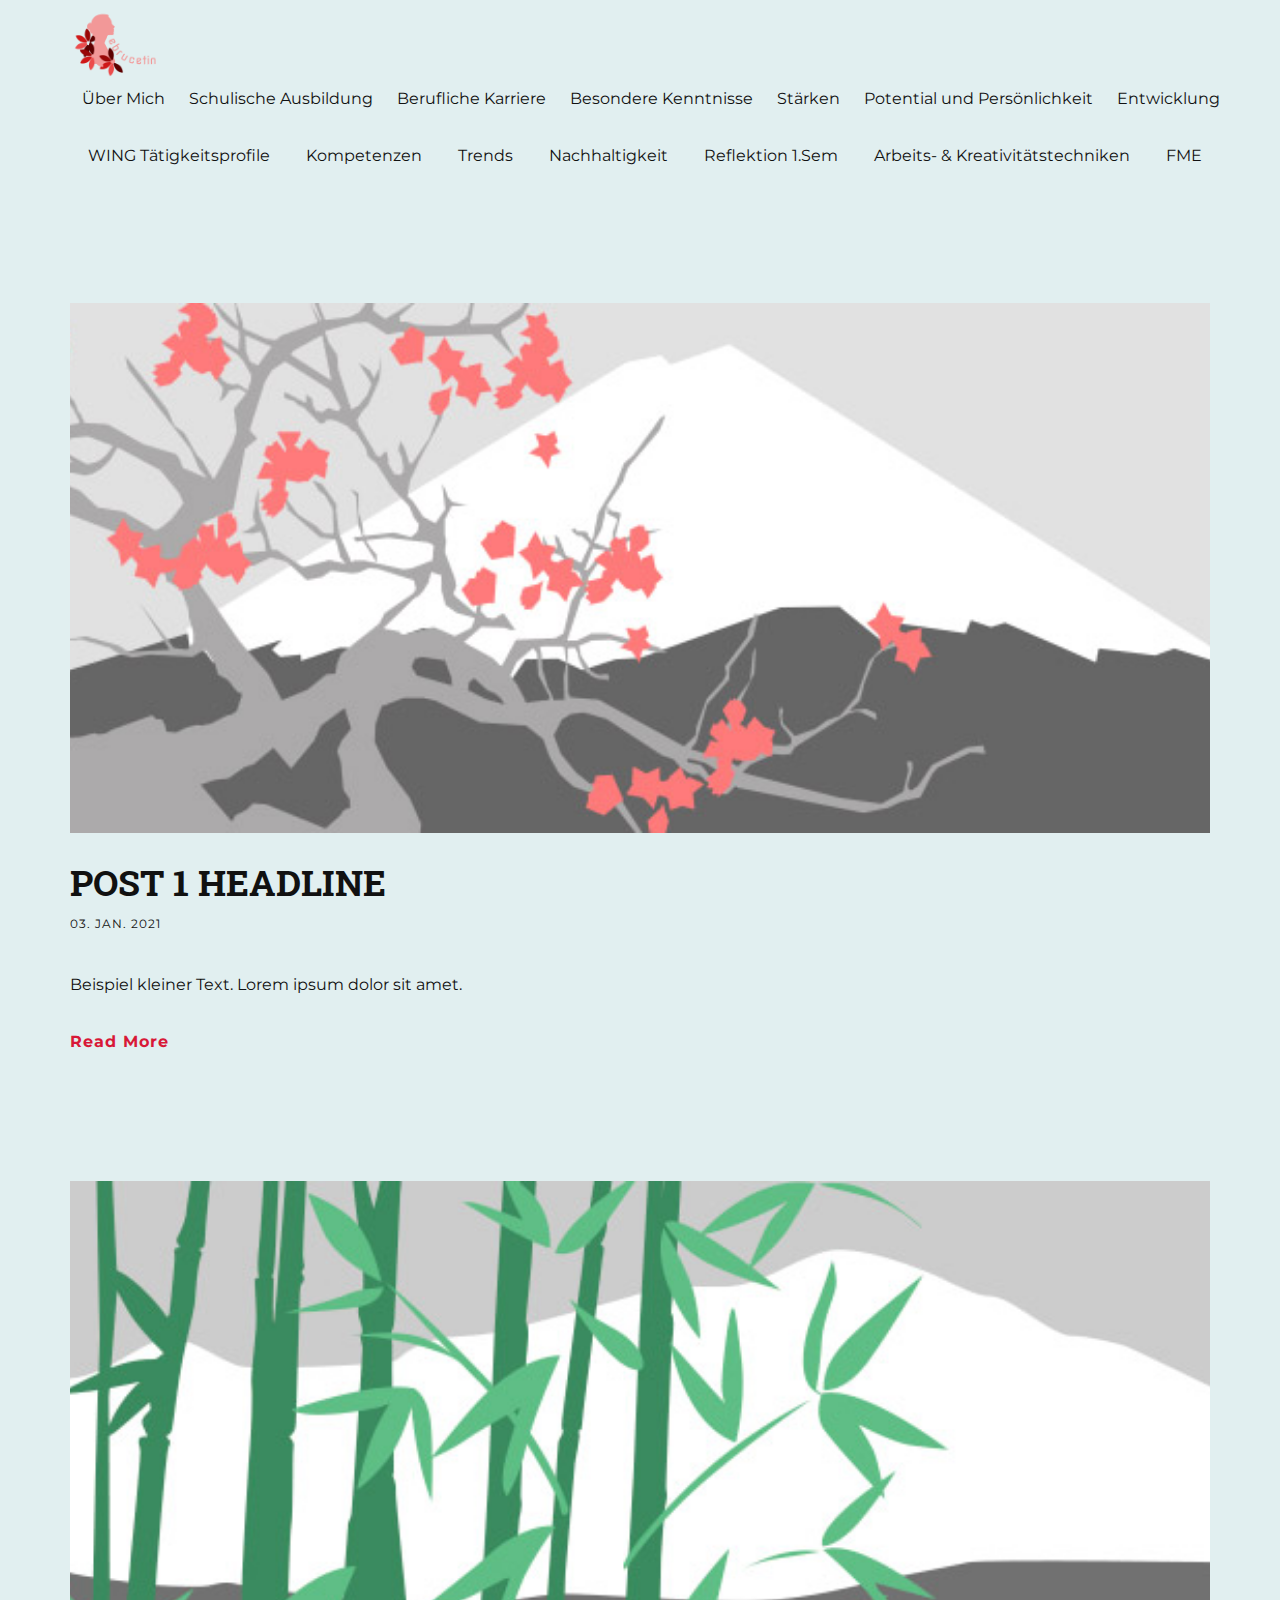
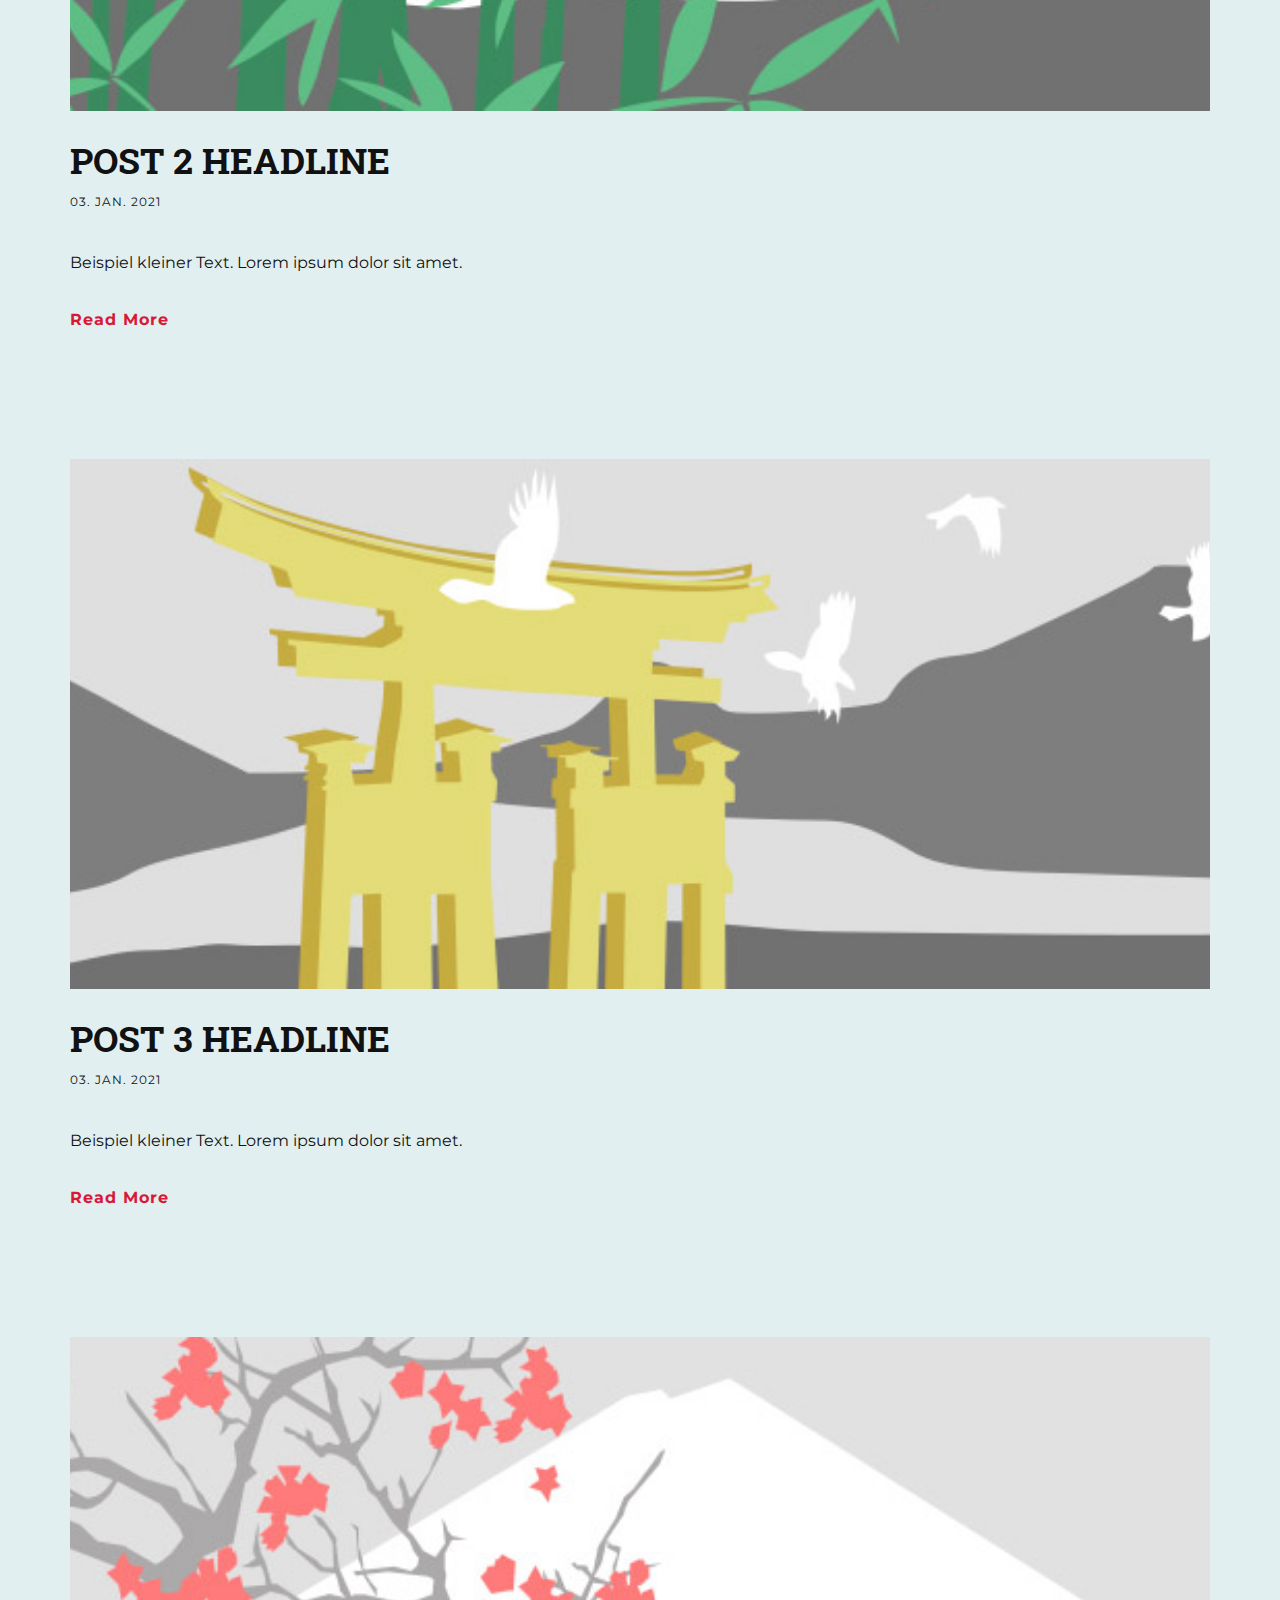
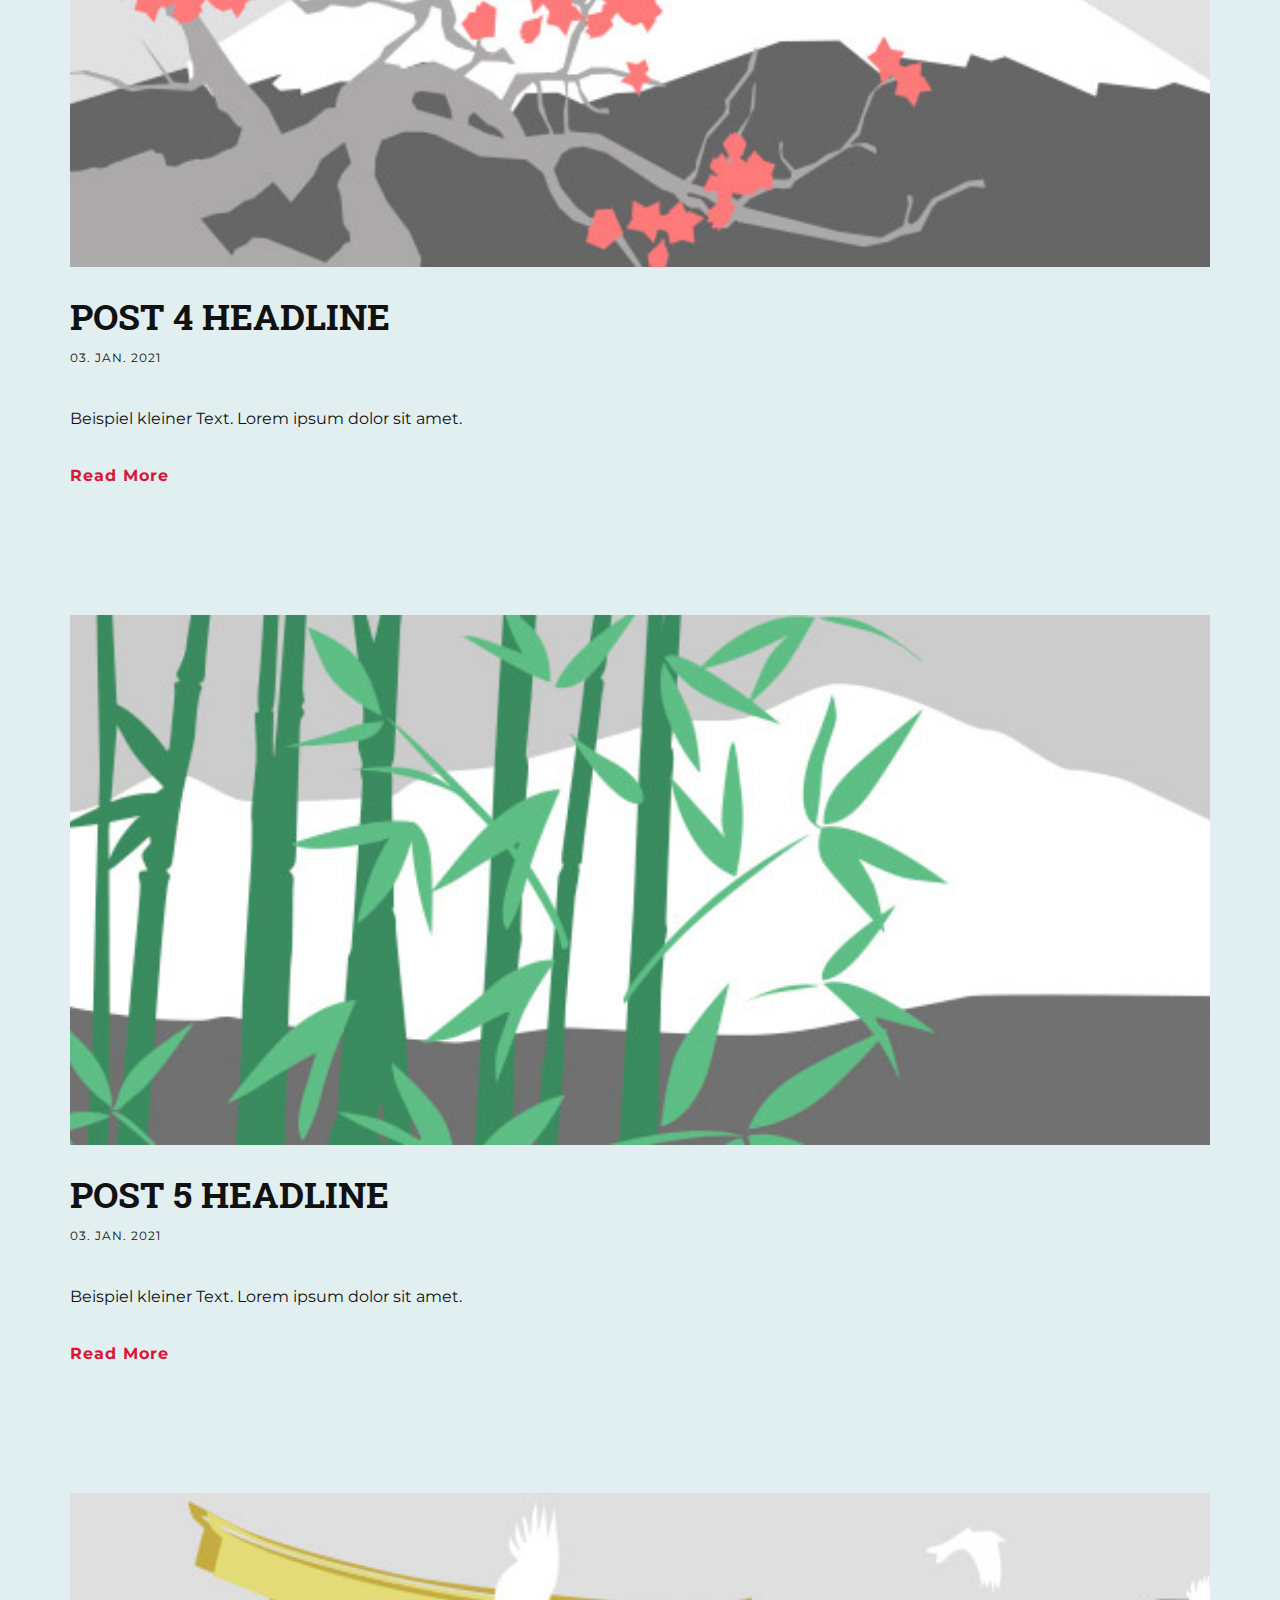
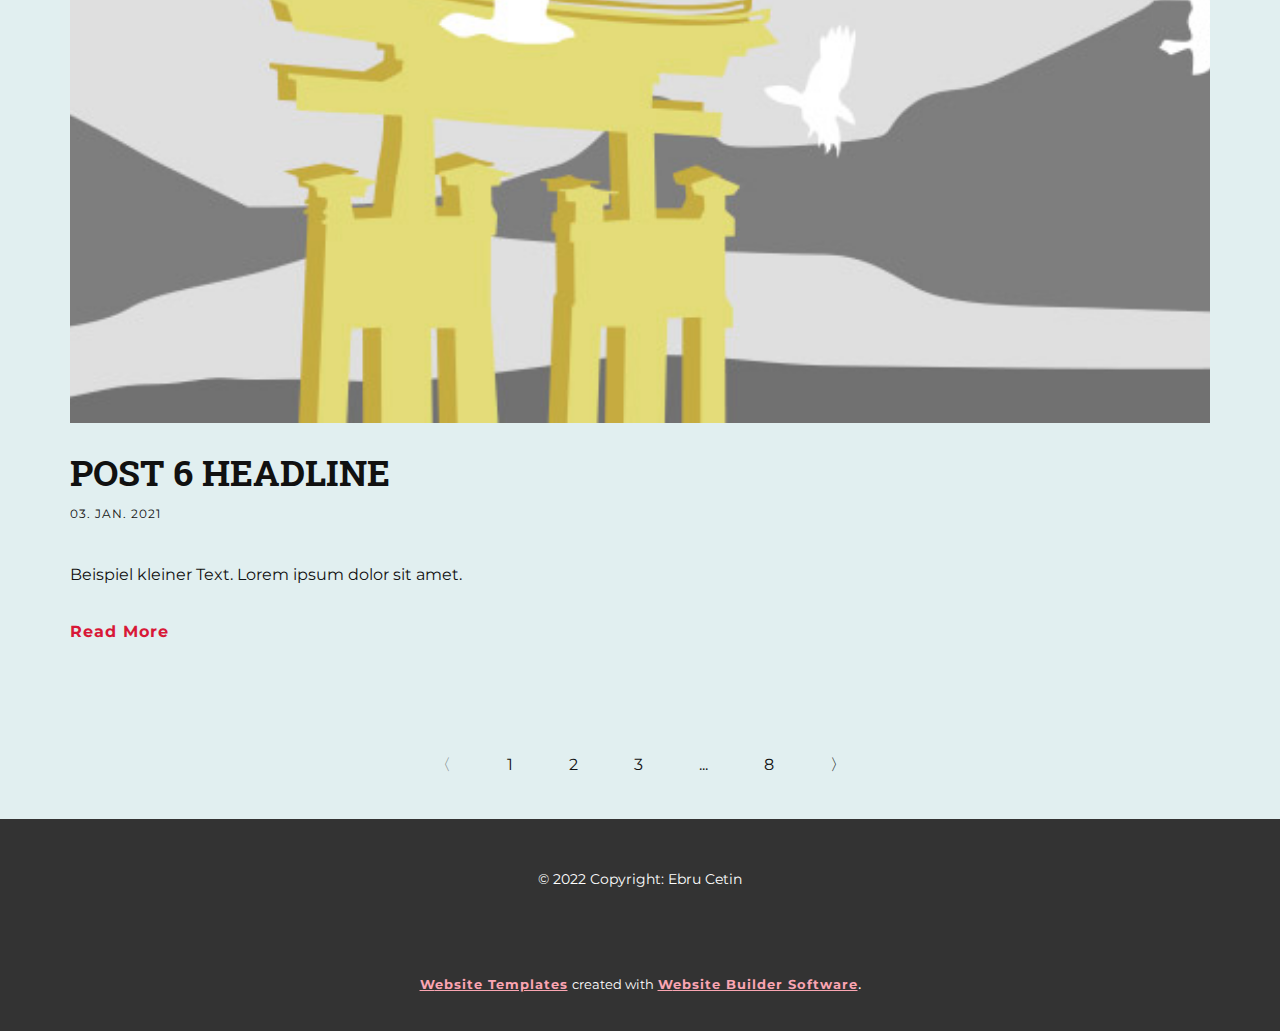
<file: blog/blog.html>
<html style="font-size: 16px;"><head>
    <meta name="viewport" content="width=device-width, initial-scale=1.0">
    <meta charset="utf-8">
    <meta name="keywords" content="Blog Post 1, Blog Post 2, Blog Post 3, Blog Post 4">
    <meta name="description" content="">
    <meta name="page_type" content="np-template-header-footer-from-plugin">
    <title>Blog Template</title>
    <link rel="stylesheet" href="../nicepage.css" media="screen">
<link rel="stylesheet" href="../Blog-Template.css" media="screen">
    <script class="u-script" type="text/javascript" src="../jquery.js" defer=""></script>
    <script class="u-script" type="text/javascript" src="../nicepage.js" defer=""></script>
    <meta name="generator" content="Nicepage 3.15.3, nicepage.com">
    <link id="u-theme-google-font" rel="stylesheet" href="https://fonts.googleapis.com/css?family=Roboto+Slab:100,200,300,400,500,600,700,800,900|Montserrat:100,100i,200,200i,300,300i,400,400i,500,500i,600,600i,700,700i,800,800i,900,900i">
    
    
    
    
    
    
    <script type="application/ld+json">{
		"@context": "http://schema.org",
		"@type": "Organization",
		"name": "",
		"url": "index.html",
		"logo": "images/72985dae-8d34-4d2f-92c6-e84e300804d6_200x200.png"
}</script>
    <meta property="og:title" content="Blog Template">
    <meta property="og:type" content="website">
    <meta name="theme-color" content="#d81837">
    <link rel="canonical" href="../index.html">
    <meta property="og:url" content="index.html">
  </head>
  <body class="u-body"><header class="u-clearfix u-header u-header" id="sec-4b5a"><div class="u-clearfix u-sheet u-sheet-1">
        <a href="https://nicepage.com" class="u-image u-logo u-image-1">
          <img src="../images/72985dae-8d34-4d2f-92c6-e84e300804d6_200x200.png" class="u-logo-image u-logo-image-1" data-image-width="90.25">
        </a>
        <nav class="u-menu u-menu-dropdown u-offcanvas u-menu-1">
          <div class="menu-collapse" style="font-size: 1rem; letter-spacing: 0px;">
            <a class="u-button-style u-custom-left-right-menu-spacing u-custom-padding-bottom u-custom-top-bottom-menu-spacing u-nav-link u-text-active-palette-1-base u-text-hover-palette-2-base" href="#">
              <svg><use xmlns:xlink="http://www.w3.org/1999/xlink" xlink:href="#menu-hamburger"></use></svg>
              <svg version="1.1" xmlns="http://www.w3.org/2000/svg" xmlns:xlink="http://www.w3.org/1999/xlink"><defs><symbol id="menu-hamburger" viewBox="0 0 16 16" style="width: 16px; height: 16px;"><rect y="1" width="16" height="2"></rect><rect y="7" width="16" height="2"></rect><rect y="13" width="16" height="2"></rect>
</symbol>
</defs></svg>
            </a>
          </div>
          <div class="u-custom-menu u-nav-container">
            <ul class="u-nav u-unstyled u-nav-1"><li class="u-nav-item"><a class="u-button-style u-nav-link u-text-active-palette-1-base u-text-hover-palette-2-base" href="../Page-1.html#sec-4bc8" data-page-id="43729989" style="padding: 10px 12px;">Über Mich</a>
</li><li class="u-nav-item"><a class="u-button-style u-nav-link u-text-active-palette-1-base u-text-hover-palette-2-base" href="../Page-1.html#carousel_578b" data-page-id="43729989" style="padding: 10px 12px;">Schulische Ausbildung</a>
</li><li class="u-nav-item"><a class="u-button-style u-nav-link u-text-active-palette-1-base u-text-hover-palette-2-base" href="../Page-1.html#carousel_be1e" data-page-id="43729989" style="padding: 10px 12px;">Berufliche Karriere</a>
</li><li class="u-nav-item"><a class="u-button-style u-nav-link u-text-active-palette-1-base u-text-hover-palette-2-base" href="../Page-1.html#sec-0469" data-page-id="43729989" style="padding: 10px 12px;">Besondere Kenntnisse</a>
</li><li class="u-nav-item"><a class="u-button-style u-nav-link u-text-active-palette-1-base u-text-hover-palette-2-base" href="../Page-1.html#carousel_e5f7" data-page-id="43729989" style="padding: 10px 12px;">Stärken</a>
</li><li class="u-nav-item"><a class="u-button-style u-nav-link u-text-active-palette-1-base u-text-hover-palette-2-base" href="../Page-1.html#sec-9fb1" data-page-id="43729989" style="padding: 10px 12px;">Potential und Persönlichkeit</a>
</li><li class="u-nav-item"><a class="u-button-style u-nav-link u-text-active-palette-1-base u-text-hover-palette-2-base" href="../Page-1.html#sec-9fb1" data-page-id="43729989" style="padding: 10px 12px;">Entwicklung</a>
</li></ul>
          </div>
          <div class="u-custom-menu u-nav-container-collapse">
            <div class="u-black u-container-style u-inner-container-layout u-opacity u-opacity-95 u-sidenav">
              <div class="u-sidenav-overflow">
                <div class="u-menu-close"></div>
                <ul class="u-align-center u-nav u-popupmenu-items u-unstyled u-nav-2"><li class="u-nav-item"><a class="u-button-style u-nav-link" href="../Page-1.html#sec-4bc8" data-page-id="43729989" style="padding: 10px 12px;">Über Mich</a>
</li><li class="u-nav-item"><a class="u-button-style u-nav-link" href="../Page-1.html#carousel_578b" data-page-id="43729989" style="padding: 10px 12px;">Schulische Ausbildung</a>
</li><li class="u-nav-item"><a class="u-button-style u-nav-link" href="../Page-1.html#carousel_be1e" data-page-id="43729989" style="padding: 10px 12px;">Berufliche Karriere</a>
</li><li class="u-nav-item"><a class="u-button-style u-nav-link" href="../Page-1.html#sec-0469" data-page-id="43729989" style="padding: 10px 12px;">Besondere Kenntnisse</a>
</li><li class="u-nav-item"><a class="u-button-style u-nav-link" href="../Page-1.html#carousel_e5f7" data-page-id="43729989" style="padding: 10px 12px;">Stärken</a>
</li><li class="u-nav-item"><a class="u-button-style u-nav-link" href="../Page-1.html#sec-9fb1" data-page-id="43729989" style="padding: 10px 12px;">Potential und Persönlichkeit</a>
</li><li class="u-nav-item"><a class="u-button-style u-nav-link" href="../Page-1.html#sec-9fb1" data-page-id="43729989" style="padding: 10px 12px;">Entwicklung</a>
</li></ul>
              </div>
            </div>
            <div class="u-black u-menu-overlay u-opacity u-opacity-70"></div>
          </div>
        </nav>
        <nav class="u-menu u-menu-dropdown u-offcanvas u-menu-2">
          <div class="menu-collapse" style="font-size: 1rem; letter-spacing: 0px;">
            <a class="u-button-style u-custom-left-right-menu-spacing u-custom-padding-bottom u-custom-top-bottom-menu-spacing u-nav-link u-text-active-palette-1-base u-text-hover-palette-2-base" href="#">
              <svg><use xmlns:xlink="http://www.w3.org/1999/xlink" xlink:href="#menu-hamburger"></use></svg>
              <svg version="1.1" xmlns="http://www.w3.org/2000/svg" xmlns:xlink="http://www.w3.org/1999/xlink"><defs><symbol id="menu-hamburger" viewBox="0 0 16 16" style="width: 16px; height: 16px;"><rect y="1" width="16" height="2"></rect><rect y="7" width="16" height="2"></rect><rect y="13" width="16" height="2"></rect>
</symbol>
</defs></svg>
            </a>
          </div>
          <div class="u-custom-menu u-nav-container">
            <ul class="u-nav u-unstyled u-nav-3"><li class="u-nav-item"><a class="u-button-style u-nav-link u-text-active-palette-1-base u-text-hover-palette-2-base" href="../Page-1.html#carousel_7f4a" data-page-id="43729989" style="padding: 22px 18px;">WING Tätigkeitsprofile</a>
</li><li class="u-nav-item"><a class="u-button-style u-nav-link u-text-active-palette-1-base u-text-hover-palette-2-base" href="../Page-1.html#carousel_b9be" data-page-id="43729989" style="padding: 22px 18px;">Kompetenzen</a>
</li><li class="u-nav-item"><a class="u-button-style u-nav-link u-text-active-palette-1-base u-text-hover-palette-2-base" href="../Page-1.html#carousel_df21" data-page-id="43729989" style="padding: 22px 18px;">Trends</a>
</li><li class="u-nav-item"><a class="u-button-style u-nav-link u-text-active-palette-1-base u-text-hover-palette-2-base" href="../Page-1.html#carousel_ddb8" data-page-id="43729989" style="padding: 22px 18px;">Nachhaltigkeit</a>
</li><li class="u-nav-item"><a class="u-button-style u-nav-link u-text-active-palette-1-base u-text-hover-palette-2-base" href="../Page-1.html#carousel_f121" data-page-id="43729989" style="padding: 22px 18px;">Reflektion 1.Sem</a>
</li><li class="u-nav-item"><a class="u-button-style u-nav-link u-text-active-palette-1-base u-text-hover-palette-2-base" href="../Page-1.html#carousel_d580" data-page-id="43729989" style="padding: 22px 18px;">Arbeits- &amp; Kreativitätstechniken</a>
</li><li class="u-nav-item"><a class="u-button-style u-nav-link u-text-active-palette-1-base u-text-hover-palette-2-base" href="../Page-1.html#sec-c079" data-page-id="43729989" style="padding: 22px 18px;">FME</a>
</li></ul>
          </div>
          <div class="u-custom-menu u-nav-container-collapse">
            <div class="u-black u-container-style u-inner-container-layout u-opacity u-opacity-95 u-sidenav">
              <div class="u-sidenav-overflow">
                <div class="u-menu-close"></div>
                <ul class="u-align-center u-nav u-popupmenu-items u-unstyled u-nav-4"><li class="u-nav-item"><a class="u-button-style u-nav-link" href="../Page-1.html#carousel_7f4a" data-page-id="43729989" style="padding: 22px 12px;">WING Tätigkeitsprofile</a>
</li><li class="u-nav-item"><a class="u-button-style u-nav-link" href="../Page-1.html#carousel_b9be" data-page-id="43729989" style="padding: 22px 12px;">Kompetenzen</a>
</li><li class="u-nav-item"><a class="u-button-style u-nav-link" href="../Page-1.html#carousel_df21" data-page-id="43729989" style="padding: 22px 12px;">Trends</a>
</li><li class="u-nav-item"><a class="u-button-style u-nav-link" href="../Page-1.html#carousel_ddb8" data-page-id="43729989" style="padding: 22px 12px;">Nachhaltigkeit</a>
</li><li class="u-nav-item"><a class="u-button-style u-nav-link" href="../Page-1.html#carousel_f121" data-page-id="43729989" style="padding: 22px 12px;">Reflektion 1.Sem</a>
</li><li class="u-nav-item"><a class="u-button-style u-nav-link" href="../Page-1.html#carousel_d580" data-page-id="43729989" style="padding: 22px 12px;">Arbeits- &amp; Kreativitätstechniken</a>
</li><li class="u-nav-item"><a class="u-button-style u-nav-link" href="../Page-1.html#sec-c079" data-page-id="43729989" style="padding: 22px 12px;">FME</a>
</li></ul>
              </div>
            </div>
            <div class="u-black u-menu-overlay u-opacity u-opacity-70"></div>
          </div>
        </nav>
      </div></header>
    <section class="u-clearfix u-section-1" id="sec-63e8">
      <div class="u-clearfix u-sheet u-sheet-1">
        <a class="u-post-header-link" href="../blog/post.html"><img src="[data-uri]" alt="" class="u-blog-control u-expanded-width u-image u-image-default u-image-1" data-image-width="1080" data-image-height="1080"></a>
        <h2 class="u-blog-control u-expanded-width u-text u-text-1">
          <a class="u-post-header-link" href="../blog/post.html">Post 1 Headline</a>
        </h2>
        <div class="u-metadata u-metadata-1">
          <span class="u-meta-date u-meta-icon">03. Jan. 2021</span>
          
          
        </div>
        <div class="u-blog-control u-expanded-width u-post-content u-text u-text-2 fr-view">Beispiel kleiner Text. Lorem ipsum dolor sit amet.</div>
        <a href="../blog/post.html" class="u-blog-control u-link u-link-1">Read More</a>
      </div>
    </section><section class="u-clearfix u-section-2" id="sec-a7b1">
      <div class="u-clearfix u-sheet u-sheet-1">
        <a class="u-post-header-link" href="../blog/post-1.html"><img src="[data-uri]" alt="" class="u-blog-control u-expanded-width u-image u-image-default u-image-1" data-image-width="1080" data-image-height="1080"></a>
        <h2 class="u-blog-control u-expanded-width u-text u-text-1">
          <a class="u-post-header-link" href="../blog/post-1.html">Post 2 Headline</a>
        </h2>
        <div class="u-metadata u-metadata-1">
          <span class="u-meta-date u-meta-icon">03. Jan. 2021</span>
          
          
        </div>
        <div class="u-blog-control u-expanded-width u-post-content u-text u-text-2 fr-view">Beispiel kleiner Text. Lorem ipsum dolor sit amet.</div>
        <a href="../blog/post-1.html" class="u-blog-control u-link u-link-1">Read More</a>
      </div>
    </section><section class="u-clearfix u-section-3" id="sec-93bf">
      <div class="u-clearfix u-sheet u-sheet-1">
        <a class="u-post-header-link" href="../blog/post-2.html"><img src="[data-uri]" alt="" class="u-blog-control u-expanded-width u-image u-image-default u-image-1" data-image-width="1080" data-image-height="1080"></a>
        <h2 class="u-blog-control u-expanded-width u-text u-text-1">
          <a class="u-post-header-link" href="../blog/post-2.html">Post 3 Headline</a>
        </h2>
        <div class="u-metadata u-metadata-1">
          <span class="u-meta-date u-meta-icon">03. Jan. 2021</span>
          
          
        </div>
        <div class="u-blog-control u-expanded-width u-post-content u-text u-text-2 fr-view">Beispiel kleiner Text. Lorem ipsum dolor sit amet.</div>
        <a href="../blog/post-2.html" class="u-blog-control u-link u-link-1">Read More</a>
      </div>
    </section><section class="u-clearfix u-section-4" id="sec-a29e">
      <div class="u-clearfix u-sheet u-sheet-1">
        <a class="u-post-header-link" href="../blog/post-3.html"><img src="[data-uri]" alt="" class="u-blog-control u-expanded-width u-image u-image-default u-image-1" data-image-width="1080" data-image-height="1080"></a>
        <h2 class="u-blog-control u-expanded-width u-text u-text-1">
          <a class="u-post-header-link" href="../blog/post-3.html">Post 4 Headline</a>
        </h2>
        <div class="u-metadata u-metadata-1">
          <span class="u-meta-date u-meta-icon">03. Jan. 2021</span>
          
          
        </div>
        <div class="u-blog-control u-expanded-width u-post-content u-text u-text-2 fr-view">Beispiel kleiner Text. Lorem ipsum dolor sit amet.</div>
        <a href="../blog/post-3.html" class="u-blog-control u-link u-link-1">Read More</a>
      </div>
    </section><section class="u-clearfix u-section-1" id="sec-63e8">
      <div class="u-clearfix u-sheet u-sheet-1">
        <a class="u-post-header-link" href="../blog/post-4.html"><img src="[data-uri]" alt="" class="u-blog-control u-expanded-width u-image u-image-default u-image-1" data-image-width="1080" data-image-height="1080"></a>
        <h2 class="u-blog-control u-expanded-width u-text u-text-1">
          <a class="u-post-header-link" href="../blog/post-4.html">Post 5 Headline</a>
        </h2>
        <div class="u-metadata u-metadata-1">
          <span class="u-meta-date u-meta-icon">03. Jan. 2021</span>
          
          
        </div>
        <div class="u-blog-control u-expanded-width u-post-content u-text u-text-2 fr-view">Beispiel kleiner Text. Lorem ipsum dolor sit amet.</div>
        <a href="../blog/post-4.html" class="u-blog-control u-link u-link-1">Read More</a>
      </div>
    </section><section class="u-clearfix u-section-2" id="sec-a7b1">
      <div class="u-clearfix u-sheet u-sheet-1">
        <a class="u-post-header-link" href="../blog/post-5.html"><img src="[data-uri]" alt="" class="u-blog-control u-expanded-width u-image u-image-default u-image-1" data-image-width="1080" data-image-height="1080"></a>
        <h2 class="u-blog-control u-expanded-width u-text u-text-1">
          <a class="u-post-header-link" href="../blog/post-5.html">Post 6 Headline</a>
        </h2>
        <div class="u-metadata u-metadata-1">
          <span class="u-meta-date u-meta-icon">03. Jan. 2021</span>
          
          
        </div>
        <div class="u-blog-control u-expanded-width u-post-content u-text u-text-2 fr-view">Beispiel kleiner Text. Lorem ipsum dolor sit amet.</div>
        <a href="../blog/post-5.html" class="u-blog-control u-link u-link-1">Read More</a>
      </div>
    </section>
    
    
    
    <section class="u-clearfix u-section-5" id="sec-ce5b">
      <div class="u-clearfix u-sheet u-sheet-1">
        <ul class="responsive-style1 u-pagination u-unstyled u-pagination-1">
          <li class="disabled prev u-nav-item u-pagination-item">
            <a class="u-button-style u-nav-link" href="#" style="padding: 16px 28px;">〈</a>
          </li>
          <li class="active u-nav-item u-pagination-item">
            <a class="u-button-style u-nav-link" href="#" style="padding: 16px 28px;">1</a>
          </li>
          <li class="u-nav-item u-pagination-item">
            <a class="u-button-style u-nav-link" href="#" style="padding: 16px 28px;">2</a>
          </li>
          <li class="u-nav-item u-pagination-item">
            <a class="u-button-style u-nav-link" href="#" style="padding: 16px 28px;">3</a>
          </li>
          <li class="u-nav-item u-pagination-item u-pagination-separator">
            <a class="u-button-style u-nav-link" href="#" style="padding: 16px 28px;">...</a>
          </li>
          <li class="u-nav-item u-pagination-item">
            <a class="u-button-style u-nav-link" href="#" style="padding: 16px 28px;">8</a>
          </li>
          <li class="next u-nav-item u-pagination-item">
            <a class="u-button-style u-nav-link" href="#" style="padding: 16px 28px;">〉</a>
          </li>
        </ul>
      </div>
    </section>
    
    
    <footer class="u-align-center u-clearfix u-footer u-grey-80 u-footer" id="sec-2414"><div class="u-clearfix u-sheet u-sheet-1">
        <p class="u-small-text u-text u-text-variant u-text-1">© 2022 Copyright: Ebru Cetin</p>
      </div></footer>
    <section class="u-backlink u-clearfix u-grey-80">
      <a class="u-link" href="https://nicepage.com/website-templates" target="_blank">
        <span>Website Templates</span>
      </a>
      <p class="u-text">
        <span>created with</span>
      </p>
      <a class="u-link" href="https://nicepage.com/" target="_blank">
        <span>Website Builder Software</span>
      </a>. 
    </section>
  
</body></html>
</file>
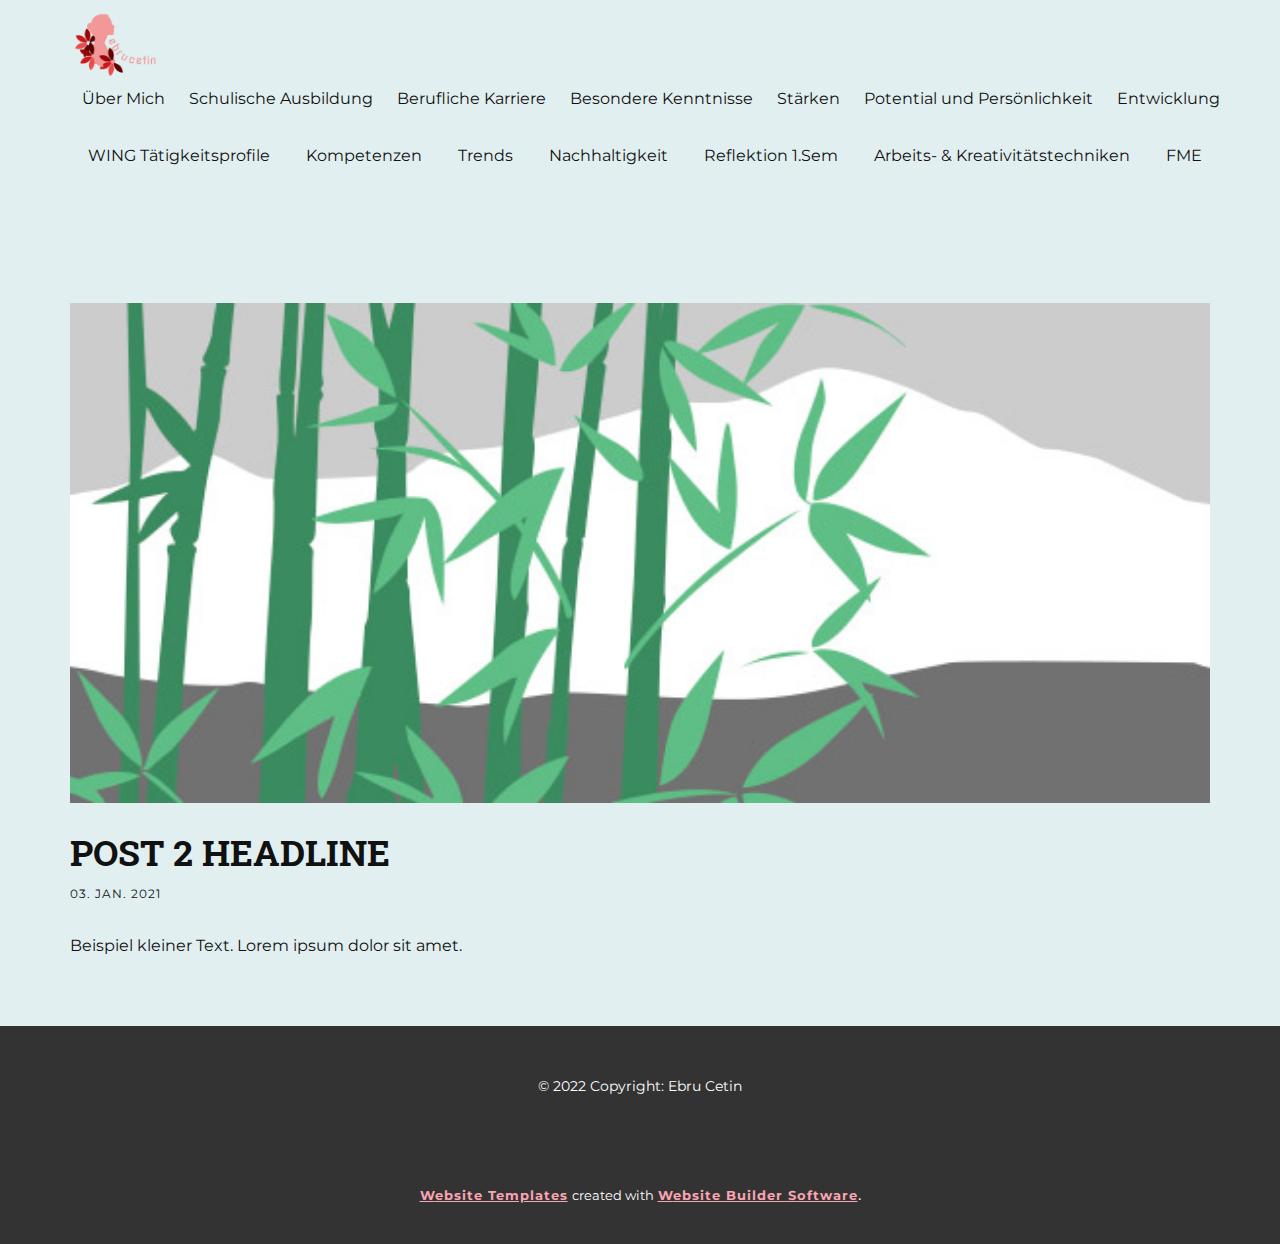
<file: blog/post-1.html>
<!doctype html>
<html style="font-size: 16px;"><head>
    <meta name="viewport" content="width=device-width, initial-scale=1.0">
    <meta charset="utf-8">
    <meta name="keywords" content="Blog Post 1">
    <meta name="description" content="">
    <meta name="page_type" content="np-template-header-footer-from-plugin">
    <title>Post 2 Headline</title>
    <link rel="stylesheet" href="../nicepage.css" media="screen">
<link rel="stylesheet" href="../Post-Template.css" media="screen">
    <script class="u-script" type="text/javascript" src="../jquery.js" defer=""></script>
    <script class="u-script" type="text/javascript" src="../nicepage.js" defer=""></script>
    <meta name="generator" content="Nicepage 3.15.3, nicepage.com">
    <link id="u-theme-google-font" rel="stylesheet" href="https://fonts.googleapis.com/css?family=Roboto+Slab:100,200,300,400,500,600,700,800,900|Montserrat:100,100i,200,200i,300,300i,400,400i,500,500i,600,600i,700,700i,800,800i,900,900i">
    
    
    <script type="application/ld+json">{
		"@context": "http://schema.org",
		"@type": "Organization",
		"name": "",
		"url": "index.html",
		"logo": "images/72985dae-8d34-4d2f-92c6-e84e300804d6_200x200.png"
}</script>
    <meta property="og:title" content="Post Template">
    <meta property="og:type" content="website">
    <meta name="theme-color" content="#d81837">
    <link rel="canonical" href="../index.html">
    <meta property="og:url" content="index.html">
  </head>
  <body class="u-body"><header class="u-clearfix u-header u-header" id="sec-4b5a"><div class="u-clearfix u-sheet u-sheet-1">
        <a href="https://nicepage.com" class="u-image u-logo u-image-1">
          <img src="../images/72985dae-8d34-4d2f-92c6-e84e300804d6_200x200.png" class="u-logo-image u-logo-image-1" data-image-width="90.25">
        </a>
        <nav class="u-menu u-menu-dropdown u-offcanvas u-menu-1">
          <div class="menu-collapse" style="font-size: 1rem; letter-spacing: 0px;">
            <a class="u-button-style u-custom-left-right-menu-spacing u-custom-padding-bottom u-custom-top-bottom-menu-spacing u-nav-link u-text-active-palette-1-base u-text-hover-palette-2-base" href="#">
              <svg><use xmlns:xlink="http://www.w3.org/1999/xlink" xlink:href="#menu-hamburger"></use></svg>
              <svg version="1.1" xmlns="http://www.w3.org/2000/svg" xmlns:xlink="http://www.w3.org/1999/xlink"><defs><symbol id="menu-hamburger" viewBox="0 0 16 16" style="width: 16px; height: 16px;"><rect y="1" width="16" height="2"></rect><rect y="7" width="16" height="2"></rect><rect y="13" width="16" height="2"></rect>
</symbol>
</defs></svg>
            </a>
          </div>
          <div class="u-custom-menu u-nav-container">
            <ul class="u-nav u-unstyled u-nav-1"><li class="u-nav-item"><a class="u-button-style u-nav-link u-text-active-palette-1-base u-text-hover-palette-2-base" href="../Page-1.html#sec-4bc8" data-page-id="43729989" style="padding: 10px 12px;">Über Mich</a>
</li><li class="u-nav-item"><a class="u-button-style u-nav-link u-text-active-palette-1-base u-text-hover-palette-2-base" href="../Page-1.html#carousel_578b" data-page-id="43729989" style="padding: 10px 12px;">Schulische Ausbildung</a>
</li><li class="u-nav-item"><a class="u-button-style u-nav-link u-text-active-palette-1-base u-text-hover-palette-2-base" href="../Page-1.html#carousel_be1e" data-page-id="43729989" style="padding: 10px 12px;">Berufliche Karriere</a>
</li><li class="u-nav-item"><a class="u-button-style u-nav-link u-text-active-palette-1-base u-text-hover-palette-2-base" href="../Page-1.html#sec-0469" data-page-id="43729989" style="padding: 10px 12px;">Besondere Kenntnisse</a>
</li><li class="u-nav-item"><a class="u-button-style u-nav-link u-text-active-palette-1-base u-text-hover-palette-2-base" href="../Page-1.html#carousel_e5f7" data-page-id="43729989" style="padding: 10px 12px;">Stärken</a>
</li><li class="u-nav-item"><a class="u-button-style u-nav-link u-text-active-palette-1-base u-text-hover-palette-2-base" href="../Page-1.html#sec-9fb1" data-page-id="43729989" style="padding: 10px 12px;">Potential und Persönlichkeit</a>
</li><li class="u-nav-item"><a class="u-button-style u-nav-link u-text-active-palette-1-base u-text-hover-palette-2-base" href="../Page-1.html#sec-9fb1" data-page-id="43729989" style="padding: 10px 12px;">Entwicklung</a>
</li></ul>
          </div>
          <div class="u-custom-menu u-nav-container-collapse">
            <div class="u-black u-container-style u-inner-container-layout u-opacity u-opacity-95 u-sidenav">
              <div class="u-sidenav-overflow">
                <div class="u-menu-close"></div>
                <ul class="u-align-center u-nav u-popupmenu-items u-unstyled u-nav-2"><li class="u-nav-item"><a class="u-button-style u-nav-link" href="../Page-1.html#sec-4bc8" data-page-id="43729989" style="padding: 10px 12px;">Über Mich</a>
</li><li class="u-nav-item"><a class="u-button-style u-nav-link" href="../Page-1.html#carousel_578b" data-page-id="43729989" style="padding: 10px 12px;">Schulische Ausbildung</a>
</li><li class="u-nav-item"><a class="u-button-style u-nav-link" href="../Page-1.html#carousel_be1e" data-page-id="43729989" style="padding: 10px 12px;">Berufliche Karriere</a>
</li><li class="u-nav-item"><a class="u-button-style u-nav-link" href="../Page-1.html#sec-0469" data-page-id="43729989" style="padding: 10px 12px;">Besondere Kenntnisse</a>
</li><li class="u-nav-item"><a class="u-button-style u-nav-link" href="../Page-1.html#carousel_e5f7" data-page-id="43729989" style="padding: 10px 12px;">Stärken</a>
</li><li class="u-nav-item"><a class="u-button-style u-nav-link" href="../Page-1.html#sec-9fb1" data-page-id="43729989" style="padding: 10px 12px;">Potential und Persönlichkeit</a>
</li><li class="u-nav-item"><a class="u-button-style u-nav-link" href="../Page-1.html#sec-9fb1" data-page-id="43729989" style="padding: 10px 12px;">Entwicklung</a>
</li></ul>
              </div>
            </div>
            <div class="u-black u-menu-overlay u-opacity u-opacity-70"></div>
          </div>
        </nav>
        <nav class="u-menu u-menu-dropdown u-offcanvas u-menu-2">
          <div class="menu-collapse" style="font-size: 1rem; letter-spacing: 0px;">
            <a class="u-button-style u-custom-left-right-menu-spacing u-custom-padding-bottom u-custom-top-bottom-menu-spacing u-nav-link u-text-active-palette-1-base u-text-hover-palette-2-base" href="#">
              <svg><use xmlns:xlink="http://www.w3.org/1999/xlink" xlink:href="#menu-hamburger"></use></svg>
              <svg version="1.1" xmlns="http://www.w3.org/2000/svg" xmlns:xlink="http://www.w3.org/1999/xlink"><defs><symbol id="menu-hamburger" viewBox="0 0 16 16" style="width: 16px; height: 16px;"><rect y="1" width="16" height="2"></rect><rect y="7" width="16" height="2"></rect><rect y="13" width="16" height="2"></rect>
</symbol>
</defs></svg>
            </a>
          </div>
          <div class="u-custom-menu u-nav-container">
            <ul class="u-nav u-unstyled u-nav-3"><li class="u-nav-item"><a class="u-button-style u-nav-link u-text-active-palette-1-base u-text-hover-palette-2-base" href="../Page-1.html#carousel_7f4a" data-page-id="43729989" style="padding: 22px 18px;">WING Tätigkeitsprofile</a>
</li><li class="u-nav-item"><a class="u-button-style u-nav-link u-text-active-palette-1-base u-text-hover-palette-2-base" href="../Page-1.html#carousel_b9be" data-page-id="43729989" style="padding: 22px 18px;">Kompetenzen</a>
</li><li class="u-nav-item"><a class="u-button-style u-nav-link u-text-active-palette-1-base u-text-hover-palette-2-base" href="../Page-1.html#carousel_df21" data-page-id="43729989" style="padding: 22px 18px;">Trends</a>
</li><li class="u-nav-item"><a class="u-button-style u-nav-link u-text-active-palette-1-base u-text-hover-palette-2-base" href="../Page-1.html#carousel_ddb8" data-page-id="43729989" style="padding: 22px 18px;">Nachhaltigkeit</a>
</li><li class="u-nav-item"><a class="u-button-style u-nav-link u-text-active-palette-1-base u-text-hover-palette-2-base" href="../Page-1.html#carousel_f121" data-page-id="43729989" style="padding: 22px 18px;">Reflektion 1.Sem</a>
</li><li class="u-nav-item"><a class="u-button-style u-nav-link u-text-active-palette-1-base u-text-hover-palette-2-base" href="../Page-1.html#carousel_d580" data-page-id="43729989" style="padding: 22px 18px;">Arbeits- &amp; Kreativitätstechniken</a>
</li><li class="u-nav-item"><a class="u-button-style u-nav-link u-text-active-palette-1-base u-text-hover-palette-2-base" href="../Page-1.html#sec-c079" data-page-id="43729989" style="padding: 22px 18px;">FME</a>
</li></ul>
          </div>
          <div class="u-custom-menu u-nav-container-collapse">
            <div class="u-black u-container-style u-inner-container-layout u-opacity u-opacity-95 u-sidenav">
              <div class="u-sidenav-overflow">
                <div class="u-menu-close"></div>
                <ul class="u-align-center u-nav u-popupmenu-items u-unstyled u-nav-4"><li class="u-nav-item"><a class="u-button-style u-nav-link" href="../Page-1.html#carousel_7f4a" data-page-id="43729989" style="padding: 22px 12px;">WING Tätigkeitsprofile</a>
</li><li class="u-nav-item"><a class="u-button-style u-nav-link" href="../Page-1.html#carousel_b9be" data-page-id="43729989" style="padding: 22px 12px;">Kompetenzen</a>
</li><li class="u-nav-item"><a class="u-button-style u-nav-link" href="../Page-1.html#carousel_df21" data-page-id="43729989" style="padding: 22px 12px;">Trends</a>
</li><li class="u-nav-item"><a class="u-button-style u-nav-link" href="../Page-1.html#carousel_ddb8" data-page-id="43729989" style="padding: 22px 12px;">Nachhaltigkeit</a>
</li><li class="u-nav-item"><a class="u-button-style u-nav-link" href="../Page-1.html#carousel_f121" data-page-id="43729989" style="padding: 22px 12px;">Reflektion 1.Sem</a>
</li><li class="u-nav-item"><a class="u-button-style u-nav-link" href="../Page-1.html#carousel_d580" data-page-id="43729989" style="padding: 22px 12px;">Arbeits- &amp; Kreativitätstechniken</a>
</li><li class="u-nav-item"><a class="u-button-style u-nav-link" href="../Page-1.html#sec-c079" data-page-id="43729989" style="padding: 22px 12px;">FME</a>
</li></ul>
              </div>
            </div>
            <div class="u-black u-menu-overlay u-opacity u-opacity-70"></div>
          </div>
        </nav>
      </div></header>
    <section class="u-clearfix u-section-1" id="sec-a668">
      <div class="u-clearfix u-sheet u-sheet-1">
        <img src="[data-uri]" alt="" class="u-blog-control u-expanded-width u-image u-image-default u-image-1" data-image-width="1080" data-image-height="1080">
        <h2 class="u-blog-control u-custom-font u-expanded-width u-heading-font u-text u-text-1">Post 2 Headline</h2>
        <div class="u-metadata u-metadata-1">
          <span class="u-meta-date u-meta-icon">03. Jan. 2021</span>
          
          
        </div>
        <div class="u-blog-control u-expanded-width-sm u-expanded-width-xl u-expanded-width-xs u-post-content u-text u-text-2 fr-view">
  Beispiel kleiner Text. Lorem ipsum dolor sit amet.
  </div>
      </div>
    </section>
    
    
    <footer class="u-align-center u-clearfix u-footer u-grey-80 u-footer" id="sec-2414"><div class="u-clearfix u-sheet u-sheet-1">
        <p class="u-small-text u-text u-text-variant u-text-1">© 2022 Copyright: Ebru Cetin</p>
      </div></footer>
    <section class="u-backlink u-clearfix u-grey-80">
      <a class="u-link" href="https://nicepage.com/website-templates" target="_blank">
        <span>Website Templates</span>
      </a>
      <p class="u-text">
        <span>created with</span>
      </p>
      <a class="u-link" href="https://nicepage.com/" target="_blank">
        <span>Website Builder Software</span>
      </a>. 
    </section>
  
</body></html>
</file>
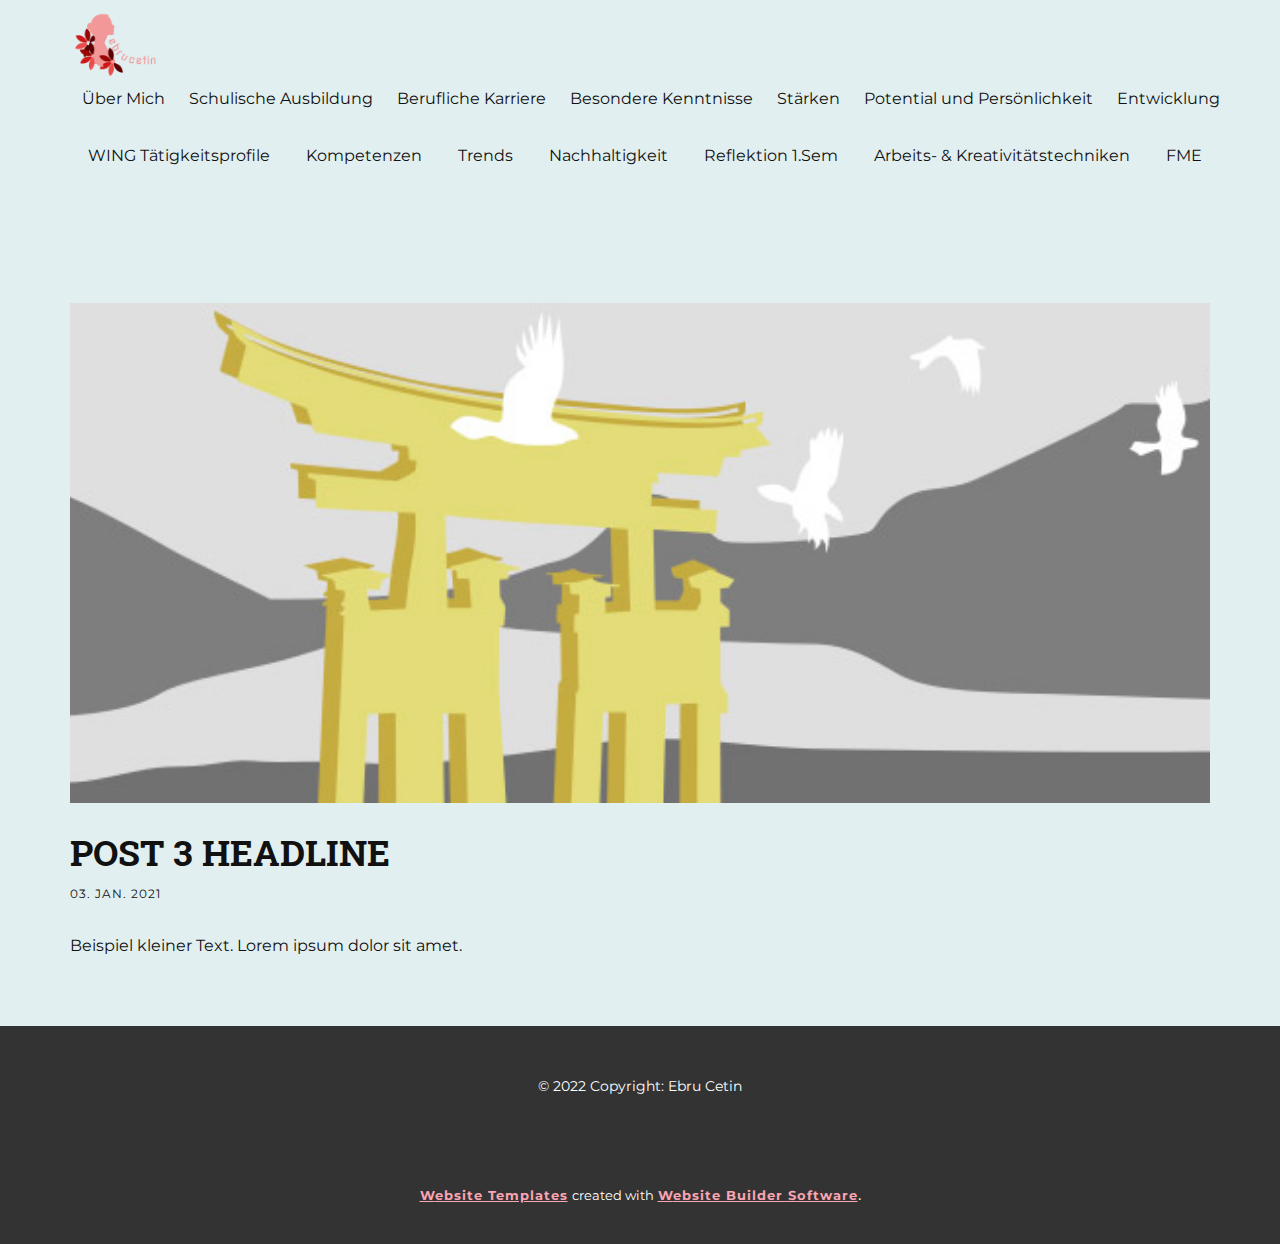
<file: blog/post-2.html>
<!doctype html>
<html style="font-size: 16px;"><head>
    <meta name="viewport" content="width=device-width, initial-scale=1.0">
    <meta charset="utf-8">
    <meta name="keywords" content="Blog Post 1">
    <meta name="description" content="">
    <meta name="page_type" content="np-template-header-footer-from-plugin">
    <title>Post 3 Headline</title>
    <link rel="stylesheet" href="../nicepage.css" media="screen">
<link rel="stylesheet" href="../Post-Template.css" media="screen">
    <script class="u-script" type="text/javascript" src="../jquery.js" defer=""></script>
    <script class="u-script" type="text/javascript" src="../nicepage.js" defer=""></script>
    <meta name="generator" content="Nicepage 3.15.3, nicepage.com">
    <link id="u-theme-google-font" rel="stylesheet" href="https://fonts.googleapis.com/css?family=Roboto+Slab:100,200,300,400,500,600,700,800,900|Montserrat:100,100i,200,200i,300,300i,400,400i,500,500i,600,600i,700,700i,800,800i,900,900i">
    
    
    <script type="application/ld+json">{
		"@context": "http://schema.org",
		"@type": "Organization",
		"name": "",
		"url": "index.html",
		"logo": "images/72985dae-8d34-4d2f-92c6-e84e300804d6_200x200.png"
}</script>
    <meta property="og:title" content="Post Template">
    <meta property="og:type" content="website">
    <meta name="theme-color" content="#d81837">
    <link rel="canonical" href="../index.html">
    <meta property="og:url" content="index.html">
  </head>
  <body class="u-body"><header class="u-clearfix u-header u-header" id="sec-4b5a"><div class="u-clearfix u-sheet u-sheet-1">
        <a href="https://nicepage.com" class="u-image u-logo u-image-1">
          <img src="../images/72985dae-8d34-4d2f-92c6-e84e300804d6_200x200.png" class="u-logo-image u-logo-image-1" data-image-width="90.25">
        </a>
        <nav class="u-menu u-menu-dropdown u-offcanvas u-menu-1">
          <div class="menu-collapse" style="font-size: 1rem; letter-spacing: 0px;">
            <a class="u-button-style u-custom-left-right-menu-spacing u-custom-padding-bottom u-custom-top-bottom-menu-spacing u-nav-link u-text-active-palette-1-base u-text-hover-palette-2-base" href="#">
              <svg><use xmlns:xlink="http://www.w3.org/1999/xlink" xlink:href="#menu-hamburger"></use></svg>
              <svg version="1.1" xmlns="http://www.w3.org/2000/svg" xmlns:xlink="http://www.w3.org/1999/xlink"><defs><symbol id="menu-hamburger" viewBox="0 0 16 16" style="width: 16px; height: 16px;"><rect y="1" width="16" height="2"></rect><rect y="7" width="16" height="2"></rect><rect y="13" width="16" height="2"></rect>
</symbol>
</defs></svg>
            </a>
          </div>
          <div class="u-custom-menu u-nav-container">
            <ul class="u-nav u-unstyled u-nav-1"><li class="u-nav-item"><a class="u-button-style u-nav-link u-text-active-palette-1-base u-text-hover-palette-2-base" href="../Page-1.html#sec-4bc8" data-page-id="43729989" style="padding: 10px 12px;">Über Mich</a>
</li><li class="u-nav-item"><a class="u-button-style u-nav-link u-text-active-palette-1-base u-text-hover-palette-2-base" href="../Page-1.html#carousel_578b" data-page-id="43729989" style="padding: 10px 12px;">Schulische Ausbildung</a>
</li><li class="u-nav-item"><a class="u-button-style u-nav-link u-text-active-palette-1-base u-text-hover-palette-2-base" href="../Page-1.html#carousel_be1e" data-page-id="43729989" style="padding: 10px 12px;">Berufliche Karriere</a>
</li><li class="u-nav-item"><a class="u-button-style u-nav-link u-text-active-palette-1-base u-text-hover-palette-2-base" href="../Page-1.html#sec-0469" data-page-id="43729989" style="padding: 10px 12px;">Besondere Kenntnisse</a>
</li><li class="u-nav-item"><a class="u-button-style u-nav-link u-text-active-palette-1-base u-text-hover-palette-2-base" href="../Page-1.html#carousel_e5f7" data-page-id="43729989" style="padding: 10px 12px;">Stärken</a>
</li><li class="u-nav-item"><a class="u-button-style u-nav-link u-text-active-palette-1-base u-text-hover-palette-2-base" href="../Page-1.html#sec-9fb1" data-page-id="43729989" style="padding: 10px 12px;">Potential und Persönlichkeit</a>
</li><li class="u-nav-item"><a class="u-button-style u-nav-link u-text-active-palette-1-base u-text-hover-palette-2-base" href="../Page-1.html#sec-9fb1" data-page-id="43729989" style="padding: 10px 12px;">Entwicklung</a>
</li></ul>
          </div>
          <div class="u-custom-menu u-nav-container-collapse">
            <div class="u-black u-container-style u-inner-container-layout u-opacity u-opacity-95 u-sidenav">
              <div class="u-sidenav-overflow">
                <div class="u-menu-close"></div>
                <ul class="u-align-center u-nav u-popupmenu-items u-unstyled u-nav-2"><li class="u-nav-item"><a class="u-button-style u-nav-link" href="../Page-1.html#sec-4bc8" data-page-id="43729989" style="padding: 10px 12px;">Über Mich</a>
</li><li class="u-nav-item"><a class="u-button-style u-nav-link" href="../Page-1.html#carousel_578b" data-page-id="43729989" style="padding: 10px 12px;">Schulische Ausbildung</a>
</li><li class="u-nav-item"><a class="u-button-style u-nav-link" href="../Page-1.html#carousel_be1e" data-page-id="43729989" style="padding: 10px 12px;">Berufliche Karriere</a>
</li><li class="u-nav-item"><a class="u-button-style u-nav-link" href="../Page-1.html#sec-0469" data-page-id="43729989" style="padding: 10px 12px;">Besondere Kenntnisse</a>
</li><li class="u-nav-item"><a class="u-button-style u-nav-link" href="../Page-1.html#carousel_e5f7" data-page-id="43729989" style="padding: 10px 12px;">Stärken</a>
</li><li class="u-nav-item"><a class="u-button-style u-nav-link" href="../Page-1.html#sec-9fb1" data-page-id="43729989" style="padding: 10px 12px;">Potential und Persönlichkeit</a>
</li><li class="u-nav-item"><a class="u-button-style u-nav-link" href="../Page-1.html#sec-9fb1" data-page-id="43729989" style="padding: 10px 12px;">Entwicklung</a>
</li></ul>
              </div>
            </div>
            <div class="u-black u-menu-overlay u-opacity u-opacity-70"></div>
          </div>
        </nav>
        <nav class="u-menu u-menu-dropdown u-offcanvas u-menu-2">
          <div class="menu-collapse" style="font-size: 1rem; letter-spacing: 0px;">
            <a class="u-button-style u-custom-left-right-menu-spacing u-custom-padding-bottom u-custom-top-bottom-menu-spacing u-nav-link u-text-active-palette-1-base u-text-hover-palette-2-base" href="#">
              <svg><use xmlns:xlink="http://www.w3.org/1999/xlink" xlink:href="#menu-hamburger"></use></svg>
              <svg version="1.1" xmlns="http://www.w3.org/2000/svg" xmlns:xlink="http://www.w3.org/1999/xlink"><defs><symbol id="menu-hamburger" viewBox="0 0 16 16" style="width: 16px; height: 16px;"><rect y="1" width="16" height="2"></rect><rect y="7" width="16" height="2"></rect><rect y="13" width="16" height="2"></rect>
</symbol>
</defs></svg>
            </a>
          </div>
          <div class="u-custom-menu u-nav-container">
            <ul class="u-nav u-unstyled u-nav-3"><li class="u-nav-item"><a class="u-button-style u-nav-link u-text-active-palette-1-base u-text-hover-palette-2-base" href="../Page-1.html#carousel_7f4a" data-page-id="43729989" style="padding: 22px 18px;">WING Tätigkeitsprofile</a>
</li><li class="u-nav-item"><a class="u-button-style u-nav-link u-text-active-palette-1-base u-text-hover-palette-2-base" href="../Page-1.html#carousel_b9be" data-page-id="43729989" style="padding: 22px 18px;">Kompetenzen</a>
</li><li class="u-nav-item"><a class="u-button-style u-nav-link u-text-active-palette-1-base u-text-hover-palette-2-base" href="../Page-1.html#carousel_df21" data-page-id="43729989" style="padding: 22px 18px;">Trends</a>
</li><li class="u-nav-item"><a class="u-button-style u-nav-link u-text-active-palette-1-base u-text-hover-palette-2-base" href="../Page-1.html#carousel_ddb8" data-page-id="43729989" style="padding: 22px 18px;">Nachhaltigkeit</a>
</li><li class="u-nav-item"><a class="u-button-style u-nav-link u-text-active-palette-1-base u-text-hover-palette-2-base" href="../Page-1.html#carousel_f121" data-page-id="43729989" style="padding: 22px 18px;">Reflektion 1.Sem</a>
</li><li class="u-nav-item"><a class="u-button-style u-nav-link u-text-active-palette-1-base u-text-hover-palette-2-base" href="../Page-1.html#carousel_d580" data-page-id="43729989" style="padding: 22px 18px;">Arbeits- &amp; Kreativitätstechniken</a>
</li><li class="u-nav-item"><a class="u-button-style u-nav-link u-text-active-palette-1-base u-text-hover-palette-2-base" href="../Page-1.html#sec-c079" data-page-id="43729989" style="padding: 22px 18px;">FME</a>
</li></ul>
          </div>
          <div class="u-custom-menu u-nav-container-collapse">
            <div class="u-black u-container-style u-inner-container-layout u-opacity u-opacity-95 u-sidenav">
              <div class="u-sidenav-overflow">
                <div class="u-menu-close"></div>
                <ul class="u-align-center u-nav u-popupmenu-items u-unstyled u-nav-4"><li class="u-nav-item"><a class="u-button-style u-nav-link" href="../Page-1.html#carousel_7f4a" data-page-id="43729989" style="padding: 22px 12px;">WING Tätigkeitsprofile</a>
</li><li class="u-nav-item"><a class="u-button-style u-nav-link" href="../Page-1.html#carousel_b9be" data-page-id="43729989" style="padding: 22px 12px;">Kompetenzen</a>
</li><li class="u-nav-item"><a class="u-button-style u-nav-link" href="../Page-1.html#carousel_df21" data-page-id="43729989" style="padding: 22px 12px;">Trends</a>
</li><li class="u-nav-item"><a class="u-button-style u-nav-link" href="../Page-1.html#carousel_ddb8" data-page-id="43729989" style="padding: 22px 12px;">Nachhaltigkeit</a>
</li><li class="u-nav-item"><a class="u-button-style u-nav-link" href="../Page-1.html#carousel_f121" data-page-id="43729989" style="padding: 22px 12px;">Reflektion 1.Sem</a>
</li><li class="u-nav-item"><a class="u-button-style u-nav-link" href="../Page-1.html#carousel_d580" data-page-id="43729989" style="padding: 22px 12px;">Arbeits- &amp; Kreativitätstechniken</a>
</li><li class="u-nav-item"><a class="u-button-style u-nav-link" href="../Page-1.html#sec-c079" data-page-id="43729989" style="padding: 22px 12px;">FME</a>
</li></ul>
              </div>
            </div>
            <div class="u-black u-menu-overlay u-opacity u-opacity-70"></div>
          </div>
        </nav>
      </div></header>
    <section class="u-clearfix u-section-1" id="sec-a668">
      <div class="u-clearfix u-sheet u-sheet-1">
        <img src="[data-uri]" alt="" class="u-blog-control u-expanded-width u-image u-image-default u-image-1" data-image-width="1080" data-image-height="1080">
        <h2 class="u-blog-control u-custom-font u-expanded-width u-heading-font u-text u-text-1">Post 3 Headline</h2>
        <div class="u-metadata u-metadata-1">
          <span class="u-meta-date u-meta-icon">03. Jan. 2021</span>
          
          
        </div>
        <div class="u-blog-control u-expanded-width-sm u-expanded-width-xl u-expanded-width-xs u-post-content u-text u-text-2 fr-view">
  Beispiel kleiner Text. Lorem ipsum dolor sit amet.
  </div>
      </div>
    </section>
    
    
    <footer class="u-align-center u-clearfix u-footer u-grey-80 u-footer" id="sec-2414"><div class="u-clearfix u-sheet u-sheet-1">
        <p class="u-small-text u-text u-text-variant u-text-1">© 2022 Copyright: Ebru Cetin</p>
      </div></footer>
    <section class="u-backlink u-clearfix u-grey-80">
      <a class="u-link" href="https://nicepage.com/website-templates" target="_blank">
        <span>Website Templates</span>
      </a>
      <p class="u-text">
        <span>created with</span>
      </p>
      <a class="u-link" href="https://nicepage.com/" target="_blank">
        <span>Website Builder Software</span>
      </a>. 
    </section>
  
</body></html>
</file>
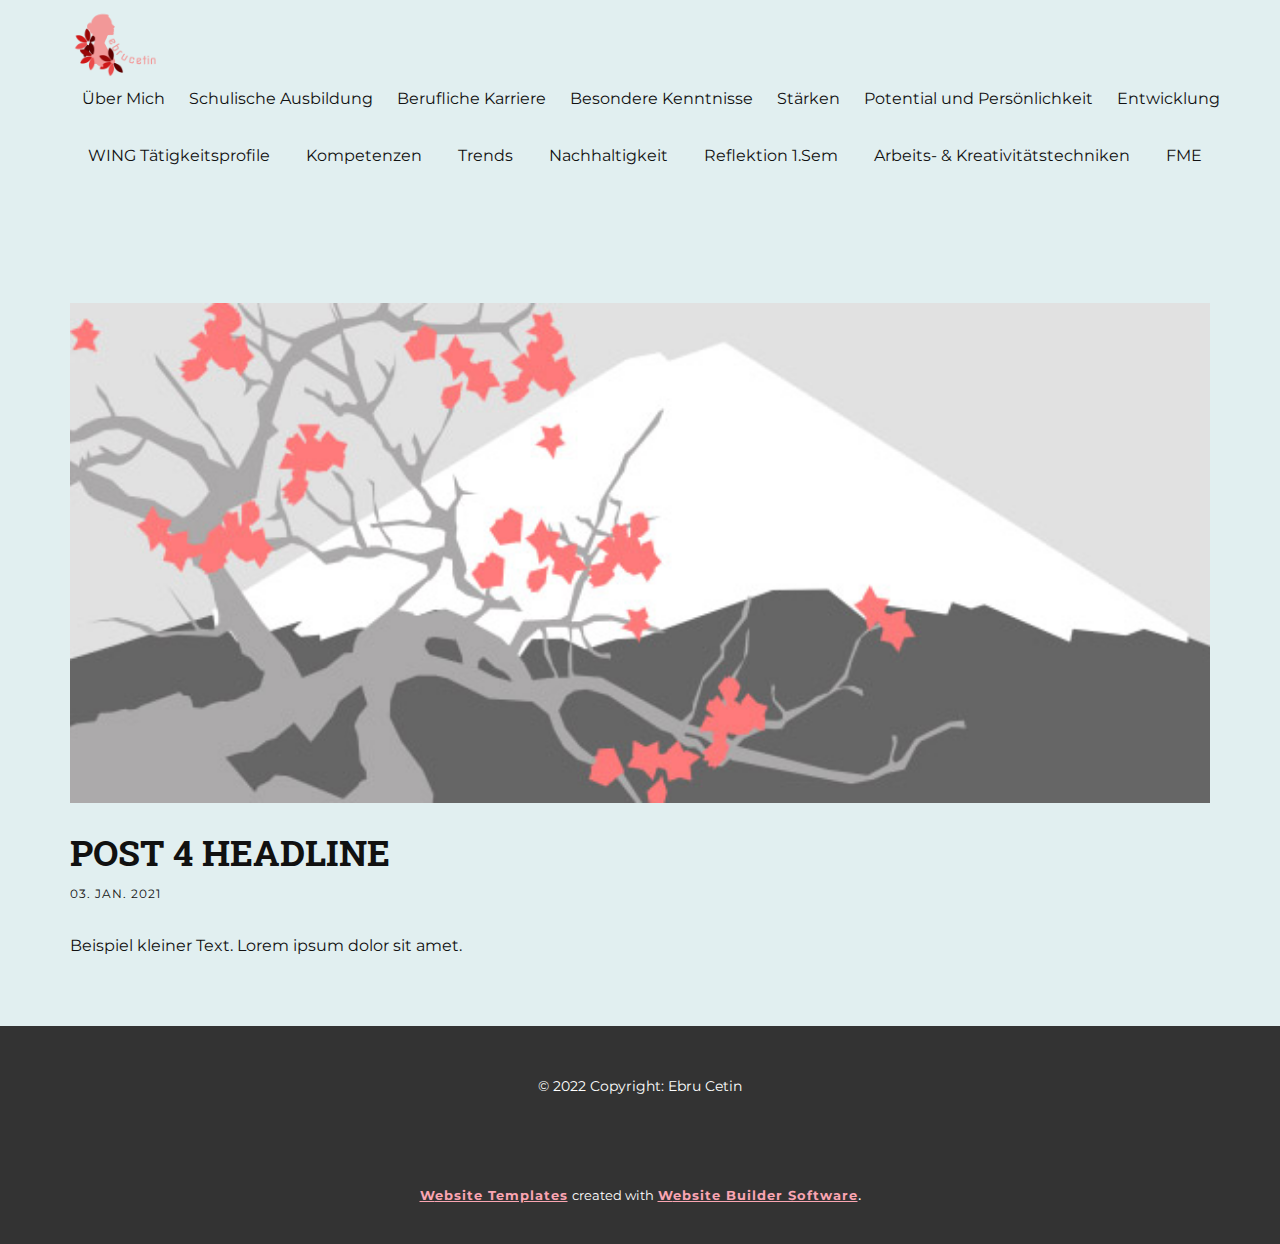
<file: blog/post-3.html>
<!doctype html>
<html style="font-size: 16px;"><head>
    <meta name="viewport" content="width=device-width, initial-scale=1.0">
    <meta charset="utf-8">
    <meta name="keywords" content="Blog Post 1">
    <meta name="description" content="">
    <meta name="page_type" content="np-template-header-footer-from-plugin">
    <title>Post 4 Headline</title>
    <link rel="stylesheet" href="../nicepage.css" media="screen">
<link rel="stylesheet" href="../Post-Template.css" media="screen">
    <script class="u-script" type="text/javascript" src="../jquery.js" defer=""></script>
    <script class="u-script" type="text/javascript" src="../nicepage.js" defer=""></script>
    <meta name="generator" content="Nicepage 3.15.3, nicepage.com">
    <link id="u-theme-google-font" rel="stylesheet" href="https://fonts.googleapis.com/css?family=Roboto+Slab:100,200,300,400,500,600,700,800,900|Montserrat:100,100i,200,200i,300,300i,400,400i,500,500i,600,600i,700,700i,800,800i,900,900i">
    
    
    <script type="application/ld+json">{
		"@context": "http://schema.org",
		"@type": "Organization",
		"name": "",
		"url": "index.html",
		"logo": "images/72985dae-8d34-4d2f-92c6-e84e300804d6_200x200.png"
}</script>
    <meta property="og:title" content="Post Template">
    <meta property="og:type" content="website">
    <meta name="theme-color" content="#d81837">
    <link rel="canonical" href="../index.html">
    <meta property="og:url" content="index.html">
  </head>
  <body class="u-body"><header class="u-clearfix u-header u-header" id="sec-4b5a"><div class="u-clearfix u-sheet u-sheet-1">
        <a href="https://nicepage.com" class="u-image u-logo u-image-1">
          <img src="../images/72985dae-8d34-4d2f-92c6-e84e300804d6_200x200.png" class="u-logo-image u-logo-image-1" data-image-width="90.25">
        </a>
        <nav class="u-menu u-menu-dropdown u-offcanvas u-menu-1">
          <div class="menu-collapse" style="font-size: 1rem; letter-spacing: 0px;">
            <a class="u-button-style u-custom-left-right-menu-spacing u-custom-padding-bottom u-custom-top-bottom-menu-spacing u-nav-link u-text-active-palette-1-base u-text-hover-palette-2-base" href="#">
              <svg><use xmlns:xlink="http://www.w3.org/1999/xlink" xlink:href="#menu-hamburger"></use></svg>
              <svg version="1.1" xmlns="http://www.w3.org/2000/svg" xmlns:xlink="http://www.w3.org/1999/xlink"><defs><symbol id="menu-hamburger" viewBox="0 0 16 16" style="width: 16px; height: 16px;"><rect y="1" width="16" height="2"></rect><rect y="7" width="16" height="2"></rect><rect y="13" width="16" height="2"></rect>
</symbol>
</defs></svg>
            </a>
          </div>
          <div class="u-custom-menu u-nav-container">
            <ul class="u-nav u-unstyled u-nav-1"><li class="u-nav-item"><a class="u-button-style u-nav-link u-text-active-palette-1-base u-text-hover-palette-2-base" href="../Page-1.html#sec-4bc8" data-page-id="43729989" style="padding: 10px 12px;">Über Mich</a>
</li><li class="u-nav-item"><a class="u-button-style u-nav-link u-text-active-palette-1-base u-text-hover-palette-2-base" href="../Page-1.html#carousel_578b" data-page-id="43729989" style="padding: 10px 12px;">Schulische Ausbildung</a>
</li><li class="u-nav-item"><a class="u-button-style u-nav-link u-text-active-palette-1-base u-text-hover-palette-2-base" href="../Page-1.html#carousel_be1e" data-page-id="43729989" style="padding: 10px 12px;">Berufliche Karriere</a>
</li><li class="u-nav-item"><a class="u-button-style u-nav-link u-text-active-palette-1-base u-text-hover-palette-2-base" href="../Page-1.html#sec-0469" data-page-id="43729989" style="padding: 10px 12px;">Besondere Kenntnisse</a>
</li><li class="u-nav-item"><a class="u-button-style u-nav-link u-text-active-palette-1-base u-text-hover-palette-2-base" href="../Page-1.html#carousel_e5f7" data-page-id="43729989" style="padding: 10px 12px;">Stärken</a>
</li><li class="u-nav-item"><a class="u-button-style u-nav-link u-text-active-palette-1-base u-text-hover-palette-2-base" href="../Page-1.html#sec-9fb1" data-page-id="43729989" style="padding: 10px 12px;">Potential und Persönlichkeit</a>
</li><li class="u-nav-item"><a class="u-button-style u-nav-link u-text-active-palette-1-base u-text-hover-palette-2-base" href="../Page-1.html#sec-9fb1" data-page-id="43729989" style="padding: 10px 12px;">Entwicklung</a>
</li></ul>
          </div>
          <div class="u-custom-menu u-nav-container-collapse">
            <div class="u-black u-container-style u-inner-container-layout u-opacity u-opacity-95 u-sidenav">
              <div class="u-sidenav-overflow">
                <div class="u-menu-close"></div>
                <ul class="u-align-center u-nav u-popupmenu-items u-unstyled u-nav-2"><li class="u-nav-item"><a class="u-button-style u-nav-link" href="../Page-1.html#sec-4bc8" data-page-id="43729989" style="padding: 10px 12px;">Über Mich</a>
</li><li class="u-nav-item"><a class="u-button-style u-nav-link" href="../Page-1.html#carousel_578b" data-page-id="43729989" style="padding: 10px 12px;">Schulische Ausbildung</a>
</li><li class="u-nav-item"><a class="u-button-style u-nav-link" href="../Page-1.html#carousel_be1e" data-page-id="43729989" style="padding: 10px 12px;">Berufliche Karriere</a>
</li><li class="u-nav-item"><a class="u-button-style u-nav-link" href="../Page-1.html#sec-0469" data-page-id="43729989" style="padding: 10px 12px;">Besondere Kenntnisse</a>
</li><li class="u-nav-item"><a class="u-button-style u-nav-link" href="../Page-1.html#carousel_e5f7" data-page-id="43729989" style="padding: 10px 12px;">Stärken</a>
</li><li class="u-nav-item"><a class="u-button-style u-nav-link" href="../Page-1.html#sec-9fb1" data-page-id="43729989" style="padding: 10px 12px;">Potential und Persönlichkeit</a>
</li><li class="u-nav-item"><a class="u-button-style u-nav-link" href="../Page-1.html#sec-9fb1" data-page-id="43729989" style="padding: 10px 12px;">Entwicklung</a>
</li></ul>
              </div>
            </div>
            <div class="u-black u-menu-overlay u-opacity u-opacity-70"></div>
          </div>
        </nav>
        <nav class="u-menu u-menu-dropdown u-offcanvas u-menu-2">
          <div class="menu-collapse" style="font-size: 1rem; letter-spacing: 0px;">
            <a class="u-button-style u-custom-left-right-menu-spacing u-custom-padding-bottom u-custom-top-bottom-menu-spacing u-nav-link u-text-active-palette-1-base u-text-hover-palette-2-base" href="#">
              <svg><use xmlns:xlink="http://www.w3.org/1999/xlink" xlink:href="#menu-hamburger"></use></svg>
              <svg version="1.1" xmlns="http://www.w3.org/2000/svg" xmlns:xlink="http://www.w3.org/1999/xlink"><defs><symbol id="menu-hamburger" viewBox="0 0 16 16" style="width: 16px; height: 16px;"><rect y="1" width="16" height="2"></rect><rect y="7" width="16" height="2"></rect><rect y="13" width="16" height="2"></rect>
</symbol>
</defs></svg>
            </a>
          </div>
          <div class="u-custom-menu u-nav-container">
            <ul class="u-nav u-unstyled u-nav-3"><li class="u-nav-item"><a class="u-button-style u-nav-link u-text-active-palette-1-base u-text-hover-palette-2-base" href="../Page-1.html#carousel_7f4a" data-page-id="43729989" style="padding: 22px 18px;">WING Tätigkeitsprofile</a>
</li><li class="u-nav-item"><a class="u-button-style u-nav-link u-text-active-palette-1-base u-text-hover-palette-2-base" href="../Page-1.html#carousel_b9be" data-page-id="43729989" style="padding: 22px 18px;">Kompetenzen</a>
</li><li class="u-nav-item"><a class="u-button-style u-nav-link u-text-active-palette-1-base u-text-hover-palette-2-base" href="../Page-1.html#carousel_df21" data-page-id="43729989" style="padding: 22px 18px;">Trends</a>
</li><li class="u-nav-item"><a class="u-button-style u-nav-link u-text-active-palette-1-base u-text-hover-palette-2-base" href="../Page-1.html#carousel_ddb8" data-page-id="43729989" style="padding: 22px 18px;">Nachhaltigkeit</a>
</li><li class="u-nav-item"><a class="u-button-style u-nav-link u-text-active-palette-1-base u-text-hover-palette-2-base" href="../Page-1.html#carousel_f121" data-page-id="43729989" style="padding: 22px 18px;">Reflektion 1.Sem</a>
</li><li class="u-nav-item"><a class="u-button-style u-nav-link u-text-active-palette-1-base u-text-hover-palette-2-base" href="../Page-1.html#carousel_d580" data-page-id="43729989" style="padding: 22px 18px;">Arbeits- &amp; Kreativitätstechniken</a>
</li><li class="u-nav-item"><a class="u-button-style u-nav-link u-text-active-palette-1-base u-text-hover-palette-2-base" href="../Page-1.html#sec-c079" data-page-id="43729989" style="padding: 22px 18px;">FME</a>
</li></ul>
          </div>
          <div class="u-custom-menu u-nav-container-collapse">
            <div class="u-black u-container-style u-inner-container-layout u-opacity u-opacity-95 u-sidenav">
              <div class="u-sidenav-overflow">
                <div class="u-menu-close"></div>
                <ul class="u-align-center u-nav u-popupmenu-items u-unstyled u-nav-4"><li class="u-nav-item"><a class="u-button-style u-nav-link" href="../Page-1.html#carousel_7f4a" data-page-id="43729989" style="padding: 22px 12px;">WING Tätigkeitsprofile</a>
</li><li class="u-nav-item"><a class="u-button-style u-nav-link" href="../Page-1.html#carousel_b9be" data-page-id="43729989" style="padding: 22px 12px;">Kompetenzen</a>
</li><li class="u-nav-item"><a class="u-button-style u-nav-link" href="../Page-1.html#carousel_df21" data-page-id="43729989" style="padding: 22px 12px;">Trends</a>
</li><li class="u-nav-item"><a class="u-button-style u-nav-link" href="../Page-1.html#carousel_ddb8" data-page-id="43729989" style="padding: 22px 12px;">Nachhaltigkeit</a>
</li><li class="u-nav-item"><a class="u-button-style u-nav-link" href="../Page-1.html#carousel_f121" data-page-id="43729989" style="padding: 22px 12px;">Reflektion 1.Sem</a>
</li><li class="u-nav-item"><a class="u-button-style u-nav-link" href="../Page-1.html#carousel_d580" data-page-id="43729989" style="padding: 22px 12px;">Arbeits- &amp; Kreativitätstechniken</a>
</li><li class="u-nav-item"><a class="u-button-style u-nav-link" href="../Page-1.html#sec-c079" data-page-id="43729989" style="padding: 22px 12px;">FME</a>
</li></ul>
              </div>
            </div>
            <div class="u-black u-menu-overlay u-opacity u-opacity-70"></div>
          </div>
        </nav>
      </div></header>
    <section class="u-clearfix u-section-1" id="sec-a668">
      <div class="u-clearfix u-sheet u-sheet-1">
        <img src="[data-uri]" alt="" class="u-blog-control u-expanded-width u-image u-image-default u-image-1" data-image-width="1080" data-image-height="1080">
        <h2 class="u-blog-control u-custom-font u-expanded-width u-heading-font u-text u-text-1">Post 4 Headline</h2>
        <div class="u-metadata u-metadata-1">
          <span class="u-meta-date u-meta-icon">03. Jan. 2021</span>
          
          
        </div>
        <div class="u-blog-control u-expanded-width-sm u-expanded-width-xl u-expanded-width-xs u-post-content u-text u-text-2 fr-view">
  Beispiel kleiner Text. Lorem ipsum dolor sit amet.
  </div>
      </div>
    </section>
    
    
    <footer class="u-align-center u-clearfix u-footer u-grey-80 u-footer" id="sec-2414"><div class="u-clearfix u-sheet u-sheet-1">
        <p class="u-small-text u-text u-text-variant u-text-1">© 2022 Copyright: Ebru Cetin</p>
      </div></footer>
    <section class="u-backlink u-clearfix u-grey-80">
      <a class="u-link" href="https://nicepage.com/website-templates" target="_blank">
        <span>Website Templates</span>
      </a>
      <p class="u-text">
        <span>created with</span>
      </p>
      <a class="u-link" href="https://nicepage.com/" target="_blank">
        <span>Website Builder Software</span>
      </a>. 
    </section>
  
</body></html>
</file>
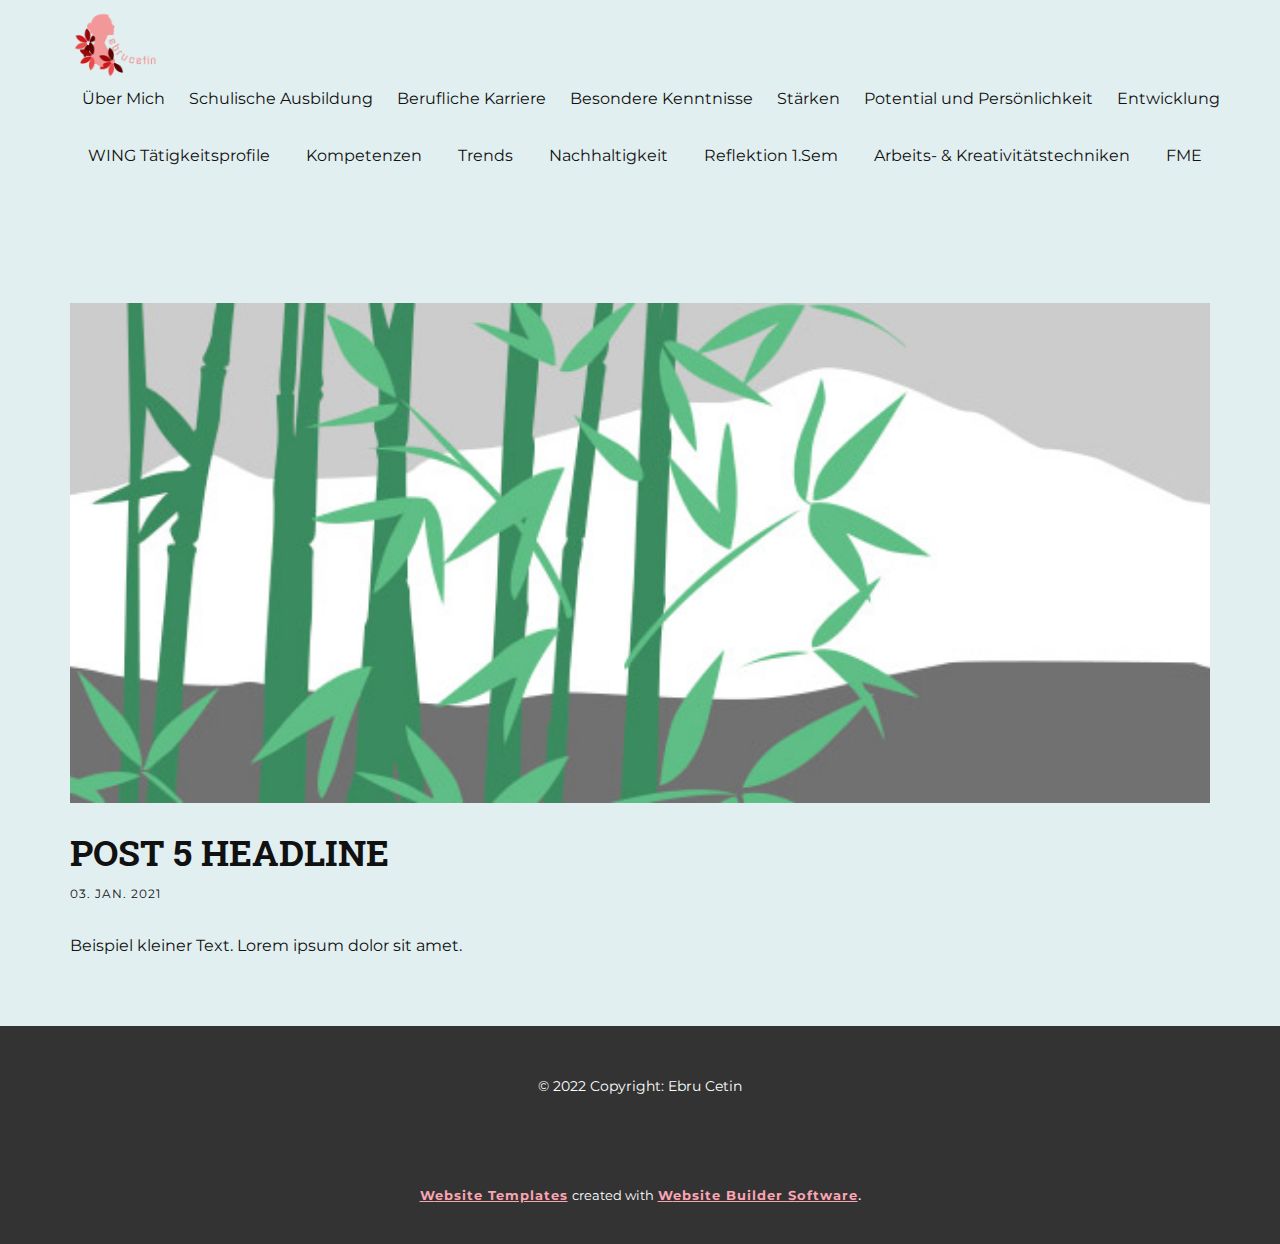
<file: blog/post-4.html>
<!doctype html>
<html style="font-size: 16px;"><head>
    <meta name="viewport" content="width=device-width, initial-scale=1.0">
    <meta charset="utf-8">
    <meta name="keywords" content="Blog Post 1">
    <meta name="description" content="">
    <meta name="page_type" content="np-template-header-footer-from-plugin">
    <title>Post 5 Headline</title>
    <link rel="stylesheet" href="../nicepage.css" media="screen">
<link rel="stylesheet" href="../Post-Template.css" media="screen">
    <script class="u-script" type="text/javascript" src="../jquery.js" defer=""></script>
    <script class="u-script" type="text/javascript" src="../nicepage.js" defer=""></script>
    <meta name="generator" content="Nicepage 3.15.3, nicepage.com">
    <link id="u-theme-google-font" rel="stylesheet" href="https://fonts.googleapis.com/css?family=Roboto+Slab:100,200,300,400,500,600,700,800,900|Montserrat:100,100i,200,200i,300,300i,400,400i,500,500i,600,600i,700,700i,800,800i,900,900i">
    
    
    <script type="application/ld+json">{
		"@context": "http://schema.org",
		"@type": "Organization",
		"name": "",
		"url": "index.html",
		"logo": "images/72985dae-8d34-4d2f-92c6-e84e300804d6_200x200.png"
}</script>
    <meta property="og:title" content="Post Template">
    <meta property="og:type" content="website">
    <meta name="theme-color" content="#d81837">
    <link rel="canonical" href="../index.html">
    <meta property="og:url" content="index.html">
  </head>
  <body class="u-body"><header class="u-clearfix u-header u-header" id="sec-4b5a"><div class="u-clearfix u-sheet u-sheet-1">
        <a href="https://nicepage.com" class="u-image u-logo u-image-1">
          <img src="../images/72985dae-8d34-4d2f-92c6-e84e300804d6_200x200.png" class="u-logo-image u-logo-image-1" data-image-width="90.25">
        </a>
        <nav class="u-menu u-menu-dropdown u-offcanvas u-menu-1">
          <div class="menu-collapse" style="font-size: 1rem; letter-spacing: 0px;">
            <a class="u-button-style u-custom-left-right-menu-spacing u-custom-padding-bottom u-custom-top-bottom-menu-spacing u-nav-link u-text-active-palette-1-base u-text-hover-palette-2-base" href="#">
              <svg><use xmlns:xlink="http://www.w3.org/1999/xlink" xlink:href="#menu-hamburger"></use></svg>
              <svg version="1.1" xmlns="http://www.w3.org/2000/svg" xmlns:xlink="http://www.w3.org/1999/xlink"><defs><symbol id="menu-hamburger" viewBox="0 0 16 16" style="width: 16px; height: 16px;"><rect y="1" width="16" height="2"></rect><rect y="7" width="16" height="2"></rect><rect y="13" width="16" height="2"></rect>
</symbol>
</defs></svg>
            </a>
          </div>
          <div class="u-custom-menu u-nav-container">
            <ul class="u-nav u-unstyled u-nav-1"><li class="u-nav-item"><a class="u-button-style u-nav-link u-text-active-palette-1-base u-text-hover-palette-2-base" href="../Page-1.html#sec-4bc8" data-page-id="43729989" style="padding: 10px 12px;">Über Mich</a>
</li><li class="u-nav-item"><a class="u-button-style u-nav-link u-text-active-palette-1-base u-text-hover-palette-2-base" href="../Page-1.html#carousel_578b" data-page-id="43729989" style="padding: 10px 12px;">Schulische Ausbildung</a>
</li><li class="u-nav-item"><a class="u-button-style u-nav-link u-text-active-palette-1-base u-text-hover-palette-2-base" href="../Page-1.html#carousel_be1e" data-page-id="43729989" style="padding: 10px 12px;">Berufliche Karriere</a>
</li><li class="u-nav-item"><a class="u-button-style u-nav-link u-text-active-palette-1-base u-text-hover-palette-2-base" href="../Page-1.html#sec-0469" data-page-id="43729989" style="padding: 10px 12px;">Besondere Kenntnisse</a>
</li><li class="u-nav-item"><a class="u-button-style u-nav-link u-text-active-palette-1-base u-text-hover-palette-2-base" href="../Page-1.html#carousel_e5f7" data-page-id="43729989" style="padding: 10px 12px;">Stärken</a>
</li><li class="u-nav-item"><a class="u-button-style u-nav-link u-text-active-palette-1-base u-text-hover-palette-2-base" href="../Page-1.html#sec-9fb1" data-page-id="43729989" style="padding: 10px 12px;">Potential und Persönlichkeit</a>
</li><li class="u-nav-item"><a class="u-button-style u-nav-link u-text-active-palette-1-base u-text-hover-palette-2-base" href="../Page-1.html#sec-9fb1" data-page-id="43729989" style="padding: 10px 12px;">Entwicklung</a>
</li></ul>
          </div>
          <div class="u-custom-menu u-nav-container-collapse">
            <div class="u-black u-container-style u-inner-container-layout u-opacity u-opacity-95 u-sidenav">
              <div class="u-sidenav-overflow">
                <div class="u-menu-close"></div>
                <ul class="u-align-center u-nav u-popupmenu-items u-unstyled u-nav-2"><li class="u-nav-item"><a class="u-button-style u-nav-link" href="../Page-1.html#sec-4bc8" data-page-id="43729989" style="padding: 10px 12px;">Über Mich</a>
</li><li class="u-nav-item"><a class="u-button-style u-nav-link" href="../Page-1.html#carousel_578b" data-page-id="43729989" style="padding: 10px 12px;">Schulische Ausbildung</a>
</li><li class="u-nav-item"><a class="u-button-style u-nav-link" href="../Page-1.html#carousel_be1e" data-page-id="43729989" style="padding: 10px 12px;">Berufliche Karriere</a>
</li><li class="u-nav-item"><a class="u-button-style u-nav-link" href="../Page-1.html#sec-0469" data-page-id="43729989" style="padding: 10px 12px;">Besondere Kenntnisse</a>
</li><li class="u-nav-item"><a class="u-button-style u-nav-link" href="../Page-1.html#carousel_e5f7" data-page-id="43729989" style="padding: 10px 12px;">Stärken</a>
</li><li class="u-nav-item"><a class="u-button-style u-nav-link" href="../Page-1.html#sec-9fb1" data-page-id="43729989" style="padding: 10px 12px;">Potential und Persönlichkeit</a>
</li><li class="u-nav-item"><a class="u-button-style u-nav-link" href="../Page-1.html#sec-9fb1" data-page-id="43729989" style="padding: 10px 12px;">Entwicklung</a>
</li></ul>
              </div>
            </div>
            <div class="u-black u-menu-overlay u-opacity u-opacity-70"></div>
          </div>
        </nav>
        <nav class="u-menu u-menu-dropdown u-offcanvas u-menu-2">
          <div class="menu-collapse" style="font-size: 1rem; letter-spacing: 0px;">
            <a class="u-button-style u-custom-left-right-menu-spacing u-custom-padding-bottom u-custom-top-bottom-menu-spacing u-nav-link u-text-active-palette-1-base u-text-hover-palette-2-base" href="#">
              <svg><use xmlns:xlink="http://www.w3.org/1999/xlink" xlink:href="#menu-hamburger"></use></svg>
              <svg version="1.1" xmlns="http://www.w3.org/2000/svg" xmlns:xlink="http://www.w3.org/1999/xlink"><defs><symbol id="menu-hamburger" viewBox="0 0 16 16" style="width: 16px; height: 16px;"><rect y="1" width="16" height="2"></rect><rect y="7" width="16" height="2"></rect><rect y="13" width="16" height="2"></rect>
</symbol>
</defs></svg>
            </a>
          </div>
          <div class="u-custom-menu u-nav-container">
            <ul class="u-nav u-unstyled u-nav-3"><li class="u-nav-item"><a class="u-button-style u-nav-link u-text-active-palette-1-base u-text-hover-palette-2-base" href="../Page-1.html#carousel_7f4a" data-page-id="43729989" style="padding: 22px 18px;">WING Tätigkeitsprofile</a>
</li><li class="u-nav-item"><a class="u-button-style u-nav-link u-text-active-palette-1-base u-text-hover-palette-2-base" href="../Page-1.html#carousel_b9be" data-page-id="43729989" style="padding: 22px 18px;">Kompetenzen</a>
</li><li class="u-nav-item"><a class="u-button-style u-nav-link u-text-active-palette-1-base u-text-hover-palette-2-base" href="../Page-1.html#carousel_df21" data-page-id="43729989" style="padding: 22px 18px;">Trends</a>
</li><li class="u-nav-item"><a class="u-button-style u-nav-link u-text-active-palette-1-base u-text-hover-palette-2-base" href="../Page-1.html#carousel_ddb8" data-page-id="43729989" style="padding: 22px 18px;">Nachhaltigkeit</a>
</li><li class="u-nav-item"><a class="u-button-style u-nav-link u-text-active-palette-1-base u-text-hover-palette-2-base" href="../Page-1.html#carousel_f121" data-page-id="43729989" style="padding: 22px 18px;">Reflektion 1.Sem</a>
</li><li class="u-nav-item"><a class="u-button-style u-nav-link u-text-active-palette-1-base u-text-hover-palette-2-base" href="../Page-1.html#carousel_d580" data-page-id="43729989" style="padding: 22px 18px;">Arbeits- &amp; Kreativitätstechniken</a>
</li><li class="u-nav-item"><a class="u-button-style u-nav-link u-text-active-palette-1-base u-text-hover-palette-2-base" href="../Page-1.html#sec-c079" data-page-id="43729989" style="padding: 22px 18px;">FME</a>
</li></ul>
          </div>
          <div class="u-custom-menu u-nav-container-collapse">
            <div class="u-black u-container-style u-inner-container-layout u-opacity u-opacity-95 u-sidenav">
              <div class="u-sidenav-overflow">
                <div class="u-menu-close"></div>
                <ul class="u-align-center u-nav u-popupmenu-items u-unstyled u-nav-4"><li class="u-nav-item"><a class="u-button-style u-nav-link" href="../Page-1.html#carousel_7f4a" data-page-id="43729989" style="padding: 22px 12px;">WING Tätigkeitsprofile</a>
</li><li class="u-nav-item"><a class="u-button-style u-nav-link" href="../Page-1.html#carousel_b9be" data-page-id="43729989" style="padding: 22px 12px;">Kompetenzen</a>
</li><li class="u-nav-item"><a class="u-button-style u-nav-link" href="../Page-1.html#carousel_df21" data-page-id="43729989" style="padding: 22px 12px;">Trends</a>
</li><li class="u-nav-item"><a class="u-button-style u-nav-link" href="../Page-1.html#carousel_ddb8" data-page-id="43729989" style="padding: 22px 12px;">Nachhaltigkeit</a>
</li><li class="u-nav-item"><a class="u-button-style u-nav-link" href="../Page-1.html#carousel_f121" data-page-id="43729989" style="padding: 22px 12px;">Reflektion 1.Sem</a>
</li><li class="u-nav-item"><a class="u-button-style u-nav-link" href="../Page-1.html#carousel_d580" data-page-id="43729989" style="padding: 22px 12px;">Arbeits- &amp; Kreativitätstechniken</a>
</li><li class="u-nav-item"><a class="u-button-style u-nav-link" href="../Page-1.html#sec-c079" data-page-id="43729989" style="padding: 22px 12px;">FME</a>
</li></ul>
              </div>
            </div>
            <div class="u-black u-menu-overlay u-opacity u-opacity-70"></div>
          </div>
        </nav>
      </div></header>
    <section class="u-clearfix u-section-1" id="sec-a668">
      <div class="u-clearfix u-sheet u-sheet-1">
        <img src="[data-uri]" alt="" class="u-blog-control u-expanded-width u-image u-image-default u-image-1" data-image-width="1080" data-image-height="1080">
        <h2 class="u-blog-control u-custom-font u-expanded-width u-heading-font u-text u-text-1">Post 5 Headline</h2>
        <div class="u-metadata u-metadata-1">
          <span class="u-meta-date u-meta-icon">03. Jan. 2021</span>
          
          
        </div>
        <div class="u-blog-control u-expanded-width-sm u-expanded-width-xl u-expanded-width-xs u-post-content u-text u-text-2 fr-view">
  Beispiel kleiner Text. Lorem ipsum dolor sit amet.
  </div>
      </div>
    </section>
    
    
    <footer class="u-align-center u-clearfix u-footer u-grey-80 u-footer" id="sec-2414"><div class="u-clearfix u-sheet u-sheet-1">
        <p class="u-small-text u-text u-text-variant u-text-1">© 2022 Copyright: Ebru Cetin</p>
      </div></footer>
    <section class="u-backlink u-clearfix u-grey-80">
      <a class="u-link" href="https://nicepage.com/website-templates" target="_blank">
        <span>Website Templates</span>
      </a>
      <p class="u-text">
        <span>created with</span>
      </p>
      <a class="u-link" href="https://nicepage.com/" target="_blank">
        <span>Website Builder Software</span>
      </a>. 
    </section>
  
</body></html>
</file>
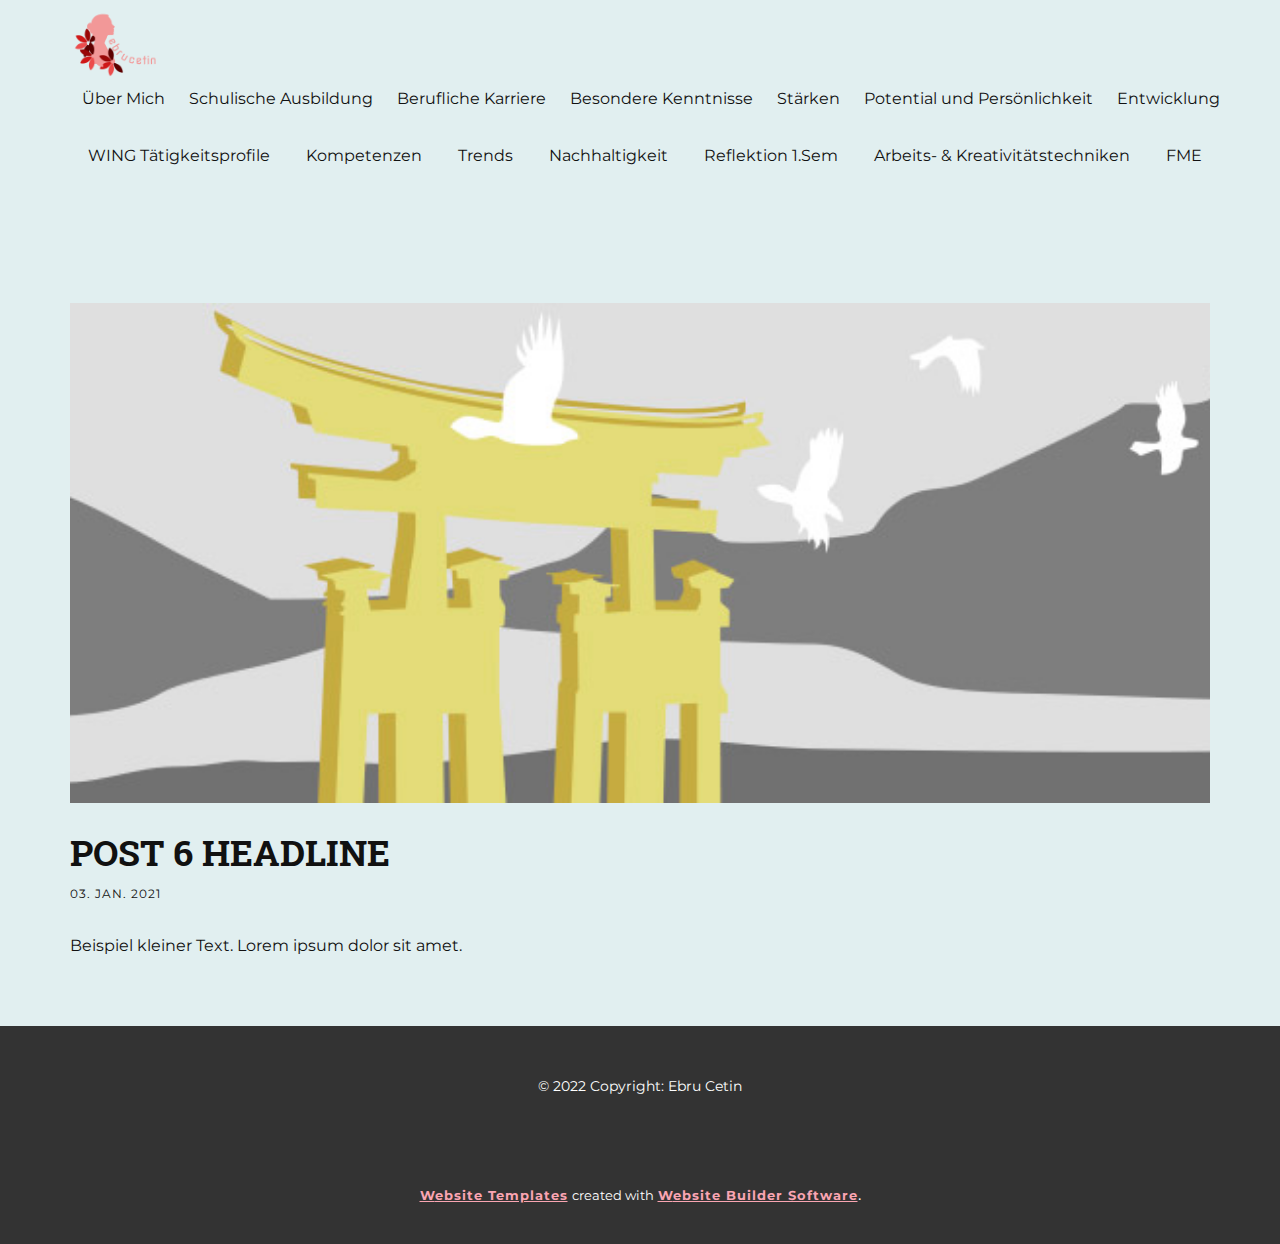
<file: blog/post-5.html>
<!doctype html>
<html style="font-size: 16px;"><head>
    <meta name="viewport" content="width=device-width, initial-scale=1.0">
    <meta charset="utf-8">
    <meta name="keywords" content="Blog Post 1">
    <meta name="description" content="">
    <meta name="page_type" content="np-template-header-footer-from-plugin">
    <title>Post 6 Headline</title>
    <link rel="stylesheet" href="../nicepage.css" media="screen">
<link rel="stylesheet" href="../Post-Template.css" media="screen">
    <script class="u-script" type="text/javascript" src="../jquery.js" defer=""></script>
    <script class="u-script" type="text/javascript" src="../nicepage.js" defer=""></script>
    <meta name="generator" content="Nicepage 3.15.3, nicepage.com">
    <link id="u-theme-google-font" rel="stylesheet" href="https://fonts.googleapis.com/css?family=Roboto+Slab:100,200,300,400,500,600,700,800,900|Montserrat:100,100i,200,200i,300,300i,400,400i,500,500i,600,600i,700,700i,800,800i,900,900i">
    
    
    <script type="application/ld+json">{
		"@context": "http://schema.org",
		"@type": "Organization",
		"name": "",
		"url": "index.html",
		"logo": "images/72985dae-8d34-4d2f-92c6-e84e300804d6_200x200.png"
}</script>
    <meta property="og:title" content="Post Template">
    <meta property="og:type" content="website">
    <meta name="theme-color" content="#d81837">
    <link rel="canonical" href="../index.html">
    <meta property="og:url" content="index.html">
  </head>
  <body class="u-body"><header class="u-clearfix u-header u-header" id="sec-4b5a"><div class="u-clearfix u-sheet u-sheet-1">
        <a href="https://nicepage.com" class="u-image u-logo u-image-1">
          <img src="../images/72985dae-8d34-4d2f-92c6-e84e300804d6_200x200.png" class="u-logo-image u-logo-image-1" data-image-width="90.25">
        </a>
        <nav class="u-menu u-menu-dropdown u-offcanvas u-menu-1">
          <div class="menu-collapse" style="font-size: 1rem; letter-spacing: 0px;">
            <a class="u-button-style u-custom-left-right-menu-spacing u-custom-padding-bottom u-custom-top-bottom-menu-spacing u-nav-link u-text-active-palette-1-base u-text-hover-palette-2-base" href="#">
              <svg><use xmlns:xlink="http://www.w3.org/1999/xlink" xlink:href="#menu-hamburger"></use></svg>
              <svg version="1.1" xmlns="http://www.w3.org/2000/svg" xmlns:xlink="http://www.w3.org/1999/xlink"><defs><symbol id="menu-hamburger" viewBox="0 0 16 16" style="width: 16px; height: 16px;"><rect y="1" width="16" height="2"></rect><rect y="7" width="16" height="2"></rect><rect y="13" width="16" height="2"></rect>
</symbol>
</defs></svg>
            </a>
          </div>
          <div class="u-custom-menu u-nav-container">
            <ul class="u-nav u-unstyled u-nav-1"><li class="u-nav-item"><a class="u-button-style u-nav-link u-text-active-palette-1-base u-text-hover-palette-2-base" href="../Page-1.html#sec-4bc8" data-page-id="43729989" style="padding: 10px 12px;">Über Mich</a>
</li><li class="u-nav-item"><a class="u-button-style u-nav-link u-text-active-palette-1-base u-text-hover-palette-2-base" href="../Page-1.html#carousel_578b" data-page-id="43729989" style="padding: 10px 12px;">Schulische Ausbildung</a>
</li><li class="u-nav-item"><a class="u-button-style u-nav-link u-text-active-palette-1-base u-text-hover-palette-2-base" href="../Page-1.html#carousel_be1e" data-page-id="43729989" style="padding: 10px 12px;">Berufliche Karriere</a>
</li><li class="u-nav-item"><a class="u-button-style u-nav-link u-text-active-palette-1-base u-text-hover-palette-2-base" href="../Page-1.html#sec-0469" data-page-id="43729989" style="padding: 10px 12px;">Besondere Kenntnisse</a>
</li><li class="u-nav-item"><a class="u-button-style u-nav-link u-text-active-palette-1-base u-text-hover-palette-2-base" href="../Page-1.html#carousel_e5f7" data-page-id="43729989" style="padding: 10px 12px;">Stärken</a>
</li><li class="u-nav-item"><a class="u-button-style u-nav-link u-text-active-palette-1-base u-text-hover-palette-2-base" href="../Page-1.html#sec-9fb1" data-page-id="43729989" style="padding: 10px 12px;">Potential und Persönlichkeit</a>
</li><li class="u-nav-item"><a class="u-button-style u-nav-link u-text-active-palette-1-base u-text-hover-palette-2-base" href="../Page-1.html#sec-9fb1" data-page-id="43729989" style="padding: 10px 12px;">Entwicklung</a>
</li></ul>
          </div>
          <div class="u-custom-menu u-nav-container-collapse">
            <div class="u-black u-container-style u-inner-container-layout u-opacity u-opacity-95 u-sidenav">
              <div class="u-sidenav-overflow">
                <div class="u-menu-close"></div>
                <ul class="u-align-center u-nav u-popupmenu-items u-unstyled u-nav-2"><li class="u-nav-item"><a class="u-button-style u-nav-link" href="../Page-1.html#sec-4bc8" data-page-id="43729989" style="padding: 10px 12px;">Über Mich</a>
</li><li class="u-nav-item"><a class="u-button-style u-nav-link" href="../Page-1.html#carousel_578b" data-page-id="43729989" style="padding: 10px 12px;">Schulische Ausbildung</a>
</li><li class="u-nav-item"><a class="u-button-style u-nav-link" href="../Page-1.html#carousel_be1e" data-page-id="43729989" style="padding: 10px 12px;">Berufliche Karriere</a>
</li><li class="u-nav-item"><a class="u-button-style u-nav-link" href="../Page-1.html#sec-0469" data-page-id="43729989" style="padding: 10px 12px;">Besondere Kenntnisse</a>
</li><li class="u-nav-item"><a class="u-button-style u-nav-link" href="../Page-1.html#carousel_e5f7" data-page-id="43729989" style="padding: 10px 12px;">Stärken</a>
</li><li class="u-nav-item"><a class="u-button-style u-nav-link" href="../Page-1.html#sec-9fb1" data-page-id="43729989" style="padding: 10px 12px;">Potential und Persönlichkeit</a>
</li><li class="u-nav-item"><a class="u-button-style u-nav-link" href="../Page-1.html#sec-9fb1" data-page-id="43729989" style="padding: 10px 12px;">Entwicklung</a>
</li></ul>
              </div>
            </div>
            <div class="u-black u-menu-overlay u-opacity u-opacity-70"></div>
          </div>
        </nav>
        <nav class="u-menu u-menu-dropdown u-offcanvas u-menu-2">
          <div class="menu-collapse" style="font-size: 1rem; letter-spacing: 0px;">
            <a class="u-button-style u-custom-left-right-menu-spacing u-custom-padding-bottom u-custom-top-bottom-menu-spacing u-nav-link u-text-active-palette-1-base u-text-hover-palette-2-base" href="#">
              <svg><use xmlns:xlink="http://www.w3.org/1999/xlink" xlink:href="#menu-hamburger"></use></svg>
              <svg version="1.1" xmlns="http://www.w3.org/2000/svg" xmlns:xlink="http://www.w3.org/1999/xlink"><defs><symbol id="menu-hamburger" viewBox="0 0 16 16" style="width: 16px; height: 16px;"><rect y="1" width="16" height="2"></rect><rect y="7" width="16" height="2"></rect><rect y="13" width="16" height="2"></rect>
</symbol>
</defs></svg>
            </a>
          </div>
          <div class="u-custom-menu u-nav-container">
            <ul class="u-nav u-unstyled u-nav-3"><li class="u-nav-item"><a class="u-button-style u-nav-link u-text-active-palette-1-base u-text-hover-palette-2-base" href="../Page-1.html#carousel_7f4a" data-page-id="43729989" style="padding: 22px 18px;">WING Tätigkeitsprofile</a>
</li><li class="u-nav-item"><a class="u-button-style u-nav-link u-text-active-palette-1-base u-text-hover-palette-2-base" href="../Page-1.html#carousel_b9be" data-page-id="43729989" style="padding: 22px 18px;">Kompetenzen</a>
</li><li class="u-nav-item"><a class="u-button-style u-nav-link u-text-active-palette-1-base u-text-hover-palette-2-base" href="../Page-1.html#carousel_df21" data-page-id="43729989" style="padding: 22px 18px;">Trends</a>
</li><li class="u-nav-item"><a class="u-button-style u-nav-link u-text-active-palette-1-base u-text-hover-palette-2-base" href="../Page-1.html#carousel_ddb8" data-page-id="43729989" style="padding: 22px 18px;">Nachhaltigkeit</a>
</li><li class="u-nav-item"><a class="u-button-style u-nav-link u-text-active-palette-1-base u-text-hover-palette-2-base" href="../Page-1.html#carousel_f121" data-page-id="43729989" style="padding: 22px 18px;">Reflektion 1.Sem</a>
</li><li class="u-nav-item"><a class="u-button-style u-nav-link u-text-active-palette-1-base u-text-hover-palette-2-base" href="../Page-1.html#carousel_d580" data-page-id="43729989" style="padding: 22px 18px;">Arbeits- &amp; Kreativitätstechniken</a>
</li><li class="u-nav-item"><a class="u-button-style u-nav-link u-text-active-palette-1-base u-text-hover-palette-2-base" href="../Page-1.html#sec-c079" data-page-id="43729989" style="padding: 22px 18px;">FME</a>
</li></ul>
          </div>
          <div class="u-custom-menu u-nav-container-collapse">
            <div class="u-black u-container-style u-inner-container-layout u-opacity u-opacity-95 u-sidenav">
              <div class="u-sidenav-overflow">
                <div class="u-menu-close"></div>
                <ul class="u-align-center u-nav u-popupmenu-items u-unstyled u-nav-4"><li class="u-nav-item"><a class="u-button-style u-nav-link" href="../Page-1.html#carousel_7f4a" data-page-id="43729989" style="padding: 22px 12px;">WING Tätigkeitsprofile</a>
</li><li class="u-nav-item"><a class="u-button-style u-nav-link" href="../Page-1.html#carousel_b9be" data-page-id="43729989" style="padding: 22px 12px;">Kompetenzen</a>
</li><li class="u-nav-item"><a class="u-button-style u-nav-link" href="../Page-1.html#carousel_df21" data-page-id="43729989" style="padding: 22px 12px;">Trends</a>
</li><li class="u-nav-item"><a class="u-button-style u-nav-link" href="../Page-1.html#carousel_ddb8" data-page-id="43729989" style="padding: 22px 12px;">Nachhaltigkeit</a>
</li><li class="u-nav-item"><a class="u-button-style u-nav-link" href="../Page-1.html#carousel_f121" data-page-id="43729989" style="padding: 22px 12px;">Reflektion 1.Sem</a>
</li><li class="u-nav-item"><a class="u-button-style u-nav-link" href="../Page-1.html#carousel_d580" data-page-id="43729989" style="padding: 22px 12px;">Arbeits- &amp; Kreativitätstechniken</a>
</li><li class="u-nav-item"><a class="u-button-style u-nav-link" href="../Page-1.html#sec-c079" data-page-id="43729989" style="padding: 22px 12px;">FME</a>
</li></ul>
              </div>
            </div>
            <div class="u-black u-menu-overlay u-opacity u-opacity-70"></div>
          </div>
        </nav>
      </div></header>
    <section class="u-clearfix u-section-1" id="sec-a668">
      <div class="u-clearfix u-sheet u-sheet-1">
        <img src="[data-uri]" alt="" class="u-blog-control u-expanded-width u-image u-image-default u-image-1" data-image-width="1080" data-image-height="1080">
        <h2 class="u-blog-control u-custom-font u-expanded-width u-heading-font u-text u-text-1">Post 6 Headline</h2>
        <div class="u-metadata u-metadata-1">
          <span class="u-meta-date u-meta-icon">03. Jan. 2021</span>
          
          
        </div>
        <div class="u-blog-control u-expanded-width-sm u-expanded-width-xl u-expanded-width-xs u-post-content u-text u-text-2 fr-view">
  Beispiel kleiner Text. Lorem ipsum dolor sit amet.
  </div>
      </div>
    </section>
    
    
    <footer class="u-align-center u-clearfix u-footer u-grey-80 u-footer" id="sec-2414"><div class="u-clearfix u-sheet u-sheet-1">
        <p class="u-small-text u-text u-text-variant u-text-1">© 2022 Copyright: Ebru Cetin</p>
      </div></footer>
    <section class="u-backlink u-clearfix u-grey-80">
      <a class="u-link" href="https://nicepage.com/website-templates" target="_blank">
        <span>Website Templates</span>
      </a>
      <p class="u-text">
        <span>created with</span>
      </p>
      <a class="u-link" href="https://nicepage.com/" target="_blank">
        <span>Website Builder Software</span>
      </a>. 
    </section>
  
</body></html>
</file>
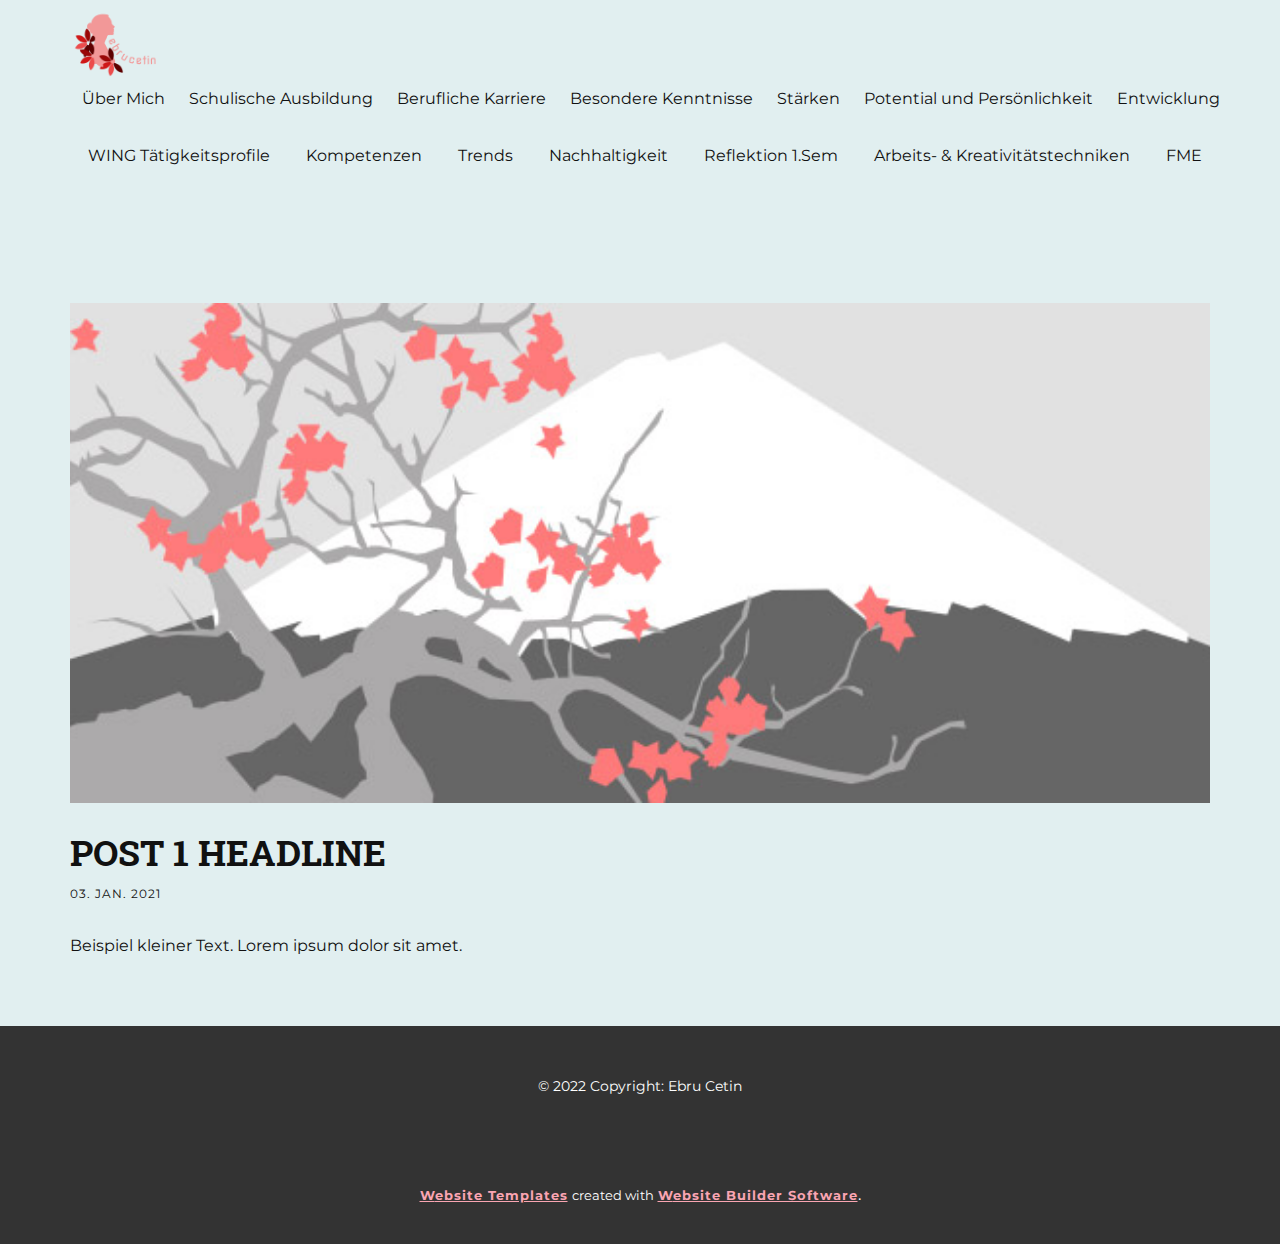
<file: blog/post.html>
<!doctype html>
<html style="font-size: 16px;"><head>
    <meta name="viewport" content="width=device-width, initial-scale=1.0">
    <meta charset="utf-8">
    <meta name="keywords" content="Blog Post 1">
    <meta name="description" content="">
    <meta name="page_type" content="np-template-header-footer-from-plugin">
    <title>Post 1 Headline</title>
    <link rel="stylesheet" href="../nicepage.css" media="screen">
<link rel="stylesheet" href="../Post-Template.css" media="screen">
    <script class="u-script" type="text/javascript" src="../jquery.js" defer=""></script>
    <script class="u-script" type="text/javascript" src="../nicepage.js" defer=""></script>
    <meta name="generator" content="Nicepage 3.15.3, nicepage.com">
    <link id="u-theme-google-font" rel="stylesheet" href="https://fonts.googleapis.com/css?family=Roboto+Slab:100,200,300,400,500,600,700,800,900|Montserrat:100,100i,200,200i,300,300i,400,400i,500,500i,600,600i,700,700i,800,800i,900,900i">
    
    
    <script type="application/ld+json">{
		"@context": "http://schema.org",
		"@type": "Organization",
		"name": "",
		"url": "index.html",
		"logo": "images/72985dae-8d34-4d2f-92c6-e84e300804d6_200x200.png"
}</script>
    <meta property="og:title" content="Post Template">
    <meta property="og:type" content="website">
    <meta name="theme-color" content="#d81837">
    <link rel="canonical" href="../index.html">
    <meta property="og:url" content="index.html">
  </head>
  <body class="u-body"><header class="u-clearfix u-header u-header" id="sec-4b5a"><div class="u-clearfix u-sheet u-sheet-1">
        <a href="https://nicepage.com" class="u-image u-logo u-image-1">
          <img src="../images/72985dae-8d34-4d2f-92c6-e84e300804d6_200x200.png" class="u-logo-image u-logo-image-1" data-image-width="90.25">
        </a>
        <nav class="u-menu u-menu-dropdown u-offcanvas u-menu-1">
          <div class="menu-collapse" style="font-size: 1rem; letter-spacing: 0px;">
            <a class="u-button-style u-custom-left-right-menu-spacing u-custom-padding-bottom u-custom-top-bottom-menu-spacing u-nav-link u-text-active-palette-1-base u-text-hover-palette-2-base" href="#">
              <svg><use xmlns:xlink="http://www.w3.org/1999/xlink" xlink:href="#menu-hamburger"></use></svg>
              <svg version="1.1" xmlns="http://www.w3.org/2000/svg" xmlns:xlink="http://www.w3.org/1999/xlink"><defs><symbol id="menu-hamburger" viewBox="0 0 16 16" style="width: 16px; height: 16px;"><rect y="1" width="16" height="2"></rect><rect y="7" width="16" height="2"></rect><rect y="13" width="16" height="2"></rect>
</symbol>
</defs></svg>
            </a>
          </div>
          <div class="u-custom-menu u-nav-container">
            <ul class="u-nav u-unstyled u-nav-1"><li class="u-nav-item"><a class="u-button-style u-nav-link u-text-active-palette-1-base u-text-hover-palette-2-base" href="../Page-1.html#sec-4bc8" data-page-id="43729989" style="padding: 10px 12px;">Über Mich</a>
</li><li class="u-nav-item"><a class="u-button-style u-nav-link u-text-active-palette-1-base u-text-hover-palette-2-base" href="../Page-1.html#carousel_578b" data-page-id="43729989" style="padding: 10px 12px;">Schulische Ausbildung</a>
</li><li class="u-nav-item"><a class="u-button-style u-nav-link u-text-active-palette-1-base u-text-hover-palette-2-base" href="../Page-1.html#carousel_be1e" data-page-id="43729989" style="padding: 10px 12px;">Berufliche Karriere</a>
</li><li class="u-nav-item"><a class="u-button-style u-nav-link u-text-active-palette-1-base u-text-hover-palette-2-base" href="../Page-1.html#sec-0469" data-page-id="43729989" style="padding: 10px 12px;">Besondere Kenntnisse</a>
</li><li class="u-nav-item"><a class="u-button-style u-nav-link u-text-active-palette-1-base u-text-hover-palette-2-base" href="../Page-1.html#carousel_e5f7" data-page-id="43729989" style="padding: 10px 12px;">Stärken</a>
</li><li class="u-nav-item"><a class="u-button-style u-nav-link u-text-active-palette-1-base u-text-hover-palette-2-base" href="../Page-1.html#sec-9fb1" data-page-id="43729989" style="padding: 10px 12px;">Potential und Persönlichkeit</a>
</li><li class="u-nav-item"><a class="u-button-style u-nav-link u-text-active-palette-1-base u-text-hover-palette-2-base" href="../Page-1.html#sec-9fb1" data-page-id="43729989" style="padding: 10px 12px;">Entwicklung</a>
</li></ul>
          </div>
          <div class="u-custom-menu u-nav-container-collapse">
            <div class="u-black u-container-style u-inner-container-layout u-opacity u-opacity-95 u-sidenav">
              <div class="u-sidenav-overflow">
                <div class="u-menu-close"></div>
                <ul class="u-align-center u-nav u-popupmenu-items u-unstyled u-nav-2"><li class="u-nav-item"><a class="u-button-style u-nav-link" href="../Page-1.html#sec-4bc8" data-page-id="43729989" style="padding: 10px 12px;">Über Mich</a>
</li><li class="u-nav-item"><a class="u-button-style u-nav-link" href="../Page-1.html#carousel_578b" data-page-id="43729989" style="padding: 10px 12px;">Schulische Ausbildung</a>
</li><li class="u-nav-item"><a class="u-button-style u-nav-link" href="../Page-1.html#carousel_be1e" data-page-id="43729989" style="padding: 10px 12px;">Berufliche Karriere</a>
</li><li class="u-nav-item"><a class="u-button-style u-nav-link" href="../Page-1.html#sec-0469" data-page-id="43729989" style="padding: 10px 12px;">Besondere Kenntnisse</a>
</li><li class="u-nav-item"><a class="u-button-style u-nav-link" href="../Page-1.html#carousel_e5f7" data-page-id="43729989" style="padding: 10px 12px;">Stärken</a>
</li><li class="u-nav-item"><a class="u-button-style u-nav-link" href="../Page-1.html#sec-9fb1" data-page-id="43729989" style="padding: 10px 12px;">Potential und Persönlichkeit</a>
</li><li class="u-nav-item"><a class="u-button-style u-nav-link" href="../Page-1.html#sec-9fb1" data-page-id="43729989" style="padding: 10px 12px;">Entwicklung</a>
</li></ul>
              </div>
            </div>
            <div class="u-black u-menu-overlay u-opacity u-opacity-70"></div>
          </div>
        </nav>
        <nav class="u-menu u-menu-dropdown u-offcanvas u-menu-2">
          <div class="menu-collapse" style="font-size: 1rem; letter-spacing: 0px;">
            <a class="u-button-style u-custom-left-right-menu-spacing u-custom-padding-bottom u-custom-top-bottom-menu-spacing u-nav-link u-text-active-palette-1-base u-text-hover-palette-2-base" href="#">
              <svg><use xmlns:xlink="http://www.w3.org/1999/xlink" xlink:href="#menu-hamburger"></use></svg>
              <svg version="1.1" xmlns="http://www.w3.org/2000/svg" xmlns:xlink="http://www.w3.org/1999/xlink"><defs><symbol id="menu-hamburger" viewBox="0 0 16 16" style="width: 16px; height: 16px;"><rect y="1" width="16" height="2"></rect><rect y="7" width="16" height="2"></rect><rect y="13" width="16" height="2"></rect>
</symbol>
</defs></svg>
            </a>
          </div>
          <div class="u-custom-menu u-nav-container">
            <ul class="u-nav u-unstyled u-nav-3"><li class="u-nav-item"><a class="u-button-style u-nav-link u-text-active-palette-1-base u-text-hover-palette-2-base" href="../Page-1.html#carousel_7f4a" data-page-id="43729989" style="padding: 22px 18px;">WING Tätigkeitsprofile</a>
</li><li class="u-nav-item"><a class="u-button-style u-nav-link u-text-active-palette-1-base u-text-hover-palette-2-base" href="../Page-1.html#carousel_b9be" data-page-id="43729989" style="padding: 22px 18px;">Kompetenzen</a>
</li><li class="u-nav-item"><a class="u-button-style u-nav-link u-text-active-palette-1-base u-text-hover-palette-2-base" href="../Page-1.html#carousel_df21" data-page-id="43729989" style="padding: 22px 18px;">Trends</a>
</li><li class="u-nav-item"><a class="u-button-style u-nav-link u-text-active-palette-1-base u-text-hover-palette-2-base" href="../Page-1.html#carousel_ddb8" data-page-id="43729989" style="padding: 22px 18px;">Nachhaltigkeit</a>
</li><li class="u-nav-item"><a class="u-button-style u-nav-link u-text-active-palette-1-base u-text-hover-palette-2-base" href="../Page-1.html#carousel_f121" data-page-id="43729989" style="padding: 22px 18px;">Reflektion 1.Sem</a>
</li><li class="u-nav-item"><a class="u-button-style u-nav-link u-text-active-palette-1-base u-text-hover-palette-2-base" href="../Page-1.html#carousel_d580" data-page-id="43729989" style="padding: 22px 18px;">Arbeits- &amp; Kreativitätstechniken</a>
</li><li class="u-nav-item"><a class="u-button-style u-nav-link u-text-active-palette-1-base u-text-hover-palette-2-base" href="../Page-1.html#sec-c079" data-page-id="43729989" style="padding: 22px 18px;">FME</a>
</li></ul>
          </div>
          <div class="u-custom-menu u-nav-container-collapse">
            <div class="u-black u-container-style u-inner-container-layout u-opacity u-opacity-95 u-sidenav">
              <div class="u-sidenav-overflow">
                <div class="u-menu-close"></div>
                <ul class="u-align-center u-nav u-popupmenu-items u-unstyled u-nav-4"><li class="u-nav-item"><a class="u-button-style u-nav-link" href="../Page-1.html#carousel_7f4a" data-page-id="43729989" style="padding: 22px 12px;">WING Tätigkeitsprofile</a>
</li><li class="u-nav-item"><a class="u-button-style u-nav-link" href="../Page-1.html#carousel_b9be" data-page-id="43729989" style="padding: 22px 12px;">Kompetenzen</a>
</li><li class="u-nav-item"><a class="u-button-style u-nav-link" href="../Page-1.html#carousel_df21" data-page-id="43729989" style="padding: 22px 12px;">Trends</a>
</li><li class="u-nav-item"><a class="u-button-style u-nav-link" href="../Page-1.html#carousel_ddb8" data-page-id="43729989" style="padding: 22px 12px;">Nachhaltigkeit</a>
</li><li class="u-nav-item"><a class="u-button-style u-nav-link" href="../Page-1.html#carousel_f121" data-page-id="43729989" style="padding: 22px 12px;">Reflektion 1.Sem</a>
</li><li class="u-nav-item"><a class="u-button-style u-nav-link" href="../Page-1.html#carousel_d580" data-page-id="43729989" style="padding: 22px 12px;">Arbeits- &amp; Kreativitätstechniken</a>
</li><li class="u-nav-item"><a class="u-button-style u-nav-link" href="../Page-1.html#sec-c079" data-page-id="43729989" style="padding: 22px 12px;">FME</a>
</li></ul>
              </div>
            </div>
            <div class="u-black u-menu-overlay u-opacity u-opacity-70"></div>
          </div>
        </nav>
      </div></header>
    <section class="u-clearfix u-section-1" id="sec-a668">
      <div class="u-clearfix u-sheet u-sheet-1">
        <img src="[data-uri]" alt="" class="u-blog-control u-expanded-width u-image u-image-default u-image-1" data-image-width="1080" data-image-height="1080">
        <h2 class="u-blog-control u-custom-font u-expanded-width u-heading-font u-text u-text-1">Post 1 Headline</h2>
        <div class="u-metadata u-metadata-1">
          <span class="u-meta-date u-meta-icon">03. Jan. 2021</span>
          
          
        </div>
        <div class="u-blog-control u-expanded-width-sm u-expanded-width-xl u-expanded-width-xs u-post-content u-text u-text-2 fr-view">
  Beispiel kleiner Text. Lorem ipsum dolor sit amet.
  </div>
      </div>
    </section>
    
    
    <footer class="u-align-center u-clearfix u-footer u-grey-80 u-footer" id="sec-2414"><div class="u-clearfix u-sheet u-sheet-1">
        <p class="u-small-text u-text u-text-variant u-text-1">© 2022 Copyright: Ebru Cetin</p>
      </div></footer>
    <section class="u-backlink u-clearfix u-grey-80">
      <a class="u-link" href="https://nicepage.com/website-templates" target="_blank">
        <span>Website Templates</span>
      </a>
      <p class="u-text">
        <span>created with</span>
      </p>
      <a class="u-link" href="https://nicepage.com/" target="_blank">
        <span>Website Builder Software</span>
      </a>. 
    </section>
  
</body></html>
</file>
